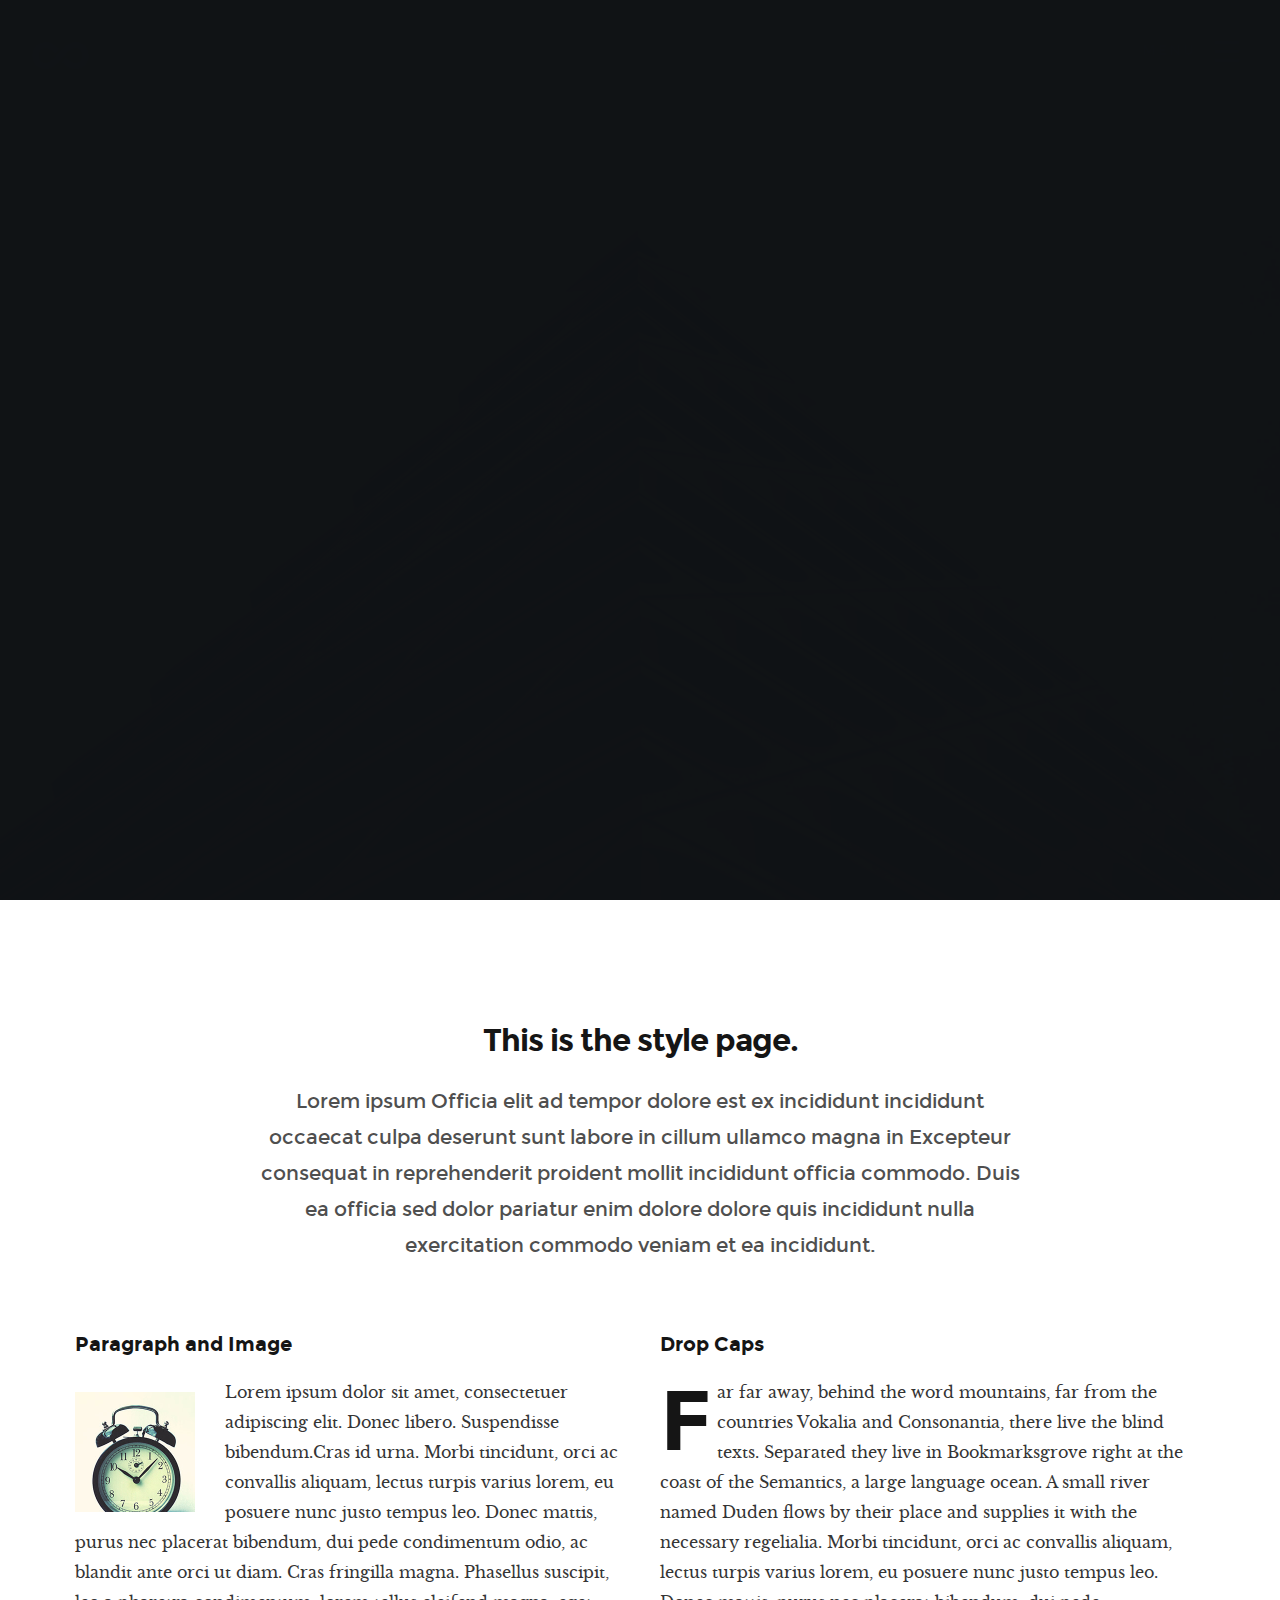
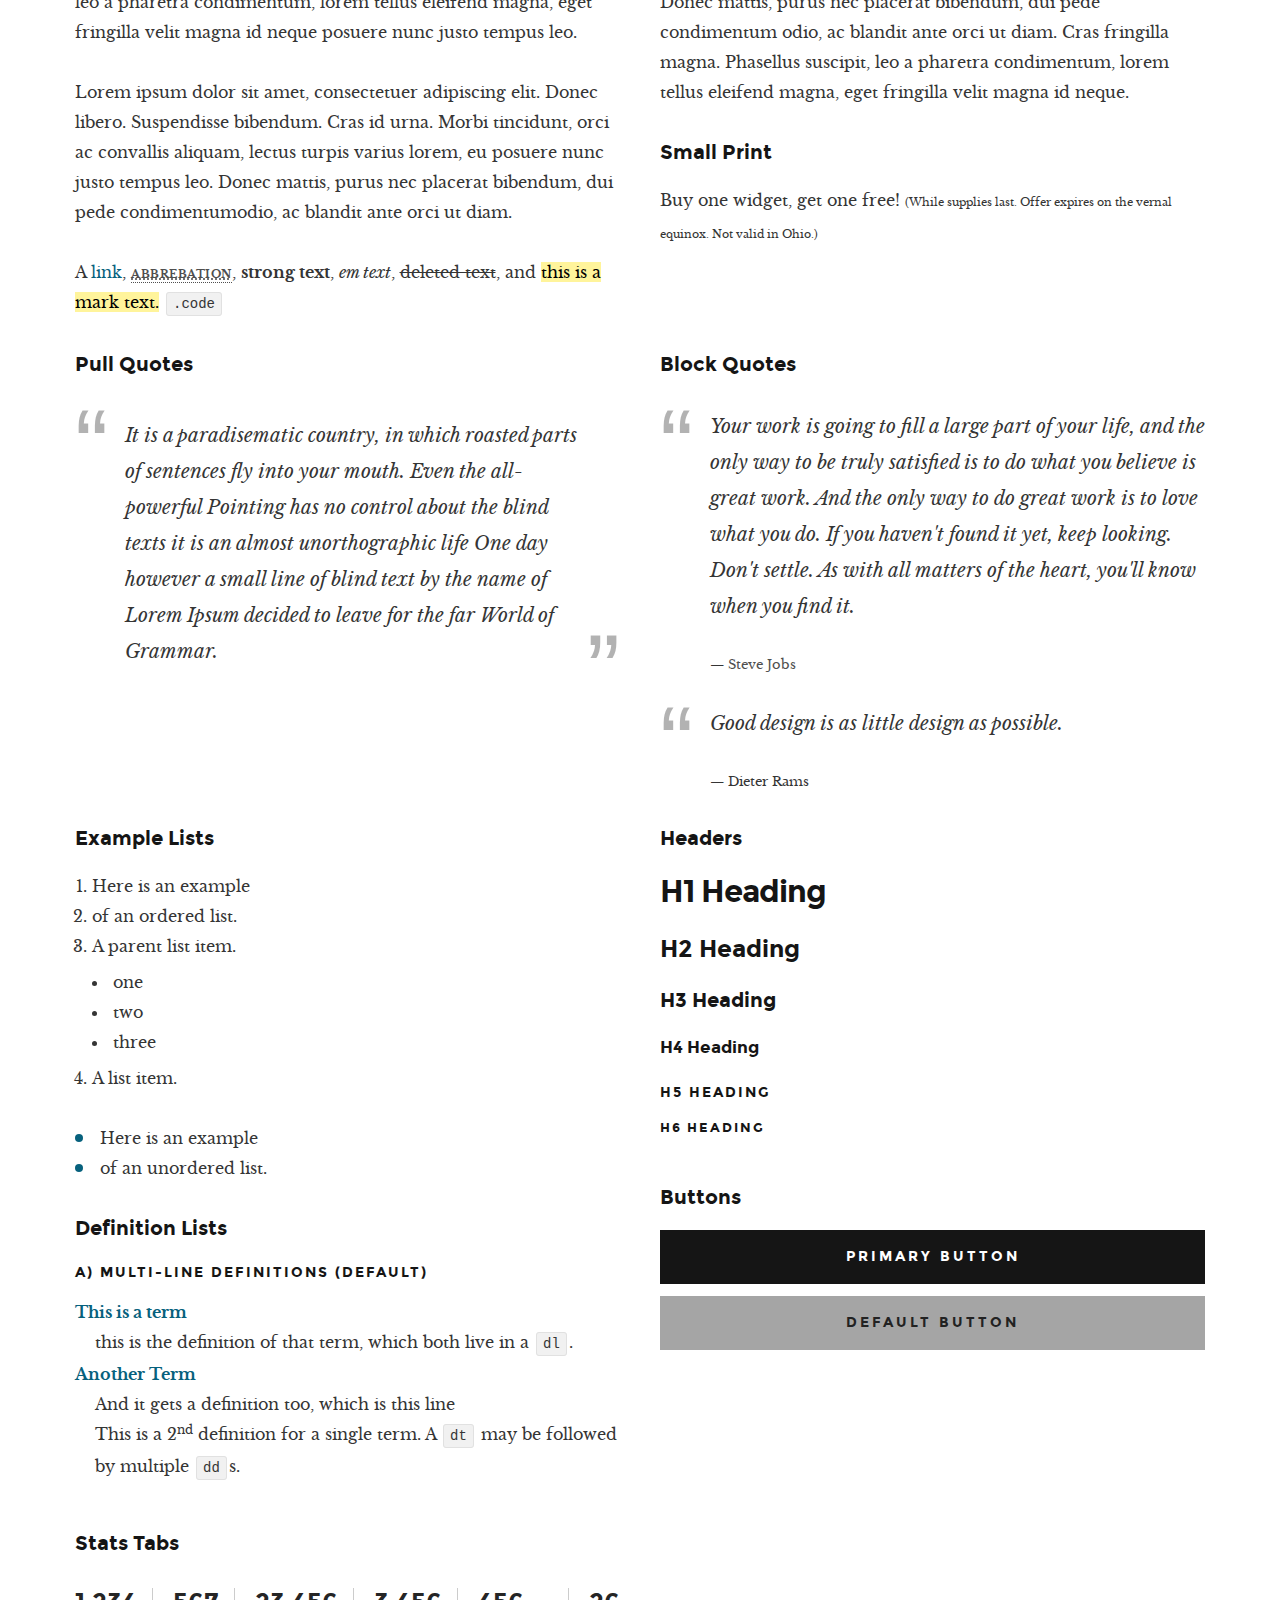
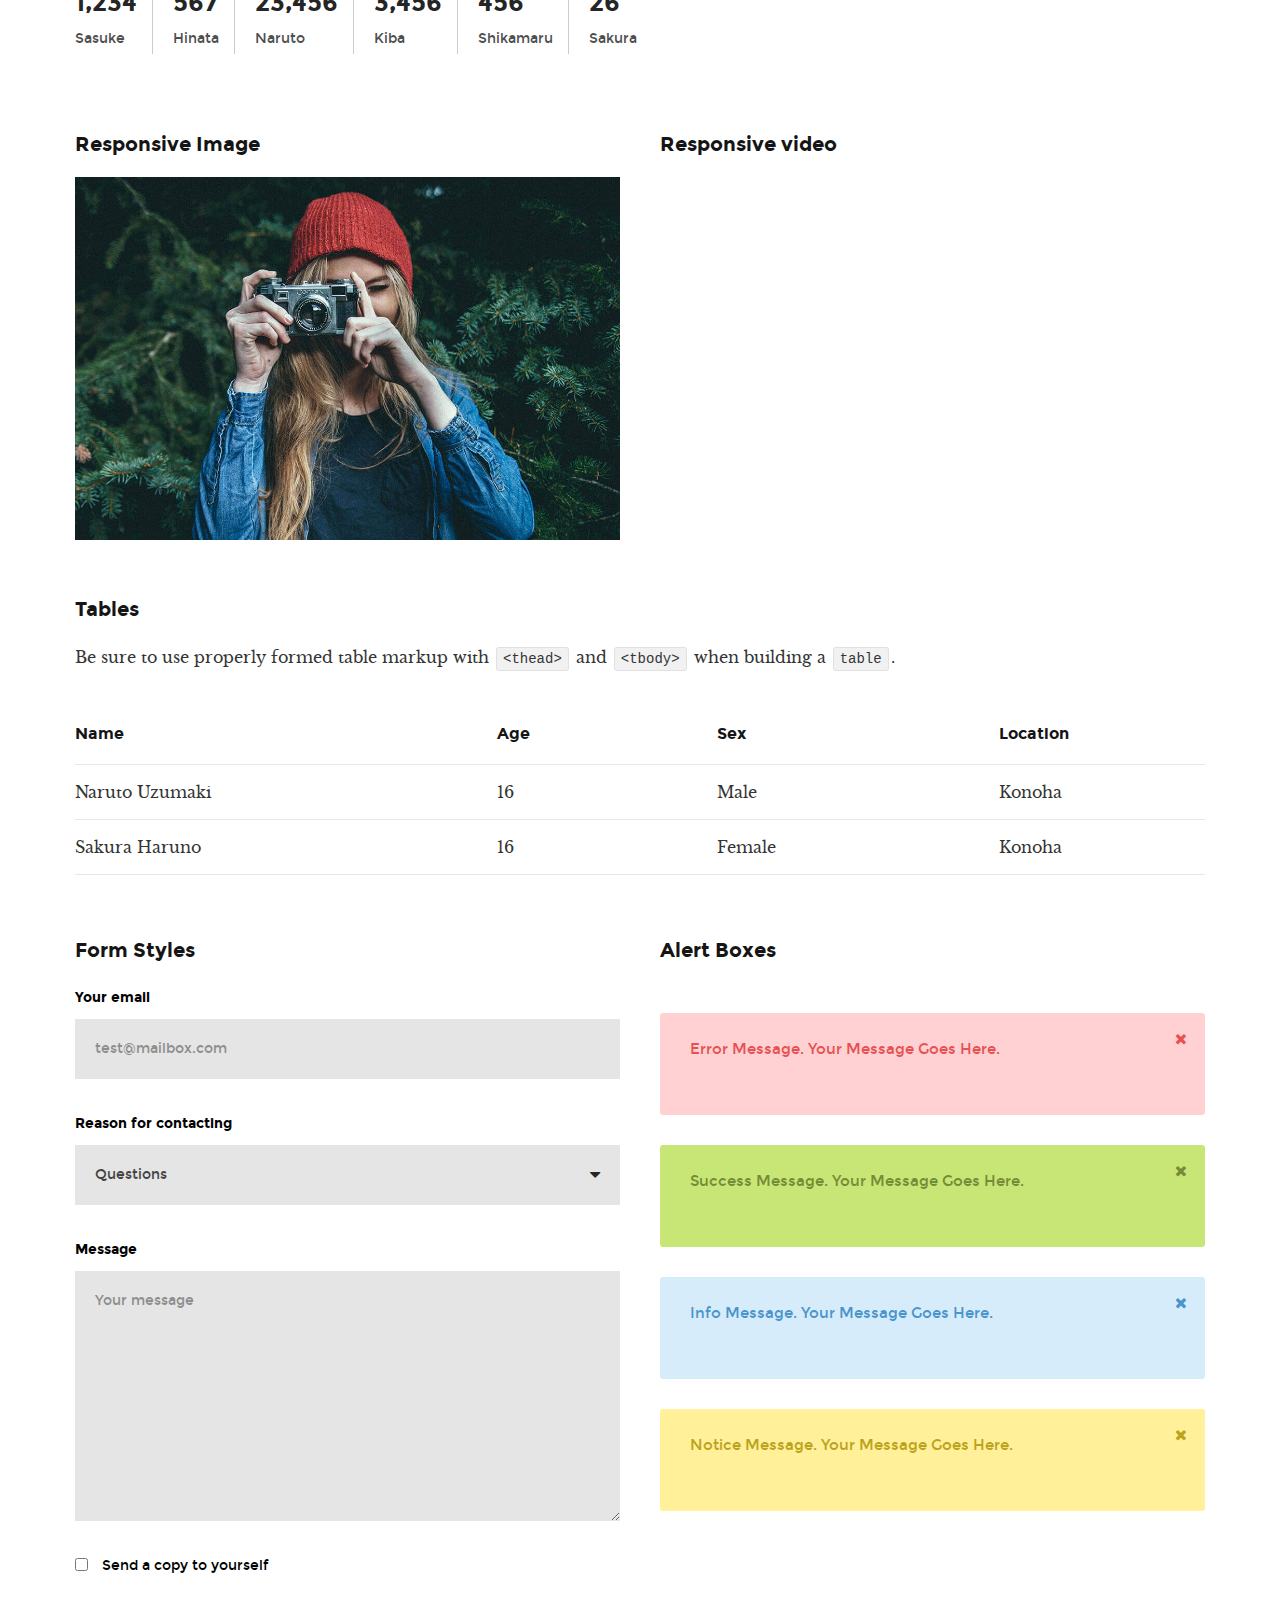
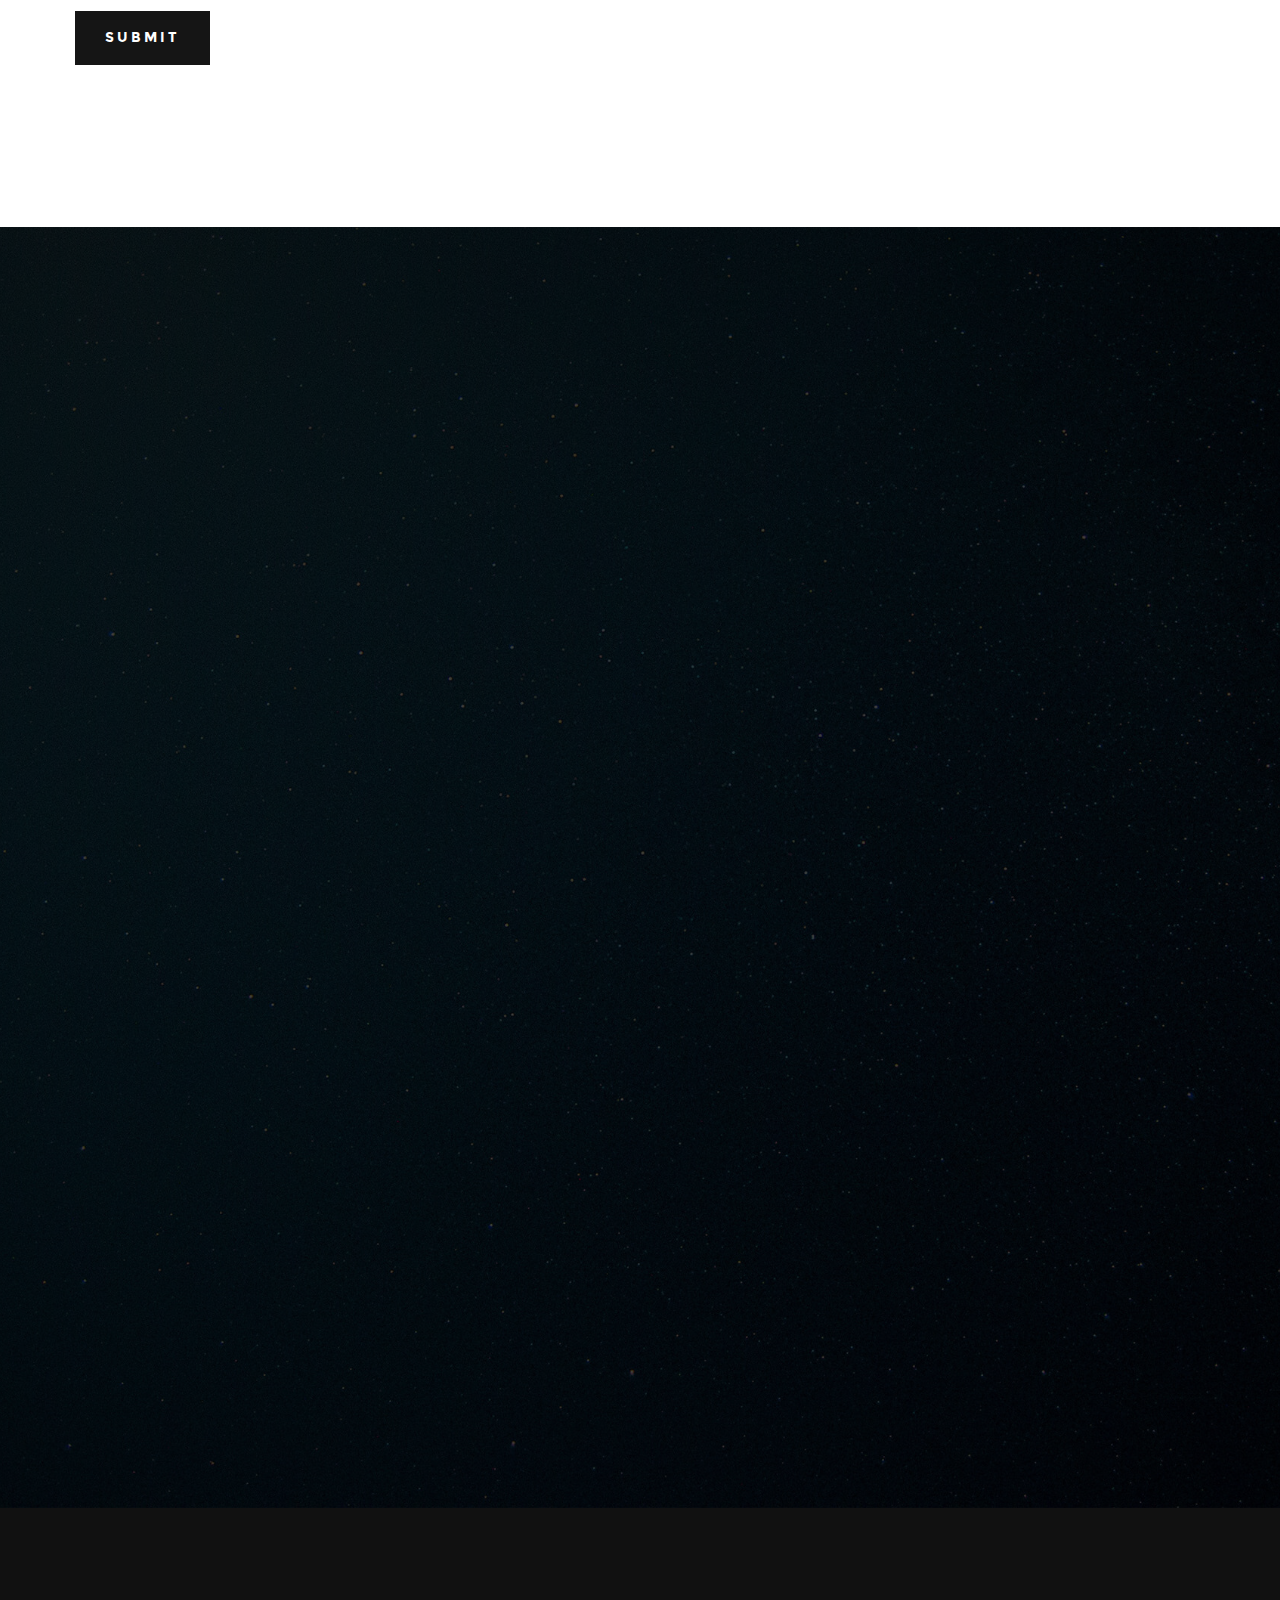
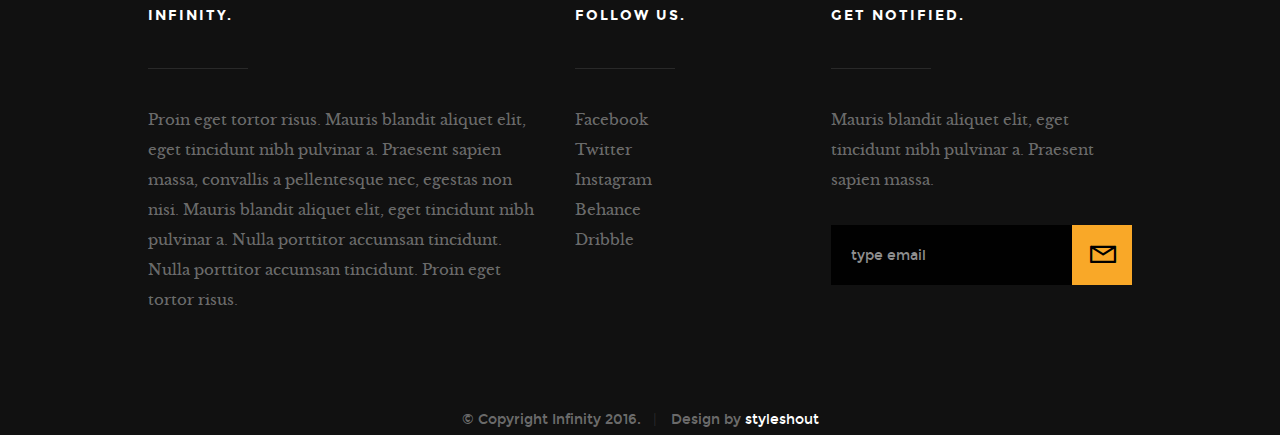
<file: styles.html>
<!DOCTYPE html>
<!--[if IE 8 ]><html class="no-js oldie ie8" lang="en"> <![endif]-->
<!--[if IE 9 ]><html class="no-js oldie ie9" lang="en"> <![endif]-->
<!--[if (gte IE 9)|!(IE)]><!--><html class="no-js" lang="en"> <!--<![endif]-->
<head>

   <!--- basic page needs
   ================================================== -->
   <meta charset="utf-8">
	<title>Style Guide - Infinity</title>
	<meta name="description" content="">  
	<meta name="author" content="">

   <!-- mobile specific metas
   ================================================== -->
	<meta name="viewport" content="width=device-width, initial-scale=1, maximum-scale=1">

 	<!-- CSS
   ================================================== -->
   <link rel="stylesheet" href="css/base.css">
   <link rel="stylesheet" href="css/vendor.css">  
   <link rel="stylesheet" href="css/main.css"> 

   <style type="text/css" media="screen">
   	#styles { 
   		background: white;
   		padding-top: 12rem;
   		padding-bottom: 12rem;
   	}      	
   </style>   

   <!-- script
   ================================================== -->
	<script src="js/modernizr.js"></script>
	<script src="js/pace.min.js"></script>

   <!-- favicons
	================================================== -->
	<link rel="shortcut icon" href="favicon.ico" type="image/x-icon">
	<link rel="icon" href="favicon.ico" type="image/x-icon">

</head>

<body id="top">

	<!-- header 
   ================================================== -->
   <header> 

   	<div class="header-logo">
	      <a href="index.html">Infinity</a>
	   </div> 

		<a id="header-menu-trigger" href="#0">
		 	<span class="header-menu-text">Menu</span>
		  	<span class="header-menu-icon"></span>
		</a> 

		<nav id="menu-nav-wrap">

			<a href="#0" class="close-button" title="close"><span>Close</span></a>	

	   	<h3>Infinity.</h3>  

			<ul class="nav-list">
				<li class="current"><a href="index.html" title="">Home</a></li>
				<li><a href="index.html#about" title="">About</a></li>
				<li><a href="index.html#services" title="">Services</a></li>
				<li><a href="index.html#portfolio" title="">Works</a></li>
				<li><a href="index.html#contact" title="">Contact</a></li>						
			</ul>	

			<p class="sponsor-text">
				Looking for an awesome and reliable webhosting? Try <a href="http://www.dreamhost.com/r.cgi?287326|STYLESHOUT">DreamHost</a>.
				Get <span>$50 off</span> when you sign up with the promocode <span>styleshout</span>. 
				<!-- Simply type	the promocode in the box labeled “Promo Code” when placing your order. -->
			</p>			

			<ul class="header-social-list">
	         <li>
	         	<a href="#"><i class="fa fa-facebook-square"></i></a>
	         </li>
	         <li>
	         	<a href="#"><i class="fa fa-twitter"></i></a>
	         </li>
	         <li>
	         	<a href="#"><i class="fa fa-instagram"></i></a>
	         </li>
            <li>
            	<a href="#"><i class="fa fa-behance"></i></a>
            </li>
	         <li>
	         	<a href="#"><i class="fa fa-dribbble"></i></a>
	         </li>	         
	      </ul>		

		</nav>  <!-- end #menu-nav-wrap -->

	</header> <!-- end header -->  


   <!-- home
   ================================================== -->
   <section id="home">

   	<div class="overlay"></div>

   	<div class="home-content-table">	
		   <div class="home-content-tablecell">
		   	<div class="row">
		   		<div class="col-twelve">		   			
			  		
			  				<h3 class="animate-intro">We Are Infinity.</h3>
				  			<h1 class="animate-intro">
							We Craft Stunning  <br>
							Digital Experiences.
				  			</h1>	

				  			<div class="more animate-intro">
				  				<a class="smoothscroll button stroke" href="#styles">
				  					Learn More
				  				</a>
				  			</div>							

			  		</div> <!-- end col-twelve --> 
		   	</div> <!-- end row --> 
		   </div> <!-- end home-content-tablecell --> 		   
		</div> <!-- end home-content-table -->

		<ul class="home-social-list">
	      <li class="animate-intro">
	        	<a href="#"><i class="fa fa-facebook-square"></i></a>
	      </li>
	      <li class="animate-intro">
	        	<a href="#"><i class="fa fa-twitter"></i></a>
	      </li>
	      <li class="animate-intro">
	        	<a href="#"><i class="fa fa-instagram"></i></a>
	      </li>
         <li class="animate-intro">
           	<a href="#"><i class="fa fa-behance"></i></a>
         </li>
	      <li class="animate-intro">
	        	<a href="#"><i class="fa fa-dribbble"></i></a>
	      </li>	      
	   </ul> <!-- end home-social-list -->	

		<div class="scrolldown">
			<a href="#about" class="scroll-icon smoothscroll">		
		   	Scroll Down		   	
		   	<i class="fa fa-long-arrow-right" aria-hidden="true"></i>
			</a>
		</div>			
   
   </section> <!-- end home -->


   <!-- styles
   ================================================== -->
	<section id="styles">
		
		<div class="row narrow add-bottom text-center">

   		<div class="col-twelve tab-full">

   			<h1>This is the style page.</h1>

   			<p class="lead">Lorem ipsum Officia elit ad tempor dolore est ex incididunt incididunt occaecat culpa deserunt sunt labore in cillum ullamco magna in Excepteur consequat in reprehenderit proident mollit incididunt officia commodo.
   			Duis ea officia sed dolor pariatur enim dolore dolore quis incididunt nulla exercitation commodo veniam et ea incididunt.</p>   			

   		</div>

     	</div>

     	<div class="row">

     		<div class="col-six tab-full">

		     	<h3>Paragraph and Image</h3>

		      <p><a href="#"><img width="120" height="120" class="pull-left" alt="sample-image" src="images/sample-image.jpg"></a>
		  		Lorem ipsum dolor sit amet, consectetuer adipiscing elit. Donec libero. Suspendisse bibendum.Cras id urna. Morbi tincidunt, orci ac convallis aliquam, lectus turpis varius lorem, eu posuere nunc justo tempus leo. Donec mattis, purus nec placerat bibendum, dui pede condimentum odio, ac blandit ante orci ut diam. Cras fringilla magna. Phasellus suscipit, leo a pharetra condimentum, lorem tellus eleifend magna, eget fringilla velit magna id neque posuere nunc justo tempus leo. </p>

		  		<p>
		  		Lorem ipsum dolor sit amet, consectetuer adipiscing elit. Donec libero. Suspendisse bibendum. Cras id urna. Morbi tincidunt, orci ac convallis aliquam, lectus turpis varius lorem, eu posuere nunc justo tempus leo. Donec mattis, purus nec placerat bibendum, dui pede condimentumodio, ac blandit ante orci ut diam.	
	 			</p>

	         <p>A <a href="#">link</a>,
	  			<abbr title="this really isn't a very good description">abbrebation</abbr>,
	  			<strong>strong text</strong>,
	         <em>em text</em>,
	  			<del>deleted text</del>, and
	         <mark>this is a mark text.</mark>
	         <code>.code</code>
	         </p>

	      </div>

	      <div class="col-six tab-full">

	         <h3>Drop Caps</h3>

		      <p class="drop-cap">Far far away, behind the word mountains, far from the countries Vokalia and Consonantia,
		      there live the blind texts. Separated they live in Bookmarksgrove right at the coast of the
		      Semantics, a large language ocean. A small river named Duden flows by their place and supplies it with the necessary regelialia. Morbi tincidunt, orci ac convallis aliquam, lectus turpis varius lorem, eu	posuere nunc justo tempus leo. Donec mattis, purus nec placerat bibendum, dui pede condimentum odio, ac blandit ante orci ut diam. Cras fringilla magna. Phasellus suscipit, leo a pharetra condimentum, lorem tellus eleifend magna, eget fringilla velit magna id neque.
				</p>

			   <h3>Small Print</h3>

			   <p>Buy one widget, get one free!
				<small>(While supplies last. Offer expires on the vernal equinox. Not valid in Ohio.)</small>
				</p>

			</div>	         

		</div> <!-- end row -->

		<div class="row">

		  	<div class="col-six tab-full">

		      <h3>Pull Quotes</h3>

		      <aside class="pull-quote">
				   <blockquote>
					   <p>It is a paradisematic country, in which roasted parts of
		            sentences fly into your mouth. Even the all-powerful Pointing has no control about the blind
		            texts it is an almost unorthographic life One day however a small line of blind text by the name
		            of Lorem Ipsum decided to leave for the far World of Grammar.</p>
					</blockquote>
				</aside>

		   </div>

		   <div class="col-six tab-full">

		      <h3>Block Quotes</h3>

		      <blockquote cite="http://where-i-got-my-info-from.com">
				   <p>Your work is going to fill a large part of your life, and the only way to be truly satisfied is
		         to do what you believe is great work. And the only way to do great work is to love what you do.
		         If you haven't found it yet, keep looking. Don't settle. As with all matters of the heart, you'll know when you find it.
		         </p>
					<cite>
					   <a href="#">Steve Jobs</a>
					</cite>
			   </blockquote>

		      <blockquote>
		         <p>Good design is as little design as possible.</p>
		         <cite>Dieter Rams</cite>
		      </blockquote>

		   </div>

		</div> <!-- end row -->

		<div class="row half-bottom">

			<div class="col-six tab-full">

			   <h3>Example Lists</h3>

			   <ol>
				   <li>Here is an example</li>
				   <li>of an ordered list.</li>
				   <li>A parent list item.
					  	<ul>
				  			<li>one</li>
				  			<li>two</li>
					   	<li>three</li>
					   </ul>
					</li>
					<li>A list item.</li>
				</ol>

			   <ul class="disc">
				   <li>Here is an example</li>
				   <li>of an unordered list.</li>
				</ul>	

				<h3>Definition Lists</h3>	            

			   <h5>a) Multi-line Definitions (default)</h5>

			   <dl>
				   <dt><strong>This is a term</strong></dt>
				      <dd>this is the definition of that term, which both live in a <code>dl</code>.</dd>
				   <dt><strong>Another Term</strong></dt>
				      <dd>And it gets a definition too, which is this line</dd>
				      <dd>This is a 2<sup>nd</sup> definition for a single term. A <code>dt</code> may be followed by multiple <code>dd</code>s.</dd>
			   </dl>

		   </div>

		   <div class="col-six tab-full">		                  

		      <h3>Headers</h3>

		      <h1>H1 Heading</h1>
		      <h2>H2 Heading</h2>
		      <h3>H3 Heading</h3>
		      <h4>H4 Heading</h4>
		      <h5>H5 Heading</h5>
		      <h6>H6 Heading</h6>

		      <br>

		      <h3>Buttons</h3>

		    	<p>
		     		<a class="button button-primary full-width" href="#">Primary Button</a>
		     		<a class="button full-width" href="#">Default Button</a>
		     	</p>

		   </div>

		</div> <!-- end row -->

		<div class="row half-bottom">

		   <div class="col-twelve">

		    	<h3>Stats Tabs</h3>

		      <ul class="stats-tabs">
				   <li><a href="#">1,234 <em>Sasuke</em></a></li>
				   <li><a href="#">567 <em>Hinata</em></a></li>
				   <li><a href="#">23,456 <em>Naruto</em></a></li>
				   <li><a href="#">3,456 <em>Kiba</em></a></li>
				   <li><a href="#">456 <em>Shikamaru</em></a></li>
				   <li><a href="#">26 <em>Sakura</em></a></li>
				</ul>	      		

		   </div>	      	

		</div> <!-- end row -->

		<div class="row half-bottom">

	      <div class="col-six tab-full">

      		<h3>Responsive Image</h3>
      		<p><img src="images/shutterbug.jpg"></p>

      	</div>

      	<div class="col-six tab-full">

      		<h3>Responsive video</h3>

      		<div class="fluid-video-wrapper">
               <iframe src="http://player.vimeo.com/video/14592941?title=0&amp;byline=0&amp;portrait=0&amp;color=F64B39" width="500" height="281" frameborder="0" webkitallowfullscreen mozallowfullscreen allowfullscreen></iframe> 
            </div>

      	</div>
	      	
      </div> <!-- end row -->

      <div class="row add-bottom">

	      <div class="col-twelve">

	      	<h3>Tables</h3>
	      	<p>Be sure to use properly formed table markup with <code>&lt;thead&gt;</code> and <code>&lt;tbody&gt;</code> when building a <code>table</code>.</p>

	      	<div class="table-responsive">

	      		<table>
						<thead>
						   <tr>
						 		<th>Name</th>
						      <th>Age</th>
						      <th>Sex</th>
						      <th>Location</th>					    
						   </tr>
						</thead>
						<tbody>
						   <tr>
						      <td>Naruto Uzumaki</td>
						      <td>16</td>
						      <td>Male</td>
						      <td>Konoha</td>					    
						   </tr>
						   <tr>
						      <td>Sakura Haruno</td>
						      <td>16</td>
						      <td>Female</td>
						      <td>Konoha</td>			    
						   </tr>
						</tbody>
				   </table>

	      	</div>     		

	      </div>
	      	
	   </div> <!-- end row -->

	   <div class="row">

		   <div class="col-six tab-full">

		      <h3>Form Styles</h3>

		      <form>
			     	<div>
			        	<label for="sampleInput">Your email</label>
			        	<input class="full-width" type="email" placeholder="test@mailbox.com" id="sampleInput">
			      </div>
			      <div>
			        	<label for="sampleRecipientInput">Reason for contacting</label>
			        	<div class="ss-custom-select">
			        		<select class="full-width" id="sampleRecipientInput">
				        		<option value="Option 1">Questions</option>
				        		<option value="Option 2">Report</option>
				        		<option value="Option 3">Others</option>
				        	</select>
			        	</div>			         	
			      </div>
			       
			     	<label for="exampleMessage">Message</label>
			     	<textarea class="full-width" placeholder="Your message" id="exampleMessage"></textarea>

			     	<label class="add-bottom">
			        	<input type="checkbox">			            
			        	<span class="label-text">Send a copy to yourself</span>
			     	</label>
			       
			     	<input class="button-primary" type="submit" value="Submit">

			   </form>	            

		   </div>

		   <div class="col-six tab-full">

		   	<h3>Alert Boxes</h3> 

		   	<br>
			        
            <div class="alert-box ss-error hideit">
		        <p>Error Message. Your Message Goes Here.</p>
		        <i class="fa fa-times close"></i>
		      </div><!-- /error -->
			        
		      <div class="alert-box ss-success hideit">
		        <p>Success Message. Your Message Goes Here.</p>
		        <i class="fa fa-times close"></i>
		      </div><!-- /success -->
			        
		      <div class="alert-box ss-info hideit">
		         <p>Info Message. Your Message Goes Here.</p>
		         <i class="fa fa-times close"></i>
		      </div><!-- /info -->
			        
		      <div class="alert-box ss-notice hideit">
		        <p>Notice Message. Your Message Goes Here.</p>
		        <i class="fa fa-times close"></i>
		      </div><!-- /notice -->
		        
		   </div>	         

		</div> <!-- end row -->

	</section> <!-- end styles -->   


	<!-- contact
   ================================================== -->
   <section id="contact">

      <div class="overlay"></div>

		<div class="row narrow section-intro with-bottom-sep animate-this">
   		<div class="col-twelve">
   			<h3>Contact</h3>
   			<h1>Get In Touch.</h1>

   			<p class="lead">Quisque velit nisi, pretium ut lacinia in, elementum id enim. Curabitur arcu erat, accumsan id imperdiet et, porttitor at sem. Lorem ipsum dolor sit amet, consectetur adipiscing elit. Praesent sapien massa, convallis a pellentesque nec, egestas non nisi.</p>
   		</div> 
   	</div> <!-- end section-intro -->

   	<div class="row contact-content">

   		<div class="col-seven tab-full animate-this">

   			<h5>Send Us A Message</h5>

            <!-- form -->
            <form name="contactForm" id="contactForm" method="post">     			

               <div class="form-field">
 					   <input name="contactName" type="text" id="contactName" placeholder="Name" value="" minlength="2" required="">
               </div>

               <div class="row">
                 	<div class="col-six tab-full">
                 		<div class="form-field">
                 			<input name="contactEmail" type="email" id="contactEmail" placeholder="Email" value="" required="">
                 		</div>		      			   
		            </div>
	            	<div class="col-six tab-full">	            
	            		<div class="form-field">
	            			<input name="contactSubject" type="text" id="contactSubject" placeholder="Subject" value="">
	                  </div>		     				   
		            </div>
               </div>
                                         
               <div class="form-field">
	              	<textarea name="contactMessage" id="contactMessage" placeholder="message" rows="10" cols="50" required=""></textarea>
	            </div> 

               <div class="form-field">
                  <button class="submitform">Submit</button>

                  <div id="submit-loader">
                     <div class="text-loader">Sending...</div>                             
       			      <div class="s-loader">
							  	<div class="bounce1"></div>
							  	<div class="bounce2"></div>
							  	<div class="bounce3"></div>
							</div>
						</div>
               </div>

      		</form> <!-- end form -->

            <!-- contact-warning -->
            <div id="message-warning"></div> 

            <!-- contact-success -->
      		<div id="message-success">
               <i class="fa fa-check"></i>Your message was sent, thank you!<br>
      		</div>

         </div> <!-- end col-seven --> 

         <div class="col-four tab-full contact-info end animate-this">

         	<h5>Contact Information</h5>

         	<div class="cinfo">
	   			<h6>Where to Find Us</h6>
	   			<p>
	            	1600 Amphitheatre Parkway<br>
	            	Mountain View, CA<br>
	            	94043 US
	            </p>
	   		</div> <!-- end cinfo -->

	   		<div class="cinfo">
	   			<h6>Email Us At</h6>
	   			<p>
	   				someone@infinitysite.com<br>
				   	info@infinitysite.com			     
				   </p>
	   		</div> <!-- end cinfo -->

	   		<div class="cinfo">
	   			<h6>Call Us At</h6>
	   			<p>
	   				Phone: (+63) 555 1212<br>
				   	Mobile: (+63) 555 0100<br>
				     	Fax: (+63) 555 0101
				   </p>
	   		</div>

         </div> <!-- end cinfo --> 

   	</div> <!-- end row contact-content -->
		
	</section> <!-- end contact -->


	<!-- footer
   ================================================== -->
	<footer>
     	<div class="footer-main">

   		<div class="row">  

	      	<div class="col-five tab-full footer-about">       

	            <h4 class="h05">Infinity.</h4>

	            <p>Proin eget tortor risus. Mauris blandit aliquet elit, eget tincidunt nibh pulvinar a. Praesent sapien massa, convallis a pellentesque nec, egestas non nisi. Mauris blandit aliquet elit, eget tincidunt nibh pulvinar a. Nulla porttitor accumsan tincidunt. Nulla porttitor accumsan tincidunt. Proin eget tortor risus.</p>	            

		      </div> <!-- end footer-about -->

	      	<div class="col-three tab-full footer-social">

	      		<h4 class="h05">Follow Us.</h4>

	      		<ul class="list-links">
	      			<li><a href="#">Facebook</a></li>
						<li><a href="#">Twitter</a></li>
						<li><a href="#">Instagram</a></li>
						<li><a href="#">Behance</a></li>
						<li><a href="#">Dribble</a></li>						
					</ul>

	      	</div> <!-- end footer-social -->  

	      	<div class="col-four tab-full footer-subscribe end">

	      		<h4 class="h05">Get Notified.</h4>

	      		<p>Mauris blandit aliquet elit, eget tincidunt nibh pulvinar a. Praesent sapien massa.</p>

	      		<div class="subscribe-form">
	      	
	      			<form id="mc-form" class="group" novalidate="true">

							<input type="email" value="" name="dEmail" class="email" id="mc-email" placeholder="type email" required=""> 
	   		
			   			<!-- <input type="submit" name="subscribe" > -->
			   			<button><i class="icon-mail"></i></button>
		   	
		   				<label for="mc-email" class="subscribe-message"></label>
			
						</form>

	      		</div>
	      	           	
	      	</div> <!-- end footer-subscribe -->      	    

	      </div> <!-- end row -->

   	</div> <!-- end footer-main -->

   	<div class="footer-bottom">

      	<div class="row">

      		<div class="col-twelve">
	      		<div class="copyright">
		         	<span>© Copyright Infinity 2016.</span> 
		         	<span>Design by <a href="http://www.styleshout.com/">styleshout</a></span>		         	
		         </div>		               
	      	</div>

      	</div>   	

      </div> <!-- end footer-bottom -->

      <div id="go-top">
		   <a class="smoothscroll" title="Back to Top" href="#top">
		   	<i class="fa fa-long-arrow-up" aria-hidden="true"></i>
		   </a>
		</div>		
   </footer>

   <div id="preloader"> 
    	<div id="loader"></div>
   </div> 

   <!-- Java Script
   ================================================== --> 
   <script src="js/jquery-2.1.3.min.js"></script>
   <script src="js/plugins.js"></script>
   <script src="js/main.js"></script>

</body>

</html>
</file>
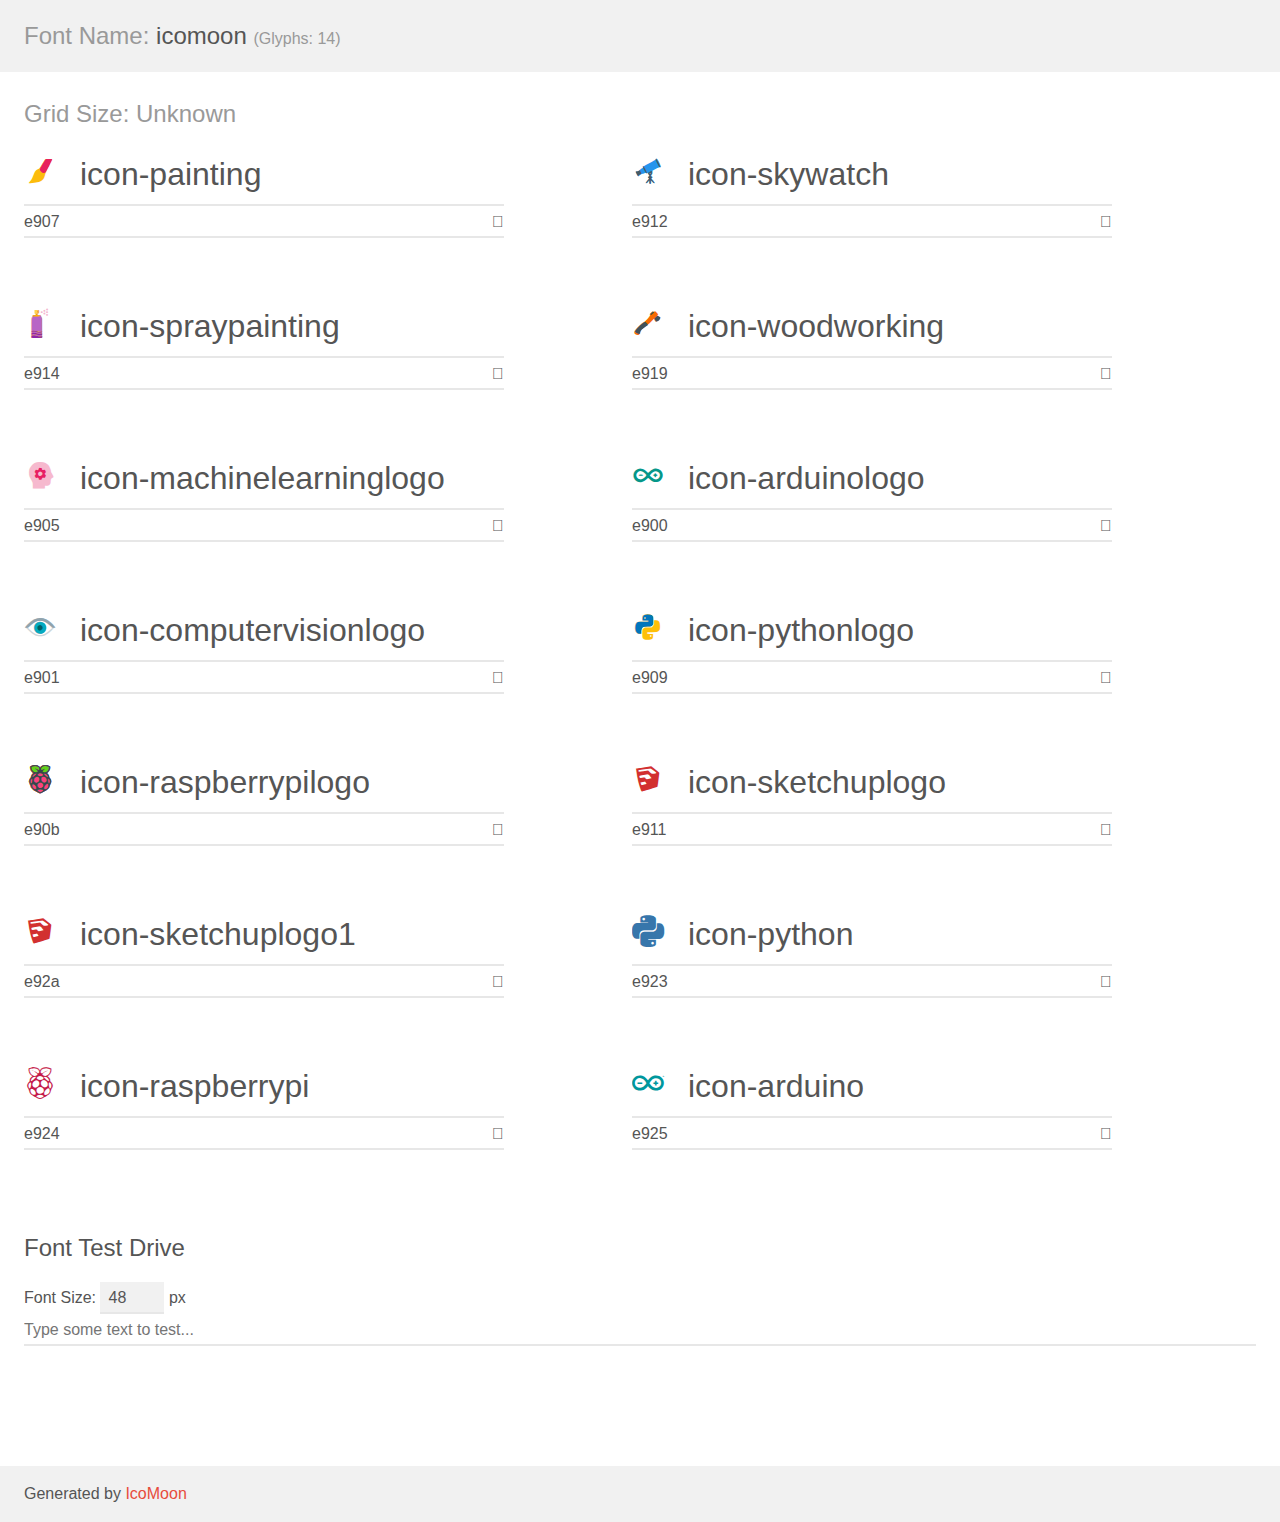
<file: css/icomoon/demo.html>
<!doctype html>
<html>
<head>
    <meta charset="utf-8">
    <title>IcoMoon Demo</title>
    <meta name="description" content="An Icon Font Generated By IcoMoon.io">
    <meta name="viewport" content="width=device-width, initial-scale=1">
    <link rel="stylesheet" href="demo-files/demo.css">
    <link rel="stylesheet" href="style.css"></head>
<body>
    <div class="bgc1 clearfix">
        <h1 class="mhmm mvm"><span class="fgc1">Font Name:</span> icomoon <small class="fgc1">(Glyphs:&nbsp;14)</small></h1>
    </div>
    <div class="clearfix mhl ptl">
        <h1 class="mvm mtn fgc1">Grid Size: Unknown</h1>
        <div class="glyph fs1">
            <div class="clearfix bshadow0 pbs">
                <span class="icon-painting">
                <span class="path1"></span><span class="path2"></span>
                </span>
                <span class="mls"> icon-painting</span>
            </div>
            <fieldset class="fs0 size1of1 clearfix hidden-false">
                <input type="text" readonly value="e907" class="unit size1of2" />
                <input type="text" maxlength="1" readonly value="&#xe907;" class="unitRight size1of2 talign-right" />
            </fieldset>
            <div class="fs0 bshadow0 clearfix hidden-true">
                <span class="unit pvs fgc1">liga: </span>
                <input type="text" readonly value="" class="liga unitRight" />
            </div>
        </div>
        <div class="glyph fs1">
            <div class="clearfix bshadow0 pbs">
                <span class="icon-skywatch">
                <span class="path1"></span><span class="path2"></span>
                </span>
                <span class="mls"> icon-skywatch</span>
            </div>
            <fieldset class="fs0 size1of1 clearfix hidden-false">
                <input type="text" readonly value="e912" class="unit size1of2" />
                <input type="text" maxlength="1" readonly value="&#xe912;" class="unitRight size1of2 talign-right" />
            </fieldset>
            <div class="fs0 bshadow0 clearfix hidden-true">
                <span class="unit pvs fgc1">liga: </span>
                <input type="text" readonly value="" class="liga unitRight" />
            </div>
        </div>
        <div class="glyph fs1">
            <div class="clearfix bshadow0 pbs">
                <span class="icon-spraypainting">
                <span class="path1"></span><span class="path2"></span><span class="path3"></span><span class="path4"></span><span class="path5"></span>
                </span>
                <span class="mls"> icon-spraypainting</span>
            </div>
            <fieldset class="fs0 size1of1 clearfix hidden-false">
                <input type="text" readonly value="e914" class="unit size1of2" />
                <input type="text" maxlength="1" readonly value="&#xe914;" class="unitRight size1of2 talign-right" />
            </fieldset>
            <div class="fs0 bshadow0 clearfix hidden-true">
                <span class="unit pvs fgc1">liga: </span>
                <input type="text" readonly value="" class="liga unitRight" />
            </div>
        </div>
        <div class="glyph fs1">
            <div class="clearfix bshadow0 pbs">
                <span class="icon-woodworking">
                <span class="path1"></span><span class="path2"></span>
                </span>
                <span class="mls"> icon-woodworking</span>
            </div>
            <fieldset class="fs0 size1of1 clearfix hidden-false">
                <input type="text" readonly value="e919" class="unit size1of2" />
                <input type="text" maxlength="1" readonly value="&#xe919;" class="unitRight size1of2 talign-right" />
            </fieldset>
            <div class="fs0 bshadow0 clearfix hidden-true">
                <span class="unit pvs fgc1">liga: </span>
                <input type="text" readonly value="" class="liga unitRight" />
            </div>
        </div>
        <div class="glyph fs1">
            <div class="clearfix bshadow0 pbs">
                <span class="icon-machinelearninglogo">
                <span class="path1"></span><span class="path2"></span>
                </span>
                <span class="mls"> icon-machinelearninglogo</span>
            </div>
            <fieldset class="fs0 size1of1 clearfix hidden-false">
                <input type="text" readonly value="e905" class="unit size1of2" />
                <input type="text" maxlength="1" readonly value="&#xe905;" class="unitRight size1of2 talign-right" />
            </fieldset>
            <div class="fs0 bshadow0 clearfix hidden-true">
                <span class="unit pvs fgc1">liga: </span>
                <input type="text" readonly value="" class="liga unitRight" />
            </div>
        </div>
        <div class="glyph fs1">
            <div class="clearfix bshadow0 pbs">
                <span class="icon-arduinologo">
                
                </span>
                <span class="mls"> icon-arduinologo</span>
            </div>
            <fieldset class="fs0 size1of1 clearfix hidden-false">
                <input type="text" readonly value="e900" class="unit size1of2" />
                <input type="text" maxlength="1" readonly value="&#xe900;" class="unitRight size1of2 talign-right" />
            </fieldset>
            <div class="fs0 bshadow0 clearfix hidden-true">
                <span class="unit pvs fgc1">liga: </span>
                <input type="text" readonly value="" class="liga unitRight" />
            </div>
        </div>
        <div class="glyph fs1">
            <div class="clearfix bshadow0 pbs">
                <span class="icon-computervisionlogo">
                <span class="path1"></span><span class="path2"></span><span class="path3"></span><span class="path4"></span>
                </span>
                <span class="mls"> icon-computervisionlogo</span>
            </div>
            <fieldset class="fs0 size1of1 clearfix hidden-false">
                <input type="text" readonly value="e901" class="unit size1of2" />
                <input type="text" maxlength="1" readonly value="&#xe901;" class="unitRight size1of2 talign-right" />
            </fieldset>
            <div class="fs0 bshadow0 clearfix hidden-true">
                <span class="unit pvs fgc1">liga: </span>
                <input type="text" readonly value="" class="liga unitRight" />
            </div>
        </div>
        <div class="glyph fs1">
            <div class="clearfix bshadow0 pbs">
                <span class="icon-pythonlogo">
                <span class="path1"></span><span class="path2"></span>
                </span>
                <span class="mls"> icon-pythonlogo</span>
            </div>
            <fieldset class="fs0 size1of1 clearfix hidden-false">
                <input type="text" readonly value="e909" class="unit size1of2" />
                <input type="text" maxlength="1" readonly value="&#xe909;" class="unitRight size1of2 talign-right" />
            </fieldset>
            <div class="fs0 bshadow0 clearfix hidden-true">
                <span class="unit pvs fgc1">liga: </span>
                <input type="text" readonly value="" class="liga unitRight" />
            </div>
        </div>
        <div class="glyph fs1">
            <div class="clearfix bshadow0 pbs">
                <span class="icon-raspberrypilogo">
                <span class="path1"></span><span class="path2"></span><span class="path3"></span><span class="path4"></span><span class="path5"></span><span class="path6"></span>
                </span>
                <span class="mls"> icon-raspberrypilogo</span>
            </div>
            <fieldset class="fs0 size1of1 clearfix hidden-false">
                <input type="text" readonly value="e90b" class="unit size1of2" />
                <input type="text" maxlength="1" readonly value="&#xe90b;" class="unitRight size1of2 talign-right" />
            </fieldset>
            <div class="fs0 bshadow0 clearfix hidden-true">
                <span class="unit pvs fgc1">liga: </span>
                <input type="text" readonly value="" class="liga unitRight" />
            </div>
        </div>
        <div class="glyph fs1">
            <div class="clearfix bshadow0 pbs">
                <span class="icon-sketchuplogo">
                
                </span>
                <span class="mls"> icon-sketchuplogo</span>
            </div>
            <fieldset class="fs0 size1of1 clearfix hidden-false">
                <input type="text" readonly value="e911" class="unit size1of2" />
                <input type="text" maxlength="1" readonly value="&#xe911;" class="unitRight size1of2 talign-right" />
            </fieldset>
            <div class="fs0 bshadow0 clearfix hidden-true">
                <span class="unit pvs fgc1">liga: </span>
                <input type="text" readonly value="" class="liga unitRight" />
            </div>
        </div>
        <div class="glyph fs1">
            <div class="clearfix bshadow0 pbs">
                <span class="icon-sketchuplogo1">
                
                </span>
                <span class="mls"> icon-sketchuplogo1</span>
            </div>
            <fieldset class="fs0 size1of1 clearfix hidden-false">
                <input type="text" readonly value="e92a" class="unit size1of2" />
                <input type="text" maxlength="1" readonly value="&#xe92a;" class="unitRight size1of2 talign-right" />
            </fieldset>
            <div class="fs0 bshadow0 clearfix hidden-true">
                <span class="unit pvs fgc1">liga: </span>
                <input type="text" readonly value="" class="liga unitRight" />
            </div>
        </div>
        <div class="glyph fs1">
            <div class="clearfix bshadow0 pbs">
                <span class="icon-python">
                
                </span>
                <span class="mls"> icon-python</span>
            </div>
            <fieldset class="fs0 size1of1 clearfix hidden-false">
                <input type="text" readonly value="e923" class="unit size1of2" />
                <input type="text" maxlength="1" readonly value="&#xe923;" class="unitRight size1of2 talign-right" />
            </fieldset>
            <div class="fs0 bshadow0 clearfix hidden-true">
                <span class="unit pvs fgc1">liga: </span>
                <input type="text" readonly value="" class="liga unitRight" />
            </div>
        </div>
        <div class="glyph fs1">
            <div class="clearfix bshadow0 pbs">
                <span class="icon-raspberrypi">
                
                </span>
                <span class="mls"> icon-raspberrypi</span>
            </div>
            <fieldset class="fs0 size1of1 clearfix hidden-false">
                <input type="text" readonly value="e924" class="unit size1of2" />
                <input type="text" maxlength="1" readonly value="&#xe924;" class="unitRight size1of2 talign-right" />
            </fieldset>
            <div class="fs0 bshadow0 clearfix hidden-true">
                <span class="unit pvs fgc1">liga: </span>
                <input type="text" readonly value="" class="liga unitRight" />
            </div>
        </div>
        <div class="glyph fs1">
            <div class="clearfix bshadow0 pbs">
                <span class="icon-arduino">
                
                </span>
                <span class="mls"> icon-arduino</span>
            </div>
            <fieldset class="fs0 size1of1 clearfix hidden-false">
                <input type="text" readonly value="e925" class="unit size1of2" />
                <input type="text" maxlength="1" readonly value="&#xe925;" class="unitRight size1of2 talign-right" />
            </fieldset>
            <div class="fs0 bshadow0 clearfix hidden-true">
                <span class="unit pvs fgc1">liga: </span>
                <input type="text" readonly value="" class="liga unitRight" />
            </div>
        </div>
    </div>

    <!--[if gt IE 8]><!-->
    <div class="mhl clearfix mbl">
        <h1>Font Test Drive</h1>
        <label>
            Font Size: <input id="fontSize" type="number" class="textbox0 mbm"
            min="8" value="48" />
            px
        </label>
        <input id="testText" type="text" class="phl size1of1 mvl"
        placeholder="Type some text to test..." value=""/>
        <div id="testDrive" class="icon-" style="font-family: icomoon">&nbsp;
        </div>
    </div>
    <!--<![endif]-->
    <div class="bgc1 clearfix">
        <p class="mhl">Generated by <a href="https://icomoon.io/app">IcoMoon</a></p>
    </div>

    <script src="demo-files/demo.js"></script>
</body>
</html>
</file>
<file: css/base.css>
/* =================================================================== 
 *
 *  Infinity v1.0 Base Stylesheet
 *  01-02-2017
 *  ------------------------------------------------------------------
 *  TOC:
 *  01. reset
 *  02. basic/base setup styles
 *  03. grid
 *  04. MISC
 *
 * =================================================================== */

/* ===================================================================
 *  01. reset - normalize.css v3.0.2 | MIT License | git.io/normalize
 *
 * ------------------------------------------------------------------- */
html {
  font-family: sans-serif;
  -ms-text-size-adjust: 100%;
  -webkit-text-size-adjust: 100%;
}

body {
  margin: 0;
}

article,
aside,
details,
figcaption,
figure,
footer,
header,
hgroup,
main,
menu,
nav,
section,
summary {
  display: block;
}

audio, canvas, progress, video {
  display: inline-block;
  vertical-align: baseline;
}

audio:not([controls]) {
  display: none;
  height: 0;
}

[hidden],
template {
  display: none;
}

a {
  background: transparent;
}

a:active, a:hover {
  outline: 0;
}

abbr[title] {
  border-bottom: 1px dotted;
}

b, strong {
  font-weight: bold;
}

dfn {
  font-style: italic;
}

h1 {
  font-size: 2em;
  margin: 0.67em 0;
}

mark {
  background: #ff0;
  color: #000;
}

small {
  font-size: 80%;
}

sub,
sup {
  font-size: 75%;
  line-height: 0;
  position: relative;
  vertical-align: baseline;
}

sup {
  top: -0.5em;
}

sub {
  bottom: -0.25em;
}

img {
  border: 0;
}

svg:not(:root) {
  overflow: hidden;
}

figure {
  margin: 1em 40px;
}

hr {
  -moz-box-sizing: content-box;
  box-sizing: content-box;
  height: 0;
}

pre {
  overflow: auto;
}

code,
kbd,
pre,
samp {
  font-family: monospace, monospace;
  font-size: 1em;
}

button, input, optgroup,
select, textarea {
  color: inherit;
  font: inherit;
  margin: 0;
}

button {
  overflow: visible;
}

button, select {
  text-transform: none;
}

button,
html input[type="button"],
input[type="reset"],
input[type="submit"] {
  -webkit-appearance: button;
  cursor: pointer;
}

button[disabled],
html input[disabled] {
  cursor: default;
}

button::-moz-focus-inner,
input::-moz-focus-inner {
  border: 0;
  padding: 0;
}

input {
  line-height: normal;
}

input[type="checkbox"],
input[type="radio"] {
  box-sizing: border-box;
  padding: 0;
}

input[type="number"]::-webkit-inner-spin-button,
input[type="number"]::-webkit-outer-spin-button {
  height: auto;
}

input[type="search"] {
  -webkit-appearance: textfield;
  -moz-box-sizing: content-box;
  -webkit-box-sizing: content-box;
  box-sizing: content-box;
}

input[type="search"]::-webkit-search-cancel-button,
input[type="search"]::-webkit-search-decoration {
  -webkit-appearance: none;
}

fieldset {
  border: 1px solid #c0c0c0;
  margin: 0 2px;
  padding: 0.35em 0.625em 0.75em;
}

legend {
  border: 0;
  padding: 0;
}

textarea {
  overflow: auto;
}

optgroup {
  font-weight: bold;
}

table {
  border-collapse: collapse;
  border-spacing: 0;
}

td, th {
  padding: 0;
}

/* ===================================================================
 *  02. basic/base setup styles - (_basic.scss)
 *
 * ------------------------------------------------------------------- */
html {
  font-size: 62.5%;
  box-sizing: border-box;
}

*,
*::before,
*::after {
  box-sizing: inherit;
}

body {
  font-weight: normal;
  line-height: 1;
  text-rendering: optimizeLegibility;
  word-wrap: break-word;
  -webkit-overflow-scrolling: touch;
  -webkit-text-size-adjust: none;
}

body, input, button {
  -moz-osx-font-smoothing: grayscale;
  -webkit-font-smoothing: antialiased;
}

/* ------------------------------------------------------------------- 
 * Media - (_basic.scss)
 * ------------------------------------------------------------------- */
img, video {
  max-width: 100%;
  height: auto;
}

/* ------------------------------------------------------------------- 
 * Typography resets - (_basic.scss)
 * ------------------------------------------------------------------- */
div, dl, dt, dd, ul, ol, li, h1, h2, h3, h4, h5, h6, pre, form, p, blockquote, th, td {
  margin: 0;
  padding: 0;
}

h1, h2, h3, h4, h5, h6 {
  -webkit-font-variant-ligatures: common-ligatures;
  -moz-font-variant-ligatures: common-ligatures;
  font-variant-ligatures: common-ligatures;
  text-rendering: optimizeLegibility;
}

em, i {
  font-style: italic;
  line-height: inherit;
}

strong, b {
  font-weight: bold;
  line-height: inherit;
}

small {
  font-size: 60%;
  line-height: inherit;
}

ol, ul {
  list-style: none;
}

li {
  display: block;
}

/* ------------------------------------------------------------------- 
 * links - (_basic.scss)
 * ------------------------------------------------------------------- */
a {
  text-decoration: none;
  line-height: inherit;
}

a img {
  border: none;
}

/* ------------------------------------------------------------------- 
 * inputs - (_basic.scss)
 * ------------------------------------------------------------------- */
fieldset {
  margin: 0;
  padding: 0;
}

input[type="email"],
input[type="number"],
input[type="search"],
input[type="text"],
input[type="tel"],
input[type="url"],
input[type="password"],
textarea {
  -webkit-appearance: none;
  -moz-appearance: none;
  -ms-appearance: none;
  -o-appearance: none;
  appearance: none;
}

/* ===================================================================
 *  03. grid - (_grid.scss)
 *
 * ------------------------------------------------------------------- */
.row {
  width: 94%;
  max-width: 1170px;
  margin: 0 auto;
}
.row:before, .row:after {
  content: "";
  display: table;
}
.row:after {
  clear: both;
}

.row .row {
  width: auto;
  max-width: none;
  margin-left: -20px;
  margin-right: -20px;
}

[class*="col-"], .bgrid {
  float: left;
}

[class*="col-"] + [class*="col-"].end {
  float: right;
}

[class*="col-"] {
  padding: 0 20px;
}

.col-one {
  width: 8.33333%;
}

.col-two, .col-1-6 {
  width: 16.66667%;
}

.col-three, .col-1-4 {
  width: 25%;
}

.col-four, .col-1-3 {
  width: 33.33333%;
}

.col-five {
  width: 41.66667%;
}

.col-six, .col-1-2 {
  width: 50%;
}

.col-seven {
  width: 58.33333%;
}

.col-eight, .col-2-3 {
  width: 66.66667%;
}

.col-nine, .col-3-4 {
  width: 75%;
}

.col-ten, .col-5-6 {
  width: 83.33333%;
}

.col-eleven {
  width: 91.66667%;
}

.col-twelve, .col-full {
  width: 100%;
}

/* ------------------------------------------------------------------- 
 * small screens - (_grid.scss)
 * ------------------------------------------------------------------- */
@media screen and (max-width: 1024px) {
  .row .row {
    margin-left: -18px;
    margin-right: -18px;
  }

  [class*="col-"] {
    padding: 0 18px;
  }
}
/* ------------------------------------------------------------------- 
 * tablets - (_grid.scss)
 * ------------------------------------------------------------------- */
@media screen and (max-width: 768px) {
  .row {
    width: auto;
    padding-left: 30px;
    padding-right: 30px;
  }

  .row .row {
    padding-left: 0;
    padding-right: 0;
    margin-left: -15px;
    margin-right: -15px;
  }

  [class*="col-"] {
    padding: 0 15px;
  }

  .tab-1-4 {
    width: 25%;
  }

  .tab-1-3 {
    width: 33.33333%;
  }

  .tab-1-2 {
    width: 50%;
  }

  .tab-2-3 {
    width: 66.66667%;
  }

  .tab-3-4 {
    width: 75%;
  }

  .tab-full {
    width: 100%;
  }
}
/* ------------------------------------------------------------------- 
 * large mobile devices - (_grid.scss)
 * ------------------------------------------------------------------- */
@media screen and (max-width: 600px) {
  .row {
    padding-left: 25px;
    padding-right: 25px;
  }

  .row .row {
    margin-left: -10px;
    margin-right: -10px;
  }

  [class*="col-"] {
    padding: 0 10px;
  }

  .mob-1-4 {
    width: 25%;
  }

  .mob-1-2 {
    width: 50%;
  }

  .mob-3-4 {
    width: 75%;
  }

  .mob-full {
    width: 100%;
  }
}
/* ------------------------------------------------------------------- 
 * small mobile devices - (_grid.scss)
 * ------------------------------------------------------------------- */
@media screen and (max-width: 400px) {
  .row .row {
    padding-left: 0;
    padding-right: 0;
    margin-left: 0;
    margin-right: 0;
  }

  [class*="col-"] {
    width: 100% !important;
    float: none !important;
    clear: both !important;
    margin-left: 0;
    margin-right: 0;
    padding: 0;
  }

  [class*="col-"] + [class*="col-"].end {
    float: none;
  }
}
/* ===================================================================
 * block grids - (_grid.scss)
 *
 * ------------------------------------------------------------------- */
[class*="block-"]:before, [class*="block-"]:after {
  content: "";
  display: table;
}
[class*="block-"]:after {
  clear: both;
}

.block-1-6 .bgrid {
  width: 16.66667%;
}

.block-1-4 .bgrid {
  width: 25%;
}

.block-1-3 .bgrid {
  width: 33.33333%;
}

.block-1-2 .bgrid {
  width: 50%;
}

/**
 * Clearing for block grid columns. Allow columns with 
 * different heights to align properly.
 */
.block-1-6 .bgrid:nth-child(6n+1),
.block-1-4 .bgrid:nth-child(4n+1),
.block-1-3 .bgrid:nth-child(3n+1),
.block-1-2 .bgrid:nth-child(2n+1) {
  clear: both;
}

/* ------------------------------------------------------------------- 
 * small screens - (_grid.scss)
 * ------------------------------------------------------------------- */
@media screen and (max-width: 1024px) {
  .block-s-1-6 .bgrid {
    width: 16.66667%;
  }

  .block-s-1-4 .bgrid {
    width: 25%;
  }

  .block-s-1-3 .bgrid {
    width: 33.33333%;
  }

  .block-s-1-2 .bgrid {
    width: 50%;
  }

  .block-s-full .bgrid {
    width: 100%;
    clear: both;
  }

  [class*="block-s-"] .bgrid:nth-child(n) {
    clear: none;
  }

  .block-s-1-6 .bgrid:nth-child(6n+1),
  .block-s-1-4 .bgrid:nth-child(4n+1),
  .block-s-1-3 .bgrid:nth-child(3n+1),
  .block-s-1-2 .bgrid:nth-child(2n+1) {
    clear: both;
  }
}
/* ------------------------------------------------------------------- 
 * tablets - (_grid.scss)
 * ------------------------------------------------------------------- */
@media screen and (max-width: 768px) {
  .block-tab-1-6 .bgrid {
    width: 16.66667%;
  }

  .block-tab-1-4 .bgrid {
    width: 25%;
  }

  .block-tab-1-3 .bgrid {
    width: 33.33333%;
  }

  .block-tab-1-2 .bgrid {
    width: 50%;
  }

  .block-tab-full .bgrid {
    width: 100%;
    clear: both;
  }

  [class*="block-tab-"] .bgrid:nth-child(n) {
    clear: none;
  }

  .block-tab-1-6 .bgrid:nth-child(6n+1),
  .block-tab-1-4 .bgrid:nth-child(4n+1),
  .block-tab-1-3 .bgrid:nth-child(3n+1),
  .block-tab-1-2 .bgrid:nth-child(2n+1) {
    clear: both;
  }
}
/* ------------------------------------------------------------------- 
 * large mobile devices - (_grid.scss)
 * ------------------------------------------------------------------- */
@media screen and (max-width: 600px) {
  .block-mob-1-6 .bgrid {
    width: 16.66667%;
  }

  .block-mob-1-4 .bgrid {
    width: 25%;
  }

  .block-mob-1-3 .bgrid {
    width: 33.33333%;
  }

  .block-mob-1-2 .bgrid {
    width: 50%;
  }

  .block-mob-full .bgrid {
    width: 100%;
    clear: both;
  }

  [class*="block-mob-"] .bgrid:nth-child(n) {
    clear: none;
  }

  .block-mob-1-6 .bgrid:nth-child(6n+1),
  .block-mob-1-4 .bgrid:nth-child(4n+1),
  .block-mob-1-3 .bgrid:nth-child(3n+1),
  .block-mob-1-2 .bgrid:nth-child(2n+1) {
    clear: both;
  }
}
/* ------------------------------------------------------------------- 
 * stack on small mobile devices - (_grid.scss)
 * ------------------------------------------------------------------- */
@media screen and (max-width: 400px) {
  .stack .bgrid {
    width: 100% !important;
    float: none !important;
    clear: both !important;
    margin-left: 0;
    margin-right: 0;
  }
}
/* ===================================================================
 *  04. MISC  - (_grid.scss)
 *
 * ------------------------------------------------------------------- */
 
/* Clearing - (http://nicolasgallagher.com/micro-clearfix-hack/
 */
.group:before, .group:after {
  content: "";
  display: table;
}
.group:after {
  clear: both;
}

/* Misc Helper Styles 
 */
.hide {
  display: none;
}

.invisible {
  visibility: hidden;
}

.antialiased {
  -webkit-font-smoothing: antialiased;
  -moz-osx-font-smoothing: grayscale;
}

.overflow-hidden {
  overflow: hidden;
}

.remove-bottom {
  margin-bottom: 0;
}

.half-bottom {
  margin-bottom: 1.5rem !important;
}

.add-bottom {
  margin-bottom: 3rem !important;
}

.no-border {
  border: none;
}

.full-width {
  width: 100%;
}

.text-center {
  text-align: center;
}

.text-left {
  text-align: left;
}

.text-right {
  text-align: right;
}

.pull-left {
  float: left;
}

.pull-right {
  float: right;
}

.align-center {
  margin-left: auto;
  margin-right: auto;
  text-align: center;
}
</file>
<file: css/vendor.css>
/* =================================================================== 
 *
 *  Infinity v1.0 Vendor/Third Party CSS 
 *  01-02-2017
 *  ------------------------------------------------------------------
 *
 *  TOC:
 *  01. Animate.css
 *  02. Lightgallery 
 *  03. Owl Carousel 
 *  04. Flexslider
 *
 * =================================================================== */

/**
 * 01. 
 * Animate.css - http://daneden.me/animate
 * Licensed under the MIT license - http://opensource.org/licenses/MIT
 *
 * Copyright (c) 2015 Daniel Eden
 * ===================================================================
 */
.animated {
  -webkit-animation-duration: 1s;
  animation-duration: 1s;
  -webkit-animation-fill-mode: both;
  animation-fill-mode: both;
}

.animated.infinite {
  -webkit-animation-iteration-count: infinite;
  animation-iteration-count: infinite;
}

.animated.hinge {
  -webkit-animation-duration: 2s;
  animation-duration: 2s;
}

.animated.bounceIn, .animated.bounceOut, .animated.flipOutX, .animated.flipOutY {
  -webkit-animation-duration: .75s;
  animation-duration: .75s;
}

@-webkit-keyframes bounce {
  20%,53%,80%,from,to {
    -webkit-animation-timing-function: cubic-bezier(0.215, 0.61, 0.355, 1);
    animation-timing-function: cubic-bezier(0.215, 0.61, 0.355, 1);
    -webkit-transform: translate3d(0, 0, 0);
    transform: translate3d(0, 0, 0);
  }
  40%,43% {
    -webkit-animation-timing-function: cubic-bezier(0.755, 0.05, 0.855, 0.06);
    animation-timing-function: cubic-bezier(0.755, 0.05, 0.855, 0.06);
    -webkit-transform: translate3d(0, -30px, 0);
    transform: translate3d(0, -30px, 0);
  }
  70% {
    -webkit-animation-timing-function: cubic-bezier(0.755, 0.05, 0.855, 0.06);
    animation-timing-function: cubic-bezier(0.755, 0.05, 0.855, 0.06);
    -webkit-transform: translate3d(0, -15px, 0);
    transform: translate3d(0, -15px, 0);
  }
  90% {
    -webkit-transform: translate3d(0, -4px, 0);
    transform: translate3d(0, -4px, 0);
  }
}
@keyframes bounce {
  20%,53%,80%,from,to {
    -webkit-animation-timing-function: cubic-bezier(0.215, 0.61, 0.355, 1);
    animation-timing-function: cubic-bezier(0.215, 0.61, 0.355, 1);
    -webkit-transform: translate3d(0, 0, 0);
    transform: translate3d(0, 0, 0);
  }
  40%,43% {
    -webkit-animation-timing-function: cubic-bezier(0.755, 0.05, 0.855, 0.06);
    animation-timing-function: cubic-bezier(0.755, 0.05, 0.855, 0.06);
    -webkit-transform: translate3d(0, -30px, 0);
    transform: translate3d(0, -30px, 0);
  }
  70% {
    -webkit-animation-timing-function: cubic-bezier(0.755, 0.05, 0.855, 0.06);
    animation-timing-function: cubic-bezier(0.755, 0.05, 0.855, 0.06);
    -webkit-transform: translate3d(0, -15px, 0);
    transform: translate3d(0, -15px, 0);
  }
  90% {
    -webkit-transform: translate3d(0, -4px, 0);
    transform: translate3d(0, -4px, 0);
  }
}
.bounce {
  -webkit-animation-name: bounce;
  animation-name: bounce;
  -webkit-transform-origin: center bottom;
  transform-origin: center bottom;
}

@-webkit-keyframes flash {
  50%,from,to {
    opacity: 1;
  }
  25%,75% {
    opacity: 0;
  }
}
@keyframes flash {
  50%,from,to {
    opacity: 1;
  }
  25%,75% {
    opacity: 0;
  }
}
.flash {
  -webkit-animation-name: flash;
  animation-name: flash;
}

@-webkit-keyframes pulse {
  from {
    -webkit-transform: scale3d(1, 1, 1);
    transform: scale3d(1, 1, 1);
  }
  50% {
    -webkit-transform: scale3d(1.05, 1.05, 1.05);
    transform: scale3d(1.05, 1.05, 1.05);
  }
  to {
    -webkit-transform: scale3d(1, 1, 1);
    transform: scale3d(1, 1, 1);
  }
}
@keyframes pulse {
  from {
    -webkit-transform: scale3d(1, 1, 1);
    transform: scale3d(1, 1, 1);
  }
  50% {
    -webkit-transform: scale3d(1.05, 1.05, 1.05);
    transform: scale3d(1.05, 1.05, 1.05);
  }
  to {
    -webkit-transform: scale3d(1, 1, 1);
    transform: scale3d(1, 1, 1);
  }
}
.pulse {
  -webkit-animation-name: pulse;
  animation-name: pulse;
}

@-webkit-keyframes rubberBand {
  from {
    -webkit-transform: scale3d(1, 1, 1);
    transform: scale3d(1, 1, 1);
  }
  30% {
    -webkit-transform: scale3d(1.25, 0.75, 1);
    transform: scale3d(1.25, 0.75, 1);
  }
  40% {
    -webkit-transform: scale3d(0.75, 1.25, 1);
    transform: scale3d(0.75, 1.25, 1);
  }
  50% {
    -webkit-transform: scale3d(1.15, 0.85, 1);
    transform: scale3d(1.15, 0.85, 1);
  }
  65% {
    -webkit-transform: scale3d(0.95, 1.05, 1);
    transform: scale3d(0.95, 1.05, 1);
  }
  75% {
    -webkit-transform: scale3d(1.05, 0.95, 1);
    transform: scale3d(1.05, 0.95, 1);
  }
  to {
    -webkit-transform: scale3d(1, 1, 1);
    transform: scale3d(1, 1, 1);
  }
}
@keyframes rubberBand {
  from {
    -webkit-transform: scale3d(1, 1, 1);
    transform: scale3d(1, 1, 1);
  }
  30% {
    -webkit-transform: scale3d(1.25, 0.75, 1);
    transform: scale3d(1.25, 0.75, 1);
  }
  40% {
    -webkit-transform: scale3d(0.75, 1.25, 1);
    transform: scale3d(0.75, 1.25, 1);
  }
  50% {
    -webkit-transform: scale3d(1.15, 0.85, 1);
    transform: scale3d(1.15, 0.85, 1);
  }
  65% {
    -webkit-transform: scale3d(0.95, 1.05, 1);
    transform: scale3d(0.95, 1.05, 1);
  }
  75% {
    -webkit-transform: scale3d(1.05, 0.95, 1);
    transform: scale3d(1.05, 0.95, 1);
  }
  to {
    -webkit-transform: scale3d(1, 1, 1);
    transform: scale3d(1, 1, 1);
  }
}
.rubberBand {
  -webkit-animation-name: rubberBand;
  animation-name: rubberBand;
}

@-webkit-keyframes shake {
  from,to {
    -webkit-transform: translate3d(0, 0, 0);
    transform: translate3d(0, 0, 0);
  }
  10%,30%,50%,70%,90% {
    -webkit-transform: translate3d(-10px, 0, 0);
    transform: translate3d(-10px, 0, 0);
  }
  20%,40%,60%,80% {
    -webkit-transform: translate3d(10px, 0, 0);
    transform: translate3d(10px, 0, 0);
  }
}
@keyframes shake {
  from,to {
    -webkit-transform: translate3d(0, 0, 0);
    transform: translate3d(0, 0, 0);
  }
  10%,30%,50%,70%,90% {
    -webkit-transform: translate3d(-10px, 0, 0);
    transform: translate3d(-10px, 0, 0);
  }
  20%,40%,60%,80% {
    -webkit-transform: translate3d(10px, 0, 0);
    transform: translate3d(10px, 0, 0);
  }
}
.shake {
  -webkit-animation-name: shake;
  animation-name: shake;
}

@-webkit-keyframes swing {
  20% {
    -webkit-transform: rotate3d(0, 0, 1, 15deg);
    transform: rotate3d(0, 0, 1, 15deg);
  }
  40% {
    -webkit-transform: rotate3d(0, 0, 1, -10deg);
    transform: rotate3d(0, 0, 1, -10deg);
  }
  60% {
    -webkit-transform: rotate3d(0, 0, 1, 5deg);
    transform: rotate3d(0, 0, 1, 5deg);
  }
  80% {
    -webkit-transform: rotate3d(0, 0, 1, -5deg);
    transform: rotate3d(0, 0, 1, -5deg);
  }
  to {
    -webkit-transform: rotate3d(0, 0, 1, 0deg);
    transform: rotate3d(0, 0, 1, 0deg);
  }
}
@keyframes swing {
  20% {
    -webkit-transform: rotate3d(0, 0, 1, 15deg);
    transform: rotate3d(0, 0, 1, 15deg);
  }
  40% {
    -webkit-transform: rotate3d(0, 0, 1, -10deg);
    transform: rotate3d(0, 0, 1, -10deg);
  }
  60% {
    -webkit-transform: rotate3d(0, 0, 1, 5deg);
    transform: rotate3d(0, 0, 1, 5deg);
  }
  80% {
    -webkit-transform: rotate3d(0, 0, 1, -5deg);
    transform: rotate3d(0, 0, 1, -5deg);
  }
  to {
    -webkit-transform: rotate3d(0, 0, 1, 0deg);
    transform: rotate3d(0, 0, 1, 0deg);
  }
}
.swing {
  -webkit-transform-origin: top center;
  transform-origin: top center;
  -webkit-animation-name: swing;
  animation-name: swing;
}

@-webkit-keyframes tada {
  from {
    -webkit-transform: scale3d(1, 1, 1);
    transform: scale3d(1, 1, 1);
  }
  10%,20% {
    -webkit-transform: scale3d(0.9, 0.9, 0.9) rotate3d(0, 0, 1, -3deg);
    transform: scale3d(0.9, 0.9, 0.9) rotate3d(0, 0, 1, -3deg);
  }
  30%,50%,70%,90% {
    -webkit-transform: scale3d(1.1, 1.1, 1.1) rotate3d(0, 0, 1, 3deg);
    transform: scale3d(1.1, 1.1, 1.1) rotate3d(0, 0, 1, 3deg);
  }
  40%,60%,80% {
    -webkit-transform: scale3d(1.1, 1.1, 1.1) rotate3d(0, 0, 1, -3deg);
    transform: scale3d(1.1, 1.1, 1.1) rotate3d(0, 0, 1, -3deg);
  }
  to {
    -webkit-transform: scale3d(1, 1, 1);
    transform: scale3d(1, 1, 1);
  }
}
@keyframes tada {
  from {
    -webkit-transform: scale3d(1, 1, 1);
    transform: scale3d(1, 1, 1);
  }
  10%,20% {
    -webkit-transform: scale3d(0.9, 0.9, 0.9) rotate3d(0, 0, 1, -3deg);
    transform: scale3d(0.9, 0.9, 0.9) rotate3d(0, 0, 1, -3deg);
  }
  30%,50%,70%,90% {
    -webkit-transform: scale3d(1.1, 1.1, 1.1) rotate3d(0, 0, 1, 3deg);
    transform: scale3d(1.1, 1.1, 1.1) rotate3d(0, 0, 1, 3deg);
  }
  40%,60%,80% {
    -webkit-transform: scale3d(1.1, 1.1, 1.1) rotate3d(0, 0, 1, -3deg);
    transform: scale3d(1.1, 1.1, 1.1) rotate3d(0, 0, 1, -3deg);
  }
  to {
    -webkit-transform: scale3d(1, 1, 1);
    transform: scale3d(1, 1, 1);
  }
}
.tada {
  -webkit-animation-name: tada;
  animation-name: tada;
}

@-webkit-keyframes wobble {
  from {
    -webkit-transform: none;
    transform: none;
  }
  15% {
    -webkit-transform: translate3d(-25%, 0, 0) rotate3d(0, 0, 1, -5deg);
    transform: translate3d(-25%, 0, 0) rotate3d(0, 0, 1, -5deg);
  }
  30% {
    -webkit-transform: translate3d(20%, 0, 0) rotate3d(0, 0, 1, 3deg);
    transform: translate3d(20%, 0, 0) rotate3d(0, 0, 1, 3deg);
  }
  45% {
    -webkit-transform: translate3d(-15%, 0, 0) rotate3d(0, 0, 1, -3deg);
    transform: translate3d(-15%, 0, 0) rotate3d(0, 0, 1, -3deg);
  }
  60% {
    -webkit-transform: translate3d(10%, 0, 0) rotate3d(0, 0, 1, 2deg);
    transform: translate3d(10%, 0, 0) rotate3d(0, 0, 1, 2deg);
  }
  75% {
    -webkit-transform: translate3d(-5%, 0, 0) rotate3d(0, 0, 1, -1deg);
    transform: translate3d(-5%, 0, 0) rotate3d(0, 0, 1, -1deg);
  }
  to {
    -webkit-transform: none;
    transform: none;
  }
}
@keyframes wobble {
  from {
    -webkit-transform: none;
    transform: none;
  }
  15% {
    -webkit-transform: translate3d(-25%, 0, 0) rotate3d(0, 0, 1, -5deg);
    transform: translate3d(-25%, 0, 0) rotate3d(0, 0, 1, -5deg);
  }
  30% {
    -webkit-transform: translate3d(20%, 0, 0) rotate3d(0, 0, 1, 3deg);
    transform: translate3d(20%, 0, 0) rotate3d(0, 0, 1, 3deg);
  }
  45% {
    -webkit-transform: translate3d(-15%, 0, 0) rotate3d(0, 0, 1, -3deg);
    transform: translate3d(-15%, 0, 0) rotate3d(0, 0, 1, -3deg);
  }
  60% {
    -webkit-transform: translate3d(10%, 0, 0) rotate3d(0, 0, 1, 2deg);
    transform: translate3d(10%, 0, 0) rotate3d(0, 0, 1, 2deg);
  }
  75% {
    -webkit-transform: translate3d(-5%, 0, 0) rotate3d(0, 0, 1, -1deg);
    transform: translate3d(-5%, 0, 0) rotate3d(0, 0, 1, -1deg);
  }
  to {
    -webkit-transform: none;
    transform: none;
  }
}
.wobble {
  -webkit-animation-name: wobble;
  animation-name: wobble;
}

@-webkit-keyframes jello {
  11.1%,from,to {
    -webkit-transform: none;
    transform: none;
  }
  22.2% {
    -webkit-transform: skewX(-12.5deg) skewY(-12.5deg);
    transform: skewX(-12.5deg) skewY(-12.5deg);
  }
  33.3% {
    -webkit-transform: skewX(6.25deg) skewY(6.25deg);
    transform: skewX(6.25deg) skewY(6.25deg);
  }
  44.4% {
    -webkit-transform: skewX(-3.125deg) skewY(-3.125deg);
    transform: skewX(-3.125deg) skewY(-3.125deg);
  }
  55.5% {
    -webkit-transform: skewX(1.5625deg) skewY(1.5625deg);
    transform: skewX(1.5625deg) skewY(1.5625deg);
  }
  66.6% {
    -webkit-transform: skewX(-0.78125deg) skewY(-0.78125deg);
    transform: skewX(-0.78125deg) skewY(-0.78125deg);
  }
  77.7% {
    -webkit-transform: skewX(0.39063deg) skewY(0.39063deg);
    transform: skewX(0.39063deg) skewY(0.39063deg);
  }
  88.8% {
    -webkit-transform: skewX(-0.19531deg) skewY(-0.19531deg);
    transform: skewX(-0.19531deg) skewY(-0.19531deg);
  }
}
@keyframes jello {
  11.1%,from,to {
    -webkit-transform: none;
    transform: none;
  }
  22.2% {
    -webkit-transform: skewX(-12.5deg) skewY(-12.5deg);
    transform: skewX(-12.5deg) skewY(-12.5deg);
  }
  33.3% {
    -webkit-transform: skewX(6.25deg) skewY(6.25deg);
    transform: skewX(6.25deg) skewY(6.25deg);
  }
  44.4% {
    -webkit-transform: skewX(-3.125deg) skewY(-3.125deg);
    transform: skewX(-3.125deg) skewY(-3.125deg);
  }
  55.5% {
    -webkit-transform: skewX(1.5625deg) skewY(1.5625deg);
    transform: skewX(1.5625deg) skewY(1.5625deg);
  }
  66.6% {
    -webkit-transform: skewX(-0.78125deg) skewY(-0.78125deg);
    transform: skewX(-0.78125deg) skewY(-0.78125deg);
  }
  77.7% {
    -webkit-transform: skewX(0.39063deg) skewY(0.39063deg);
    transform: skewX(0.39063deg) skewY(0.39063deg);
  }
  88.8% {
    -webkit-transform: skewX(-0.19531deg) skewY(-0.19531deg);
    transform: skewX(-0.19531deg) skewY(-0.19531deg);
  }
}
.jello {
  -webkit-animation-name: jello;
  animation-name: jello;
  -webkit-transform-origin: center;
  transform-origin: center;
}

@-webkit-keyframes bounceIn {
  20%,40%,60%,80%,from,to {
    -webkit-animation-timing-function: cubic-bezier(0.215, 0.61, 0.355, 1);
    animation-timing-function: cubic-bezier(0.215, 0.61, 0.355, 1);
  }
  0% {
    opacity: 0;
    -webkit-transform: scale3d(0.3, 0.3, 0.3);
    transform: scale3d(0.3, 0.3, 0.3);
  }
  20% {
    -webkit-transform: scale3d(1.1, 1.1, 1.1);
    transform: scale3d(1.1, 1.1, 1.1);
  }
  40% {
    -webkit-transform: scale3d(0.9, 0.9, 0.9);
    transform: scale3d(0.9, 0.9, 0.9);
  }
  60% {
    opacity: 1;
    -webkit-transform: scale3d(1.03, 1.03, 1.03);
    transform: scale3d(1.03, 1.03, 1.03);
  }
  80% {
    -webkit-transform: scale3d(0.97, 0.97, 0.97);
    transform: scale3d(0.97, 0.97, 0.97);
  }
  to {
    opacity: 1;
    -webkit-transform: scale3d(1, 1, 1);
    transform: scale3d(1, 1, 1);
  }
}
@keyframes bounceIn {
  20%,40%,60%,80%,from,to {
    -webkit-animation-timing-function: cubic-bezier(0.215, 0.61, 0.355, 1);
    animation-timing-function: cubic-bezier(0.215, 0.61, 0.355, 1);
  }
  0% {
    opacity: 0;
    -webkit-transform: scale3d(0.3, 0.3, 0.3);
    transform: scale3d(0.3, 0.3, 0.3);
  }
  20% {
    -webkit-transform: scale3d(1.1, 1.1, 1.1);
    transform: scale3d(1.1, 1.1, 1.1);
  }
  40% {
    -webkit-transform: scale3d(0.9, 0.9, 0.9);
    transform: scale3d(0.9, 0.9, 0.9);
  }
  60% {
    opacity: 1;
    -webkit-transform: scale3d(1.03, 1.03, 1.03);
    transform: scale3d(1.03, 1.03, 1.03);
  }
  80% {
    -webkit-transform: scale3d(0.97, 0.97, 0.97);
    transform: scale3d(0.97, 0.97, 0.97);
  }
  to {
    opacity: 1;
    -webkit-transform: scale3d(1, 1, 1);
    transform: scale3d(1, 1, 1);
  }
}
.bounceIn {
  -webkit-animation-name: bounceIn;
  animation-name: bounceIn;
}

@-webkit-keyframes bounceInDown {
  60%,75%,90%,from,to {
    -webkit-animation-timing-function: cubic-bezier(0.215, 0.61, 0.355, 1);
    animation-timing-function: cubic-bezier(0.215, 0.61, 0.355, 1);
  }
  0% {
    opacity: 0;
    -webkit-transform: translate3d(0, -3000px, 0);
    transform: translate3d(0, -3000px, 0);
  }
  60% {
    opacity: 1;
    -webkit-transform: translate3d(0, 25px, 0);
    transform: translate3d(0, 25px, 0);
  }
  75% {
    -webkit-transform: translate3d(0, -10px, 0);
    transform: translate3d(0, -10px, 0);
  }
  90% {
    -webkit-transform: translate3d(0, 5px, 0);
    transform: translate3d(0, 5px, 0);
  }
  to {
    -webkit-transform: none;
    transform: none;
  }
}
@keyframes bounceInDown {
  60%,75%,90%,from,to {
    -webkit-animation-timing-function: cubic-bezier(0.215, 0.61, 0.355, 1);
    animation-timing-function: cubic-bezier(0.215, 0.61, 0.355, 1);
  }
  0% {
    opacity: 0;
    -webkit-transform: translate3d(0, -3000px, 0);
    transform: translate3d(0, -3000px, 0);
  }
  60% {
    opacity: 1;
    -webkit-transform: translate3d(0, 25px, 0);
    transform: translate3d(0, 25px, 0);
  }
  75% {
    -webkit-transform: translate3d(0, -10px, 0);
    transform: translate3d(0, -10px, 0);
  }
  90% {
    -webkit-transform: translate3d(0, 5px, 0);
    transform: translate3d(0, 5px, 0);
  }
  to {
    -webkit-transform: none;
    transform: none;
  }
}
.bounceInDown {
  -webkit-animation-name: bounceInDown;
  animation-name: bounceInDown;
}

@-webkit-keyframes bounceInLeft {
  60%,75%,90%,from,to {
    -webkit-animation-timing-function: cubic-bezier(0.215, 0.61, 0.355, 1);
    animation-timing-function: cubic-bezier(0.215, 0.61, 0.355, 1);
  }
  0% {
    opacity: 0;
    -webkit-transform: translate3d(-3000px, 0, 0);
    transform: translate3d(-3000px, 0, 0);
  }
  60% {
    opacity: 1;
    -webkit-transform: translate3d(25px, 0, 0);
    transform: translate3d(25px, 0, 0);
  }
  75% {
    -webkit-transform: translate3d(-10px, 0, 0);
    transform: translate3d(-10px, 0, 0);
  }
  90% {
    -webkit-transform: translate3d(5px, 0, 0);
    transform: translate3d(5px, 0, 0);
  }
  to {
    -webkit-transform: none;
    transform: none;
  }
}
@keyframes bounceInLeft {
  60%,75%,90%,from,to {
    -webkit-animation-timing-function: cubic-bezier(0.215, 0.61, 0.355, 1);
    animation-timing-function: cubic-bezier(0.215, 0.61, 0.355, 1);
  }
  0% {
    opacity: 0;
    -webkit-transform: translate3d(-3000px, 0, 0);
    transform: translate3d(-3000px, 0, 0);
  }
  60% {
    opacity: 1;
    -webkit-transform: translate3d(25px, 0, 0);
    transform: translate3d(25px, 0, 0);
  }
  75% {
    -webkit-transform: translate3d(-10px, 0, 0);
    transform: translate3d(-10px, 0, 0);
  }
  90% {
    -webkit-transform: translate3d(5px, 0, 0);
    transform: translate3d(5px, 0, 0);
  }
  to {
    -webkit-transform: none;
    transform: none;
  }
}
.bounceInLeft {
  -webkit-animation-name: bounceInLeft;
  animation-name: bounceInLeft;
}

@-webkit-keyframes bounceInRight {
  60%,75%,90%,from,to {
    -webkit-animation-timing-function: cubic-bezier(0.215, 0.61, 0.355, 1);
    animation-timing-function: cubic-bezier(0.215, 0.61, 0.355, 1);
  }
  from {
    opacity: 0;
    -webkit-transform: translate3d(3000px, 0, 0);
    transform: translate3d(3000px, 0, 0);
  }
  60% {
    opacity: 1;
    -webkit-transform: translate3d(-25px, 0, 0);
    transform: translate3d(-25px, 0, 0);
  }
  75% {
    -webkit-transform: translate3d(10px, 0, 0);
    transform: translate3d(10px, 0, 0);
  }
  90% {
    -webkit-transform: translate3d(-5px, 0, 0);
    transform: translate3d(-5px, 0, 0);
  }
  to {
    -webkit-transform: none;
    transform: none;
  }
}
@keyframes bounceInRight {
  60%,75%,90%,from,to {
    -webkit-animation-timing-function: cubic-bezier(0.215, 0.61, 0.355, 1);
    animation-timing-function: cubic-bezier(0.215, 0.61, 0.355, 1);
  }
  from {
    opacity: 0;
    -webkit-transform: translate3d(3000px, 0, 0);
    transform: translate3d(3000px, 0, 0);
  }
  60% {
    opacity: 1;
    -webkit-transform: translate3d(-25px, 0, 0);
    transform: translate3d(-25px, 0, 0);
  }
  75% {
    -webkit-transform: translate3d(10px, 0, 0);
    transform: translate3d(10px, 0, 0);
  }
  90% {
    -webkit-transform: translate3d(-5px, 0, 0);
    transform: translate3d(-5px, 0, 0);
  }
  to {
    -webkit-transform: none;
    transform: none;
  }
}
.bounceInRight {
  -webkit-animation-name: bounceInRight;
  animation-name: bounceInRight;
}

@-webkit-keyframes bounceInUp {
  60%,75%,90%,from,to {
    -webkit-animation-timing-function: cubic-bezier(0.215, 0.61, 0.355, 1);
    animation-timing-function: cubic-bezier(0.215, 0.61, 0.355, 1);
  }
  from {
    opacity: 0;
    -webkit-transform: translate3d(0, 3000px, 0);
    transform: translate3d(0, 3000px, 0);
  }
  60% {
    opacity: 1;
    -webkit-transform: translate3d(0, -20px, 0);
    transform: translate3d(0, -20px, 0);
  }
  75% {
    -webkit-transform: translate3d(0, 10px, 0);
    transform: translate3d(0, 10px, 0);
  }
  90% {
    -webkit-transform: translate3d(0, -5px, 0);
    transform: translate3d(0, -5px, 0);
  }
  to {
    -webkit-transform: translate3d(0, 0, 0);
    transform: translate3d(0, 0, 0);
  }
}
@keyframes bounceInUp {
  60%,75%,90%,from,to {
    -webkit-animation-timing-function: cubic-bezier(0.215, 0.61, 0.355, 1);
    animation-timing-function: cubic-bezier(0.215, 0.61, 0.355, 1);
  }
  from {
    opacity: 0;
    -webkit-transform: translate3d(0, 3000px, 0);
    transform: translate3d(0, 3000px, 0);
  }
  60% {
    opacity: 1;
    -webkit-transform: translate3d(0, -20px, 0);
    transform: translate3d(0, -20px, 0);
  }
  75% {
    -webkit-transform: translate3d(0, 10px, 0);
    transform: translate3d(0, 10px, 0);
  }
  90% {
    -webkit-transform: translate3d(0, -5px, 0);
    transform: translate3d(0, -5px, 0);
  }
  to {
    -webkit-transform: translate3d(0, 0, 0);
    transform: translate3d(0, 0, 0);
  }
}
.bounceInUp {
  -webkit-animation-name: bounceInUp;
  animation-name: bounceInUp;
}

@-webkit-keyframes bounceOut {
  20% {
    -webkit-transform: scale3d(0.9, 0.9, 0.9);
    transform: scale3d(0.9, 0.9, 0.9);
  }
  50%,55% {
    opacity: 1;
    -webkit-transform: scale3d(1.1, 1.1, 1.1);
    transform: scale3d(1.1, 1.1, 1.1);
  }
  to {
    opacity: 0;
    -webkit-transform: scale3d(0.3, 0.3, 0.3);
    transform: scale3d(0.3, 0.3, 0.3);
  }
}
@keyframes bounceOut {
  20% {
    -webkit-transform: scale3d(0.9, 0.9, 0.9);
    transform: scale3d(0.9, 0.9, 0.9);
  }
  50%,55% {
    opacity: 1;
    -webkit-transform: scale3d(1.1, 1.1, 1.1);
    transform: scale3d(1.1, 1.1, 1.1);
  }
  to {
    opacity: 0;
    -webkit-transform: scale3d(0.3, 0.3, 0.3);
    transform: scale3d(0.3, 0.3, 0.3);
  }
}
.bounceOut {
  -webkit-animation-name: bounceOut;
  animation-name: bounceOut;
}

@-webkit-keyframes bounceOutDown {
  20% {
    -webkit-transform: translate3d(0, 10px, 0);
    transform: translate3d(0, 10px, 0);
  }
  40%,45% {
    opacity: 1;
    -webkit-transform: translate3d(0, -20px, 0);
    transform: translate3d(0, -20px, 0);
  }
  to {
    opacity: 0;
    -webkit-transform: translate3d(0, 2000px, 0);
    transform: translate3d(0, 2000px, 0);
  }
}
@keyframes bounceOutDown {
  20% {
    -webkit-transform: translate3d(0, 10px, 0);
    transform: translate3d(0, 10px, 0);
  }
  40%,45% {
    opacity: 1;
    -webkit-transform: translate3d(0, -20px, 0);
    transform: translate3d(0, -20px, 0);
  }
  to {
    opacity: 0;
    -webkit-transform: translate3d(0, 2000px, 0);
    transform: translate3d(0, 2000px, 0);
  }
}
.bounceOutDown {
  -webkit-animation-name: bounceOutDown;
  animation-name: bounceOutDown;
}

@-webkit-keyframes bounceOutLeft {
  20% {
    opacity: 1;
    -webkit-transform: translate3d(20px, 0, 0);
    transform: translate3d(20px, 0, 0);
  }
  to {
    opacity: 0;
    -webkit-transform: translate3d(-2000px, 0, 0);
    transform: translate3d(-2000px, 0, 0);
  }
}
@keyframes bounceOutLeft {
  20% {
    opacity: 1;
    -webkit-transform: translate3d(20px, 0, 0);
    transform: translate3d(20px, 0, 0);
  }
  to {
    opacity: 0;
    -webkit-transform: translate3d(-2000px, 0, 0);
    transform: translate3d(-2000px, 0, 0);
  }
}
.bounceOutLeft {
  -webkit-animation-name: bounceOutLeft;
  animation-name: bounceOutLeft;
}

@-webkit-keyframes bounceOutRight {
  20% {
    opacity: 1;
    -webkit-transform: translate3d(-20px, 0, 0);
    transform: translate3d(-20px, 0, 0);
  }
  to {
    opacity: 0;
    -webkit-transform: translate3d(2000px, 0, 0);
    transform: translate3d(2000px, 0, 0);
  }
}
@keyframes bounceOutRight {
  20% {
    opacity: 1;
    -webkit-transform: translate3d(-20px, 0, 0);
    transform: translate3d(-20px, 0, 0);
  }
  to {
    opacity: 0;
    -webkit-transform: translate3d(2000px, 0, 0);
    transform: translate3d(2000px, 0, 0);
  }
}
.bounceOutRight {
  -webkit-animation-name: bounceOutRight;
  animation-name: bounceOutRight;
}

@-webkit-keyframes bounceOutUp {
  20% {
    -webkit-transform: translate3d(0, -10px, 0);
    transform: translate3d(0, -10px, 0);
  }
  40%,45% {
    opacity: 1;
    -webkit-transform: translate3d(0, 20px, 0);
    transform: translate3d(0, 20px, 0);
  }
  to {
    opacity: 0;
    -webkit-transform: translate3d(0, -2000px, 0);
    transform: translate3d(0, -2000px, 0);
  }
}
@keyframes bounceOutUp {
  20% {
    -webkit-transform: translate3d(0, -10px, 0);
    transform: translate3d(0, -10px, 0);
  }
  40%,45% {
    opacity: 1;
    -webkit-transform: translate3d(0, 20px, 0);
    transform: translate3d(0, 20px, 0);
  }
  to {
    opacity: 0;
    -webkit-transform: translate3d(0, -2000px, 0);
    transform: translate3d(0, -2000px, 0);
  }
}
.bounceOutUp {
  -webkit-animation-name: bounceOutUp;
  animation-name: bounceOutUp;
}

@-webkit-keyframes fadeIn {
  from {
    opacity: 0;
  }
  to {
    opacity: 1;
  }
}
@keyframes fadeIn {
  from {
    opacity: 0;
  }
  to {
    opacity: 1;
  }
}
.fadeIn {
  -webkit-animation-name: fadeIn;
  animation-name: fadeIn;
}

@-webkit-keyframes fadeInDown {
  from {
    opacity: 0;
    -webkit-transform: translate3d(0, -100%, 0);
    transform: translate3d(0, -100%, 0);
  }
  to {
    opacity: 1;
    -webkit-transform: none;
    transform: none;
  }
}
@keyframes fadeInDown {
  from {
    opacity: 0;
    -webkit-transform: translate3d(0, -100%, 0);
    transform: translate3d(0, -100%, 0);
  }
  to {
    opacity: 1;
    -webkit-transform: none;
    transform: none;
  }
}
.fadeInDown {
  -webkit-animation-name: fadeInDown;
  animation-name: fadeInDown;
}

@-webkit-keyframes fadeInDownBig {
  from {
    opacity: 0;
    -webkit-transform: translate3d(0, -2000px, 0);
    transform: translate3d(0, -2000px, 0);
  }
  to {
    opacity: 1;
    -webkit-transform: none;
    transform: none;
  }
}
@keyframes fadeInDownBig {
  from {
    opacity: 0;
    -webkit-transform: translate3d(0, -2000px, 0);
    transform: translate3d(0, -2000px, 0);
  }
  to {
    opacity: 1;
    -webkit-transform: none;
    transform: none;
  }
}
.fadeInDownBig {
  -webkit-animation-name: fadeInDownBig;
  animation-name: fadeInDownBig;
}

@-webkit-keyframes fadeInLeft {
  from {
    opacity: 0;
    -webkit-transform: translate3d(-100%, 0, 0);
    transform: translate3d(-100%, 0, 0);
  }
  to {
    opacity: 1;
    -webkit-transform: none;
    transform: none;
  }
}
@keyframes fadeInLeft {
  from {
    opacity: 0;
    -webkit-transform: translate3d(-100%, 0, 0);
    transform: translate3d(-100%, 0, 0);
  }
  to {
    opacity: 1;
    -webkit-transform: none;
    transform: none;
  }
}
.fadeInLeft {
  -webkit-animation-name: fadeInLeft;
  animation-name: fadeInLeft;
}

@-webkit-keyframes fadeInLeftBig {
  from {
    opacity: 0;
    -webkit-transform: translate3d(-2000px, 0, 0);
    transform: translate3d(-2000px, 0, 0);
  }
  to {
    opacity: 1;
    -webkit-transform: none;
    transform: none;
  }
}
@keyframes fadeInLeftBig {
  from {
    opacity: 0;
    -webkit-transform: translate3d(-2000px, 0, 0);
    transform: translate3d(-2000px, 0, 0);
  }
  to {
    opacity: 1;
    -webkit-transform: none;
    transform: none;
  }
}
.fadeInLeftBig {
  -webkit-animation-name: fadeInLeftBig;
  animation-name: fadeInLeftBig;
}

@-webkit-keyframes fadeInRight {
  from {
    opacity: 0;
    -webkit-transform: translate3d(100%, 0, 0);
    transform: translate3d(100%, 0, 0);
  }
  to {
    opacity: 1;
    -webkit-transform: none;
    transform: none;
  }
}
@keyframes fadeInRight {
  from {
    opacity: 0;
    -webkit-transform: translate3d(100%, 0, 0);
    transform: translate3d(100%, 0, 0);
  }
  to {
    opacity: 1;
    -webkit-transform: none;
    transform: none;
  }
}
.fadeInRight {
  -webkit-animation-name: fadeInRight;
  animation-name: fadeInRight;
}

@-webkit-keyframes fadeInRightBig {
  from {
    opacity: 0;
    -webkit-transform: translate3d(2000px, 0, 0);
    transform: translate3d(2000px, 0, 0);
  }
  to {
    opacity: 1;
    -webkit-transform: none;
    transform: none;
  }
}
@keyframes fadeInRightBig {
  from {
    opacity: 0;
    -webkit-transform: translate3d(2000px, 0, 0);
    transform: translate3d(2000px, 0, 0);
  }
  to {
    opacity: 1;
    -webkit-transform: none;
    transform: none;
  }
}
.fadeInRightBig {
  -webkit-animation-name: fadeInRightBig;
  animation-name: fadeInRightBig;
}

@-webkit-keyframes fadeInUp {
  from {
    opacity: 0;
    -webkit-transform: translate3d(0, 100%, 0);
    transform: translate3d(0, 100%, 0);
  }
  to {
    opacity: 1;
    -webkit-transform: none;
    transform: none;
  }
}
@keyframes fadeInUp {
  from {
    opacity: 0;
    -webkit-transform: translate3d(0, 100%, 0);
    transform: translate3d(0, 100%, 0);
  }
  to {
    opacity: 1;
    -webkit-transform: none;
    transform: none;
  }
}
.fadeInUp {
  -webkit-animation-name: fadeInUp;
  animation-name: fadeInUp;
}

@-webkit-keyframes fadeInUpBig {
  from {
    opacity: 0;
    -webkit-transform: translate3d(0, 2000px, 0);
    transform: translate3d(0, 2000px, 0);
  }
  to {
    opacity: 1;
    -webkit-transform: none;
    transform: none;
  }
}
@keyframes fadeInUpBig {
  from {
    opacity: 0;
    -webkit-transform: translate3d(0, 2000px, 0);
    transform: translate3d(0, 2000px, 0);
  }
  to {
    opacity: 1;
    -webkit-transform: none;
    transform: none;
  }
}
.fadeInUpBig {
  -webkit-animation-name: fadeInUpBig;
  animation-name: fadeInUpBig;
}

@-webkit-keyframes fadeOut {
  from {
    opacity: 1;
  }
  to {
    opacity: 0;
  }
}
@keyframes fadeOut {
  from {
    opacity: 1;
  }
  to {
    opacity: 0;
  }
}
.fadeOut {
  -webkit-animation-name: fadeOut;
  animation-name: fadeOut;
}

@-webkit-keyframes fadeOutDown {
  from {
    opacity: 1;
  }
  to {
    opacity: 0;
    -webkit-transform: translate3d(0, 100%, 0);
    transform: translate3d(0, 100%, 0);
  }
}
@keyframes fadeOutDown {
  from {
    opacity: 1;
  }
  to {
    opacity: 0;
    -webkit-transform: translate3d(0, 100%, 0);
    transform: translate3d(0, 100%, 0);
  }
}
.fadeOutDown {
  -webkit-animation-name: fadeOutDown;
  animation-name: fadeOutDown;
}

@-webkit-keyframes fadeOutDownBig {
  from {
    opacity: 1;
  }
  to {
    opacity: 0;
    -webkit-transform: translate3d(0, 2000px, 0);
    transform: translate3d(0, 2000px, 0);
  }
}
@keyframes fadeOutDownBig {
  from {
    opacity: 1;
  }
  to {
    opacity: 0;
    -webkit-transform: translate3d(0, 2000px, 0);
    transform: translate3d(0, 2000px, 0);
  }
}
.fadeOutDownBig {
  -webkit-animation-name: fadeOutDownBig;
  animation-name: fadeOutDownBig;
}

@-webkit-keyframes fadeOutLeft {
  from {
    opacity: 1;
  }
  to {
    opacity: 0;
    -webkit-transform: translate3d(-100%, 0, 0);
    transform: translate3d(-100%, 0, 0);
  }
}
@keyframes fadeOutLeft {
  from {
    opacity: 1;
  }
  to {
    opacity: 0;
    -webkit-transform: translate3d(-100%, 0, 0);
    transform: translate3d(-100%, 0, 0);
  }
}
.fadeOutLeft {
  -webkit-animation-name: fadeOutLeft;
  animation-name: fadeOutLeft;
}

@-webkit-keyframes fadeOutLeftBig {
  from {
    opacity: 1;
  }
  to {
    opacity: 0;
    -webkit-transform: translate3d(-2000px, 0, 0);
    transform: translate3d(-2000px, 0, 0);
  }
}
@keyframes fadeOutLeftBig {
  from {
    opacity: 1;
  }
  to {
    opacity: 0;
    -webkit-transform: translate3d(-2000px, 0, 0);
    transform: translate3d(-2000px, 0, 0);
  }
}
.fadeOutLeftBig {
  -webkit-animation-name: fadeOutLeftBig;
  animation-name: fadeOutLeftBig;
}

@-webkit-keyframes fadeOutRight {
  from {
    opacity: 1;
  }
  to {
    opacity: 0;
    -webkit-transform: translate3d(100%, 0, 0);
    transform: translate3d(100%, 0, 0);
  }
}
@keyframes fadeOutRight {
  from {
    opacity: 1;
  }
  to {
    opacity: 0;
    -webkit-transform: translate3d(100%, 0, 0);
    transform: translate3d(100%, 0, 0);
  }
}
.fadeOutRight {
  -webkit-animation-name: fadeOutRight;
  animation-name: fadeOutRight;
}

@-webkit-keyframes fadeOutRightBig {
  from {
    opacity: 1;
  }
  to {
    opacity: 0;
    -webkit-transform: translate3d(2000px, 0, 0);
    transform: translate3d(2000px, 0, 0);
  }
}
@keyframes fadeOutRightBig {
  from {
    opacity: 1;
  }
  to {
    opacity: 0;
    -webkit-transform: translate3d(2000px, 0, 0);
    transform: translate3d(2000px, 0, 0);
  }
}
.fadeOutRightBig {
  -webkit-animation-name: fadeOutRightBig;
  animation-name: fadeOutRightBig;
}

@-webkit-keyframes fadeOutUp {
  from {
    opacity: 1;
  }
  to {
    opacity: 0;
    -webkit-transform: translate3d(0, -100%, 0);
    transform: translate3d(0, -100%, 0);
  }
}
@keyframes fadeOutUp {
  from {
    opacity: 1;
  }
  to {
    opacity: 0;
    -webkit-transform: translate3d(0, -100%, 0);
    transform: translate3d(0, -100%, 0);
  }
}
.fadeOutUp {
  -webkit-animation-name: fadeOutUp;
  animation-name: fadeOutUp;
}

@-webkit-keyframes fadeOutUpBig {
  from {
    opacity: 1;
  }
  to {
    opacity: 0;
    -webkit-transform: translate3d(0, -2000px, 0);
    transform: translate3d(0, -2000px, 0);
  }
}
@keyframes fadeOutUpBig {
  from {
    opacity: 1;
  }
  to {
    opacity: 0;
    -webkit-transform: translate3d(0, -2000px, 0);
    transform: translate3d(0, -2000px, 0);
  }
}
.fadeOutUpBig {
  -webkit-animation-name: fadeOutUpBig;
  animation-name: fadeOutUpBig;
}

@-webkit-keyframes flip {
  from {
    -webkit-transform: perspective(400px) rotate3d(0, 1, 0, -360deg);
    transform: perspective(400px) rotate3d(0, 1, 0, -360deg);
    -webkit-animation-timing-function: ease-out;
    animation-timing-function: ease-out;
  }
  40% {
    -webkit-transform: perspective(400px) translate3d(0, 0, 150px) rotate3d(0, 1, 0, -190deg);
    transform: perspective(400px) translate3d(0, 0, 150px) rotate3d(0, 1, 0, -190deg);
    -webkit-animation-timing-function: ease-out;
    animation-timing-function: ease-out;
  }
  50% {
    -webkit-transform: perspective(400px) translate3d(0, 0, 150px) rotate3d(0, 1, 0, -170deg);
    transform: perspective(400px) translate3d(0, 0, 150px) rotate3d(0, 1, 0, -170deg);
    -webkit-animation-timing-function: ease-in;
    animation-timing-function: ease-in;
  }
  80% {
    -webkit-transform: perspective(400px) scale3d(0.95, 0.95, 0.95);
    transform: perspective(400px) scale3d(0.95, 0.95, 0.95);
    -webkit-animation-timing-function: ease-in;
    animation-timing-function: ease-in;
  }
  to {
    -webkit-transform: perspective(400px);
    transform: perspective(400px);
    -webkit-animation-timing-function: ease-in;
    animation-timing-function: ease-in;
  }
}
@keyframes flip {
  from {
    -webkit-transform: perspective(400px) rotate3d(0, 1, 0, -360deg);
    transform: perspective(400px) rotate3d(0, 1, 0, -360deg);
    -webkit-animation-timing-function: ease-out;
    animation-timing-function: ease-out;
  }
  40% {
    -webkit-transform: perspective(400px) translate3d(0, 0, 150px) rotate3d(0, 1, 0, -190deg);
    transform: perspective(400px) translate3d(0, 0, 150px) rotate3d(0, 1, 0, -190deg);
    -webkit-animation-timing-function: ease-out;
    animation-timing-function: ease-out;
  }
  50% {
    -webkit-transform: perspective(400px) translate3d(0, 0, 150px) rotate3d(0, 1, 0, -170deg);
    transform: perspective(400px) translate3d(0, 0, 150px) rotate3d(0, 1, 0, -170deg);
    -webkit-animation-timing-function: ease-in;
    animation-timing-function: ease-in;
  }
  80% {
    -webkit-transform: perspective(400px) scale3d(0.95, 0.95, 0.95);
    transform: perspective(400px) scale3d(0.95, 0.95, 0.95);
    -webkit-animation-timing-function: ease-in;
    animation-timing-function: ease-in;
  }
  to {
    -webkit-transform: perspective(400px);
    transform: perspective(400px);
    -webkit-animation-timing-function: ease-in;
    animation-timing-function: ease-in;
  }
}
.animated.flip {
  -webkit-backface-visibility: visible;
  backface-visibility: visible;
  -webkit-animation-name: flip;
  animation-name: flip;
}

@-webkit-keyframes flipInX {
  from {
    -webkit-transform: perspective(400px) rotate3d(1, 0, 0, 90deg);
    transform: perspective(400px) rotate3d(1, 0, 0, 90deg);
    -webkit-animation-timing-function: ease-in;
    animation-timing-function: ease-in;
    opacity: 0;
  }
  40% {
    -webkit-transform: perspective(400px) rotate3d(1, 0, 0, -20deg);
    transform: perspective(400px) rotate3d(1, 0, 0, -20deg);
    -webkit-animation-timing-function: ease-in;
    animation-timing-function: ease-in;
  }
  60% {
    -webkit-transform: perspective(400px) rotate3d(1, 0, 0, 10deg);
    transform: perspective(400px) rotate3d(1, 0, 0, 10deg);
    opacity: 1;
  }
  80% {
    -webkit-transform: perspective(400px) rotate3d(1, 0, 0, -5deg);
    transform: perspective(400px) rotate3d(1, 0, 0, -5deg);
  }
  to {
    -webkit-transform: perspective(400px);
    transform: perspective(400px);
  }
}
@keyframes flipInX {
  from {
    -webkit-transform: perspective(400px) rotate3d(1, 0, 0, 90deg);
    transform: perspective(400px) rotate3d(1, 0, 0, 90deg);
    -webkit-animation-timing-function: ease-in;
    animation-timing-function: ease-in;
    opacity: 0;
  }
  40% {
    -webkit-transform: perspective(400px) rotate3d(1, 0, 0, -20deg);
    transform: perspective(400px) rotate3d(1, 0, 0, -20deg);
    -webkit-animation-timing-function: ease-in;
    animation-timing-function: ease-in;
  }
  60% {
    -webkit-transform: perspective(400px) rotate3d(1, 0, 0, 10deg);
    transform: perspective(400px) rotate3d(1, 0, 0, 10deg);
    opacity: 1;
  }
  80% {
    -webkit-transform: perspective(400px) rotate3d(1, 0, 0, -5deg);
    transform: perspective(400px) rotate3d(1, 0, 0, -5deg);
  }
  to {
    -webkit-transform: perspective(400px);
    transform: perspective(400px);
  }
}
.flipInX {
  -webkit-backface-visibility: visible !important;
  backface-visibility: visible !important;
  -webkit-animation-name: flipInX;
  animation-name: flipInX;
}

@-webkit-keyframes flipInY {
  from {
    -webkit-transform: perspective(400px) rotate3d(0, 1, 0, 90deg);
    transform: perspective(400px) rotate3d(0, 1, 0, 90deg);
    -webkit-animation-timing-function: ease-in;
    animation-timing-function: ease-in;
    opacity: 0;
  }
  40% {
    -webkit-transform: perspective(400px) rotate3d(0, 1, 0, -20deg);
    transform: perspective(400px) rotate3d(0, 1, 0, -20deg);
    -webkit-animation-timing-function: ease-in;
    animation-timing-function: ease-in;
  }
  60% {
    -webkit-transform: perspective(400px) rotate3d(0, 1, 0, 10deg);
    transform: perspective(400px) rotate3d(0, 1, 0, 10deg);
    opacity: 1;
  }
  80% {
    -webkit-transform: perspective(400px) rotate3d(0, 1, 0, -5deg);
    transform: perspective(400px) rotate3d(0, 1, 0, -5deg);
  }
  to {
    -webkit-transform: perspective(400px);
    transform: perspective(400px);
  }
}
@keyframes flipInY {
  from {
    -webkit-transform: perspective(400px) rotate3d(0, 1, 0, 90deg);
    transform: perspective(400px) rotate3d(0, 1, 0, 90deg);
    -webkit-animation-timing-function: ease-in;
    animation-timing-function: ease-in;
    opacity: 0;
  }
  40% {
    -webkit-transform: perspective(400px) rotate3d(0, 1, 0, -20deg);
    transform: perspective(400px) rotate3d(0, 1, 0, -20deg);
    -webkit-animation-timing-function: ease-in;
    animation-timing-function: ease-in;
  }
  60% {
    -webkit-transform: perspective(400px) rotate3d(0, 1, 0, 10deg);
    transform: perspective(400px) rotate3d(0, 1, 0, 10deg);
    opacity: 1;
  }
  80% {
    -webkit-transform: perspective(400px) rotate3d(0, 1, 0, -5deg);
    transform: perspective(400px) rotate3d(0, 1, 0, -5deg);
  }
  to {
    -webkit-transform: perspective(400px);
    transform: perspective(400px);
  }
}
.flipInY {
  -webkit-backface-visibility: visible !important;
  backface-visibility: visible !important;
  -webkit-animation-name: flipInY;
  animation-name: flipInY;
}

@-webkit-keyframes flipOutX {
  from {
    -webkit-transform: perspective(400px);
    transform: perspective(400px);
  }
  30% {
    -webkit-transform: perspective(400px) rotate3d(1, 0, 0, -20deg);
    transform: perspective(400px) rotate3d(1, 0, 0, -20deg);
    opacity: 1;
  }
  to {
    -webkit-transform: perspective(400px) rotate3d(1, 0, 0, 90deg);
    transform: perspective(400px) rotate3d(1, 0, 0, 90deg);
    opacity: 0;
  }
}
@keyframes flipOutX {
  from {
    -webkit-transform: perspective(400px);
    transform: perspective(400px);
  }
  30% {
    -webkit-transform: perspective(400px) rotate3d(1, 0, 0, -20deg);
    transform: perspective(400px) rotate3d(1, 0, 0, -20deg);
    opacity: 1;
  }
  to {
    -webkit-transform: perspective(400px) rotate3d(1, 0, 0, 90deg);
    transform: perspective(400px) rotate3d(1, 0, 0, 90deg);
    opacity: 0;
  }
}
.flipOutX {
  -webkit-animation-name: flipOutX;
  animation-name: flipOutX;
  -webkit-backface-visibility: visible !important;
  backface-visibility: visible !important;
}

@-webkit-keyframes flipOutY {
  from {
    -webkit-transform: perspective(400px);
    transform: perspective(400px);
  }
  30% {
    -webkit-transform: perspective(400px) rotate3d(0, 1, 0, -15deg);
    transform: perspective(400px) rotate3d(0, 1, 0, -15deg);
    opacity: 1;
  }
  to {
    -webkit-transform: perspective(400px) rotate3d(0, 1, 0, 90deg);
    transform: perspective(400px) rotate3d(0, 1, 0, 90deg);
    opacity: 0;
  }
}
@keyframes flipOutY {
  from {
    -webkit-transform: perspective(400px);
    transform: perspective(400px);
  }
  30% {
    -webkit-transform: perspective(400px) rotate3d(0, 1, 0, -15deg);
    transform: perspective(400px) rotate3d(0, 1, 0, -15deg);
    opacity: 1;
  }
  to {
    -webkit-transform: perspective(400px) rotate3d(0, 1, 0, 90deg);
    transform: perspective(400px) rotate3d(0, 1, 0, 90deg);
    opacity: 0;
  }
}
.flipOutY {
  -webkit-backface-visibility: visible !important;
  backface-visibility: visible !important;
  -webkit-animation-name: flipOutY;
  animation-name: flipOutY;
}

@-webkit-keyframes lightSpeedIn {
  from {
    -webkit-transform: translate3d(100%, 0, 0) skewX(-30deg);
    transform: translate3d(100%, 0, 0) skewX(-30deg);
    opacity: 0;
  }
  60% {
    -webkit-transform: skewX(20deg);
    transform: skewX(20deg);
    opacity: 1;
  }
  80% {
    -webkit-transform: skewX(-5deg);
    transform: skewX(-5deg);
    opacity: 1;
  }
  to {
    -webkit-transform: none;
    transform: none;
    opacity: 1;
  }
}
@keyframes lightSpeedIn {
  from {
    -webkit-transform: translate3d(100%, 0, 0) skewX(-30deg);
    transform: translate3d(100%, 0, 0) skewX(-30deg);
    opacity: 0;
  }
  60% {
    -webkit-transform: skewX(20deg);
    transform: skewX(20deg);
    opacity: 1;
  }
  80% {
    -webkit-transform: skewX(-5deg);
    transform: skewX(-5deg);
    opacity: 1;
  }
  to {
    -webkit-transform: none;
    transform: none;
    opacity: 1;
  }
}
.lightSpeedIn {
  -webkit-animation-name: lightSpeedIn;
  animation-name: lightSpeedIn;
  -webkit-animation-timing-function: ease-out;
  animation-timing-function: ease-out;
}

@-webkit-keyframes lightSpeedOut {
  from {
    opacity: 1;
  }
  to {
    -webkit-transform: translate3d(100%, 0, 0) skewX(30deg);
    transform: translate3d(100%, 0, 0) skewX(30deg);
    opacity: 0;
  }
}
@keyframes lightSpeedOut {
  from {
    opacity: 1;
  }
  to {
    -webkit-transform: translate3d(100%, 0, 0) skewX(30deg);
    transform: translate3d(100%, 0, 0) skewX(30deg);
    opacity: 0;
  }
}
.lightSpeedOut {
  -webkit-animation-name: lightSpeedOut;
  animation-name: lightSpeedOut;
  -webkit-animation-timing-function: ease-in;
  animation-timing-function: ease-in;
}

@-webkit-keyframes rotateIn {
  from {
    -webkit-transform-origin: center;
    transform-origin: center;
    -webkit-transform: rotate3d(0, 0, 1, -200deg);
    transform: rotate3d(0, 0, 1, -200deg);
    opacity: 0;
  }
  to {
    -webkit-transform-origin: center;
    transform-origin: center;
    -webkit-transform: none;
    transform: none;
    opacity: 1;
  }
}
@keyframes rotateIn {
  from {
    -webkit-transform-origin: center;
    transform-origin: center;
    -webkit-transform: rotate3d(0, 0, 1, -200deg);
    transform: rotate3d(0, 0, 1, -200deg);
    opacity: 0;
  }
  to {
    -webkit-transform-origin: center;
    transform-origin: center;
    -webkit-transform: none;
    transform: none;
    opacity: 1;
  }
}
.rotateIn {
  -webkit-animation-name: rotateIn;
  animation-name: rotateIn;
}

@-webkit-keyframes rotateInDownLeft {
  from {
    -webkit-transform-origin: left bottom;
    transform-origin: left bottom;
    -webkit-transform: rotate3d(0, 0, 1, -45deg);
    transform: rotate3d(0, 0, 1, -45deg);
    opacity: 0;
  }
  to {
    -webkit-transform-origin: left bottom;
    transform-origin: left bottom;
    -webkit-transform: none;
    transform: none;
    opacity: 1;
  }
}
@keyframes rotateInDownLeft {
  from {
    -webkit-transform-origin: left bottom;
    transform-origin: left bottom;
    -webkit-transform: rotate3d(0, 0, 1, -45deg);
    transform: rotate3d(0, 0, 1, -45deg);
    opacity: 0;
  }
  to {
    -webkit-transform-origin: left bottom;
    transform-origin: left bottom;
    -webkit-transform: none;
    transform: none;
    opacity: 1;
  }
}
.rotateInDownLeft {
  -webkit-animation-name: rotateInDownLeft;
  animation-name: rotateInDownLeft;
}

@-webkit-keyframes rotateInDownRight {
  from {
    -webkit-transform-origin: right bottom;
    transform-origin: right bottom;
    -webkit-transform: rotate3d(0, 0, 1, 45deg);
    transform: rotate3d(0, 0, 1, 45deg);
    opacity: 0;
  }
  to {
    -webkit-transform-origin: right bottom;
    transform-origin: right bottom;
    -webkit-transform: none;
    transform: none;
    opacity: 1;
  }
}
@keyframes rotateInDownRight {
  from {
    -webkit-transform-origin: right bottom;
    transform-origin: right bottom;
    -webkit-transform: rotate3d(0, 0, 1, 45deg);
    transform: rotate3d(0, 0, 1, 45deg);
    opacity: 0;
  }
  to {
    -webkit-transform-origin: right bottom;
    transform-origin: right bottom;
    -webkit-transform: none;
    transform: none;
    opacity: 1;
  }
}
.rotateInDownRight {
  -webkit-animation-name: rotateInDownRight;
  animation-name: rotateInDownRight;
}

@-webkit-keyframes rotateInUpLeft {
  from {
    -webkit-transform-origin: left bottom;
    transform-origin: left bottom;
    -webkit-transform: rotate3d(0, 0, 1, 45deg);
    transform: rotate3d(0, 0, 1, 45deg);
    opacity: 0;
  }
  to {
    -webkit-transform-origin: left bottom;
    transform-origin: left bottom;
    -webkit-transform: none;
    transform: none;
    opacity: 1;
  }
}
@keyframes rotateInUpLeft {
  from {
    -webkit-transform-origin: left bottom;
    transform-origin: left bottom;
    -webkit-transform: rotate3d(0, 0, 1, 45deg);
    transform: rotate3d(0, 0, 1, 45deg);
    opacity: 0;
  }
  to {
    -webkit-transform-origin: left bottom;
    transform-origin: left bottom;
    -webkit-transform: none;
    transform: none;
    opacity: 1;
  }
}
.rotateInUpLeft {
  -webkit-animation-name: rotateInUpLeft;
  animation-name: rotateInUpLeft;
}

@-webkit-keyframes rotateInUpRight {
  from {
    -webkit-transform-origin: right bottom;
    transform-origin: right bottom;
    -webkit-transform: rotate3d(0, 0, 1, -90deg);
    transform: rotate3d(0, 0, 1, -90deg);
    opacity: 0;
  }
  to {
    -webkit-transform-origin: right bottom;
    transform-origin: right bottom;
    -webkit-transform: none;
    transform: none;
    opacity: 1;
  }
}
@keyframes rotateInUpRight {
  from {
    -webkit-transform-origin: right bottom;
    transform-origin: right bottom;
    -webkit-transform: rotate3d(0, 0, 1, -90deg);
    transform: rotate3d(0, 0, 1, -90deg);
    opacity: 0;
  }
  to {
    -webkit-transform-origin: right bottom;
    transform-origin: right bottom;
    -webkit-transform: none;
    transform: none;
    opacity: 1;
  }
}
.rotateInUpRight {
  -webkit-animation-name: rotateInUpRight;
  animation-name: rotateInUpRight;
}

@-webkit-keyframes rotateOut {
  from {
    -webkit-transform-origin: center;
    transform-origin: center;
    opacity: 1;
  }
  to {
    -webkit-transform-origin: center;
    transform-origin: center;
    -webkit-transform: rotate3d(0, 0, 1, 200deg);
    transform: rotate3d(0, 0, 1, 200deg);
    opacity: 0;
  }
}
@keyframes rotateOut {
  from {
    -webkit-transform-origin: center;
    transform-origin: center;
    opacity: 1;
  }
  to {
    -webkit-transform-origin: center;
    transform-origin: center;
    -webkit-transform: rotate3d(0, 0, 1, 200deg);
    transform: rotate3d(0, 0, 1, 200deg);
    opacity: 0;
  }
}
.rotateOut {
  -webkit-animation-name: rotateOut;
  animation-name: rotateOut;
}

@-webkit-keyframes rotateOutDownLeft {
  from {
    -webkit-transform-origin: left bottom;
    transform-origin: left bottom;
    opacity: 1;
  }
  to {
    -webkit-transform-origin: left bottom;
    transform-origin: left bottom;
    -webkit-transform: rotate3d(0, 0, 1, 45deg);
    transform: rotate3d(0, 0, 1, 45deg);
    opacity: 0;
  }
}
@keyframes rotateOutDownLeft {
  from {
    -webkit-transform-origin: left bottom;
    transform-origin: left bottom;
    opacity: 1;
  }
  to {
    -webkit-transform-origin: left bottom;
    transform-origin: left bottom;
    -webkit-transform: rotate3d(0, 0, 1, 45deg);
    transform: rotate3d(0, 0, 1, 45deg);
    opacity: 0;
  }
}
.rotateOutDownLeft {
  -webkit-animation-name: rotateOutDownLeft;
  animation-name: rotateOutDownLeft;
}

@-webkit-keyframes rotateOutDownRight {
  from {
    -webkit-transform-origin: right bottom;
    transform-origin: right bottom;
    opacity: 1;
  }
  to {
    -webkit-transform-origin: right bottom;
    transform-origin: right bottom;
    -webkit-transform: rotate3d(0, 0, 1, -45deg);
    transform: rotate3d(0, 0, 1, -45deg);
    opacity: 0;
  }
}
@keyframes rotateOutDownRight {
  from {
    -webkit-transform-origin: right bottom;
    transform-origin: right bottom;
    opacity: 1;
  }
  to {
    -webkit-transform-origin: right bottom;
    transform-origin: right bottom;
    -webkit-transform: rotate3d(0, 0, 1, -45deg);
    transform: rotate3d(0, 0, 1, -45deg);
    opacity: 0;
  }
}
.rotateOutDownRight {
  -webkit-animation-name: rotateOutDownRight;
  animation-name: rotateOutDownRight;
}

@-webkit-keyframes rotateOutUpLeft {
  from {
    -webkit-transform-origin: left bottom;
    transform-origin: left bottom;
    opacity: 1;
  }
  to {
    -webkit-transform-origin: left bottom;
    transform-origin: left bottom;
    -webkit-transform: rotate3d(0, 0, 1, -45deg);
    transform: rotate3d(0, 0, 1, -45deg);
    opacity: 0;
  }
}
@keyframes rotateOutUpLeft {
  from {
    -webkit-transform-origin: left bottom;
    transform-origin: left bottom;
    opacity: 1;
  }
  to {
    -webkit-transform-origin: left bottom;
    transform-origin: left bottom;
    -webkit-transform: rotate3d(0, 0, 1, -45deg);
    transform: rotate3d(0, 0, 1, -45deg);
    opacity: 0;
  }
}
.rotateOutUpLeft {
  -webkit-animation-name: rotateOutUpLeft;
  animation-name: rotateOutUpLeft;
}

@-webkit-keyframes rotateOutUpRight {
  from {
    -webkit-transform-origin: right bottom;
    transform-origin: right bottom;
    opacity: 1;
  }
  to {
    -webkit-transform-origin: right bottom;
    transform-origin: right bottom;
    -webkit-transform: rotate3d(0, 0, 1, 90deg);
    transform: rotate3d(0, 0, 1, 90deg);
    opacity: 0;
  }
}
@keyframes rotateOutUpRight {
  from {
    -webkit-transform-origin: right bottom;
    transform-origin: right bottom;
    opacity: 1;
  }
  to {
    -webkit-transform-origin: right bottom;
    transform-origin: right bottom;
    -webkit-transform: rotate3d(0, 0, 1, 90deg);
    transform: rotate3d(0, 0, 1, 90deg);
    opacity: 0;
  }
}
.rotateOutUpRight {
  -webkit-animation-name: rotateOutUpRight;
  animation-name: rotateOutUpRight;
}

@-webkit-keyframes hinge {
  0% {
    -webkit-transform-origin: top left;
    transform-origin: top left;
    -webkit-animation-timing-function: ease-in-out;
    animation-timing-function: ease-in-out;
  }
  20%,60% {
    -webkit-transform: rotate3d(0, 0, 1, 80deg);
    transform: rotate3d(0, 0, 1, 80deg);
    -webkit-transform-origin: top left;
    transform-origin: top left;
    -webkit-animation-timing-function: ease-in-out;
    animation-timing-function: ease-in-out;
  }
  40%,80% {
    -webkit-transform: rotate3d(0, 0, 1, 60deg);
    transform: rotate3d(0, 0, 1, 60deg);
    -webkit-transform-origin: top left;
    transform-origin: top left;
    -webkit-animation-timing-function: ease-in-out;
    animation-timing-function: ease-in-out;
    opacity: 1;
  }
  to {
    -webkit-transform: translate3d(0, 700px, 0);
    transform: translate3d(0, 700px, 0);
    opacity: 0;
  }
}
@keyframes hinge {
  0% {
    -webkit-transform-origin: top left;
    transform-origin: top left;
    -webkit-animation-timing-function: ease-in-out;
    animation-timing-function: ease-in-out;
  }
  20%,60% {
    -webkit-transform: rotate3d(0, 0, 1, 80deg);
    transform: rotate3d(0, 0, 1, 80deg);
    -webkit-transform-origin: top left;
    transform-origin: top left;
    -webkit-animation-timing-function: ease-in-out;
    animation-timing-function: ease-in-out;
  }
  40%,80% {
    -webkit-transform: rotate3d(0, 0, 1, 60deg);
    transform: rotate3d(0, 0, 1, 60deg);
    -webkit-transform-origin: top left;
    transform-origin: top left;
    -webkit-animation-timing-function: ease-in-out;
    animation-timing-function: ease-in-out;
    opacity: 1;
  }
  to {
    -webkit-transform: translate3d(0, 700px, 0);
    transform: translate3d(0, 700px, 0);
    opacity: 0;
  }
}
.hinge {
  -webkit-animation-name: hinge;
  animation-name: hinge;
}

@-webkit-keyframes rollIn {
  from {
    opacity: 0;
    -webkit-transform: translate3d(-100%, 0, 0) rotate3d(0, 0, 1, -120deg);
    transform: translate3d(-100%, 0, 0) rotate3d(0, 0, 1, -120deg);
  }
  to {
    opacity: 1;
    -webkit-transform: none;
    transform: none;
  }
}
@keyframes rollIn {
  from {
    opacity: 0;
    -webkit-transform: translate3d(-100%, 0, 0) rotate3d(0, 0, 1, -120deg);
    transform: translate3d(-100%, 0, 0) rotate3d(0, 0, 1, -120deg);
  }
  to {
    opacity: 1;
    -webkit-transform: none;
    transform: none;
  }
}
.rollIn {
  -webkit-animation-name: rollIn;
  animation-name: rollIn;
}

@-webkit-keyframes rollOut {
  from {
    opacity: 1;
  }
  to {
    opacity: 0;
    -webkit-transform: translate3d(100%, 0, 0) rotate3d(0, 0, 1, 120deg);
    transform: translate3d(100%, 0, 0) rotate3d(0, 0, 1, 120deg);
  }
}
@keyframes rollOut {
  from {
    opacity: 1;
  }
  to {
    opacity: 0;
    -webkit-transform: translate3d(100%, 0, 0) rotate3d(0, 0, 1, 120deg);
    transform: translate3d(100%, 0, 0) rotate3d(0, 0, 1, 120deg);
  }
}
.rollOut {
  -webkit-animation-name: rollOut;
  animation-name: rollOut;
}

@-webkit-keyframes zoomIn {
  from {
    opacity: 0;
    -webkit-transform: scale3d(0.3, 0.3, 0.3);
    transform: scale3d(0.3, 0.3, 0.3);
  }
  50% {
    opacity: 1;
  }
}
@keyframes zoomIn {
  from {
    opacity: 0;
    -webkit-transform: scale3d(0.3, 0.3, 0.3);
    transform: scale3d(0.3, 0.3, 0.3);
  }
  50% {
    opacity: 1;
  }
}
.zoomIn {
  -webkit-animation-name: zoomIn;
  animation-name: zoomIn;
}

@-webkit-keyframes zoomInDown {
  from {
    opacity: 0;
    -webkit-transform: scale3d(0.1, 0.1, 0.1) translate3d(0, -1000px, 0);
    transform: scale3d(0.1, 0.1, 0.1) translate3d(0, -1000px, 0);
    -webkit-animation-timing-function: cubic-bezier(0.55, 0.055, 0.675, 0.19);
    animation-timing-function: cubic-bezier(0.55, 0.055, 0.675, 0.19);
  }
  60% {
    opacity: 1;
    -webkit-transform: scale3d(0.475, 0.475, 0.475) translate3d(0, 60px, 0);
    transform: scale3d(0.475, 0.475, 0.475) translate3d(0, 60px, 0);
    -webkit-animation-timing-function: cubic-bezier(0.175, 0.885, 0.32, 1);
    animation-timing-function: cubic-bezier(0.175, 0.885, 0.32, 1);
  }
}
@keyframes zoomInDown {
  from {
    opacity: 0;
    -webkit-transform: scale3d(0.1, 0.1, 0.1) translate3d(0, -1000px, 0);
    transform: scale3d(0.1, 0.1, 0.1) translate3d(0, -1000px, 0);
    -webkit-animation-timing-function: cubic-bezier(0.55, 0.055, 0.675, 0.19);
    animation-timing-function: cubic-bezier(0.55, 0.055, 0.675, 0.19);
  }
  60% {
    opacity: 1;
    -webkit-transform: scale3d(0.475, 0.475, 0.475) translate3d(0, 60px, 0);
    transform: scale3d(0.475, 0.475, 0.475) translate3d(0, 60px, 0);
    -webkit-animation-timing-function: cubic-bezier(0.175, 0.885, 0.32, 1);
    animation-timing-function: cubic-bezier(0.175, 0.885, 0.32, 1);
  }
}
.zoomInDown {
  -webkit-animation-name: zoomInDown;
  animation-name: zoomInDown;
}

@-webkit-keyframes zoomInLeft {
  from {
    opacity: 0;
    -webkit-transform: scale3d(0.1, 0.1, 0.1) translate3d(-1000px, 0, 0);
    transform: scale3d(0.1, 0.1, 0.1) translate3d(-1000px, 0, 0);
    -webkit-animation-timing-function: cubic-bezier(0.55, 0.055, 0.675, 0.19);
    animation-timing-function: cubic-bezier(0.55, 0.055, 0.675, 0.19);
  }
  60% {
    opacity: 1;
    -webkit-transform: scale3d(0.475, 0.475, 0.475) translate3d(10px, 0, 0);
    transform: scale3d(0.475, 0.475, 0.475) translate3d(10px, 0, 0);
    -webkit-animation-timing-function: cubic-bezier(0.175, 0.885, 0.32, 1);
    animation-timing-function: cubic-bezier(0.175, 0.885, 0.32, 1);
  }
}
@keyframes zoomInLeft {
  from {
    opacity: 0;
    -webkit-transform: scale3d(0.1, 0.1, 0.1) translate3d(-1000px, 0, 0);
    transform: scale3d(0.1, 0.1, 0.1) translate3d(-1000px, 0, 0);
    -webkit-animation-timing-function: cubic-bezier(0.55, 0.055, 0.675, 0.19);
    animation-timing-function: cubic-bezier(0.55, 0.055, 0.675, 0.19);
  }
  60% {
    opacity: 1;
    -webkit-transform: scale3d(0.475, 0.475, 0.475) translate3d(10px, 0, 0);
    transform: scale3d(0.475, 0.475, 0.475) translate3d(10px, 0, 0);
    -webkit-animation-timing-function: cubic-bezier(0.175, 0.885, 0.32, 1);
    animation-timing-function: cubic-bezier(0.175, 0.885, 0.32, 1);
  }
}
.zoomInLeft {
  -webkit-animation-name: zoomInLeft;
  animation-name: zoomInLeft;
}

@-webkit-keyframes zoomInRight {
  from {
    opacity: 0;
    -webkit-transform: scale3d(0.1, 0.1, 0.1) translate3d(1000px, 0, 0);
    transform: scale3d(0.1, 0.1, 0.1) translate3d(1000px, 0, 0);
    -webkit-animation-timing-function: cubic-bezier(0.55, 0.055, 0.675, 0.19);
    animation-timing-function: cubic-bezier(0.55, 0.055, 0.675, 0.19);
  }
  60% {
    opacity: 1;
    -webkit-transform: scale3d(0.475, 0.475, 0.475) translate3d(-10px, 0, 0);
    transform: scale3d(0.475, 0.475, 0.475) translate3d(-10px, 0, 0);
    -webkit-animation-timing-function: cubic-bezier(0.175, 0.885, 0.32, 1);
    animation-timing-function: cubic-bezier(0.175, 0.885, 0.32, 1);
  }
}
@keyframes zoomInRight {
  from {
    opacity: 0;
    -webkit-transform: scale3d(0.1, 0.1, 0.1) translate3d(1000px, 0, 0);
    transform: scale3d(0.1, 0.1, 0.1) translate3d(1000px, 0, 0);
    -webkit-animation-timing-function: cubic-bezier(0.55, 0.055, 0.675, 0.19);
    animation-timing-function: cubic-bezier(0.55, 0.055, 0.675, 0.19);
  }
  60% {
    opacity: 1;
    -webkit-transform: scale3d(0.475, 0.475, 0.475) translate3d(-10px, 0, 0);
    transform: scale3d(0.475, 0.475, 0.475) translate3d(-10px, 0, 0);
    -webkit-animation-timing-function: cubic-bezier(0.175, 0.885, 0.32, 1);
    animation-timing-function: cubic-bezier(0.175, 0.885, 0.32, 1);
  }
}
.zoomInRight {
  -webkit-animation-name: zoomInRight;
  animation-name: zoomInRight;
}

@-webkit-keyframes zoomInUp {
  from {
    opacity: 0;
    -webkit-transform: scale3d(0.1, 0.1, 0.1) translate3d(0, 1000px, 0);
    transform: scale3d(0.1, 0.1, 0.1) translate3d(0, 1000px, 0);
    -webkit-animation-timing-function: cubic-bezier(0.55, 0.055, 0.675, 0.19);
    animation-timing-function: cubic-bezier(0.55, 0.055, 0.675, 0.19);
  }
  60% {
    opacity: 1;
    -webkit-transform: scale3d(0.475, 0.475, 0.475) translate3d(0, -60px, 0);
    transform: scale3d(0.475, 0.475, 0.475) translate3d(0, -60px, 0);
    -webkit-animation-timing-function: cubic-bezier(0.175, 0.885, 0.32, 1);
    animation-timing-function: cubic-bezier(0.175, 0.885, 0.32, 1);
  }
}
@keyframes zoomInUp {
  from {
    opacity: 0;
    -webkit-transform: scale3d(0.1, 0.1, 0.1) translate3d(0, 1000px, 0);
    transform: scale3d(0.1, 0.1, 0.1) translate3d(0, 1000px, 0);
    -webkit-animation-timing-function: cubic-bezier(0.55, 0.055, 0.675, 0.19);
    animation-timing-function: cubic-bezier(0.55, 0.055, 0.675, 0.19);
  }
  60% {
    opacity: 1;
    -webkit-transform: scale3d(0.475, 0.475, 0.475) translate3d(0, -60px, 0);
    transform: scale3d(0.475, 0.475, 0.475) translate3d(0, -60px, 0);
    -webkit-animation-timing-function: cubic-bezier(0.175, 0.885, 0.32, 1);
    animation-timing-function: cubic-bezier(0.175, 0.885, 0.32, 1);
  }
}
.zoomInUp {
  -webkit-animation-name: zoomInUp;
  animation-name: zoomInUp;
}

@-webkit-keyframes zoomOut {
  from {
    opacity: 1;
  }
  50% {
    opacity: 0;
    -webkit-transform: scale3d(0.3, 0.3, 0.3);
    transform: scale3d(0.3, 0.3, 0.3);
  }
  to {
    opacity: 0;
  }
}
@keyframes zoomOut {
  from {
    opacity: 1;
  }
  50% {
    opacity: 0;
    -webkit-transform: scale3d(0.3, 0.3, 0.3);
    transform: scale3d(0.3, 0.3, 0.3);
  }
  to {
    opacity: 0;
  }
}
.zoomOut {
  -webkit-animation-name: zoomOut;
  animation-name: zoomOut;
}

@-webkit-keyframes zoomOutDown {
  40% {
    opacity: 1;
    -webkit-transform: scale3d(0.475, 0.475, 0.475) translate3d(0, -60px, 0);
    transform: scale3d(0.475, 0.475, 0.475) translate3d(0, -60px, 0);
    -webkit-animation-timing-function: cubic-bezier(0.55, 0.055, 0.675, 0.19);
    animation-timing-function: cubic-bezier(0.55, 0.055, 0.675, 0.19);
  }
  to {
    opacity: 0;
    -webkit-transform: scale3d(0.1, 0.1, 0.1) translate3d(0, 2000px, 0);
    transform: scale3d(0.1, 0.1, 0.1) translate3d(0, 2000px, 0);
    -webkit-transform-origin: center bottom;
    transform-origin: center bottom;
    -webkit-animation-timing-function: cubic-bezier(0.175, 0.885, 0.32, 1);
    animation-timing-function: cubic-bezier(0.175, 0.885, 0.32, 1);
  }
}
@keyframes zoomOutDown {
  40% {
    opacity: 1;
    -webkit-transform: scale3d(0.475, 0.475, 0.475) translate3d(0, -60px, 0);
    transform: scale3d(0.475, 0.475, 0.475) translate3d(0, -60px, 0);
    -webkit-animation-timing-function: cubic-bezier(0.55, 0.055, 0.675, 0.19);
    animation-timing-function: cubic-bezier(0.55, 0.055, 0.675, 0.19);
  }
  to {
    opacity: 0;
    -webkit-transform: scale3d(0.1, 0.1, 0.1) translate3d(0, 2000px, 0);
    transform: scale3d(0.1, 0.1, 0.1) translate3d(0, 2000px, 0);
    -webkit-transform-origin: center bottom;
    transform-origin: center bottom;
    -webkit-animation-timing-function: cubic-bezier(0.175, 0.885, 0.32, 1);
    animation-timing-function: cubic-bezier(0.175, 0.885, 0.32, 1);
  }
}
.zoomOutDown {
  -webkit-animation-name: zoomOutDown;
  animation-name: zoomOutDown;
}

@-webkit-keyframes zoomOutLeft {
  40% {
    opacity: 1;
    -webkit-transform: scale3d(0.475, 0.475, 0.475) translate3d(42px, 0, 0);
    transform: scale3d(0.475, 0.475, 0.475) translate3d(42px, 0, 0);
  }
  to {
    opacity: 0;
    -webkit-transform: scale(0.1) translate3d(-2000px, 0, 0);
    transform: scale(0.1) translate3d(-2000px, 0, 0);
    -webkit-transform-origin: left center;
    transform-origin: left center;
  }
}
@keyframes zoomOutLeft {
  40% {
    opacity: 1;
    -webkit-transform: scale3d(0.475, 0.475, 0.475) translate3d(42px, 0, 0);
    transform: scale3d(0.475, 0.475, 0.475) translate3d(42px, 0, 0);
  }
  to {
    opacity: 0;
    -webkit-transform: scale(0.1) translate3d(-2000px, 0, 0);
    transform: scale(0.1) translate3d(-2000px, 0, 0);
    -webkit-transform-origin: left center;
    transform-origin: left center;
  }
}
.zoomOutLeft {
  -webkit-animation-name: zoomOutLeft;
  animation-name: zoomOutLeft;
}

@-webkit-keyframes zoomOutRight {
  40% {
    opacity: 1;
    -webkit-transform: scale3d(0.475, 0.475, 0.475) translate3d(-42px, 0, 0);
    transform: scale3d(0.475, 0.475, 0.475) translate3d(-42px, 0, 0);
  }
  to {
    opacity: 0;
    -webkit-transform: scale(0.1) translate3d(2000px, 0, 0);
    transform: scale(0.1) translate3d(2000px, 0, 0);
    -webkit-transform-origin: right center;
    transform-origin: right center;
  }
}
@keyframes zoomOutRight {
  40% {
    opacity: 1;
    -webkit-transform: scale3d(0.475, 0.475, 0.475) translate3d(-42px, 0, 0);
    transform: scale3d(0.475, 0.475, 0.475) translate3d(-42px, 0, 0);
  }
  to {
    opacity: 0;
    -webkit-transform: scale(0.1) translate3d(2000px, 0, 0);
    transform: scale(0.1) translate3d(2000px, 0, 0);
    -webkit-transform-origin: right center;
    transform-origin: right center;
  }
}
.zoomOutRight {
  -webkit-animation-name: zoomOutRight;
  animation-name: zoomOutRight;
}

@-webkit-keyframes zoomOutUp {
  40% {
    opacity: 1;
    -webkit-transform: scale3d(0.475, 0.475, 0.475) translate3d(0, 60px, 0);
    transform: scale3d(0.475, 0.475, 0.475) translate3d(0, 60px, 0);
    -webkit-animation-timing-function: cubic-bezier(0.55, 0.055, 0.675, 0.19);
    animation-timing-function: cubic-bezier(0.55, 0.055, 0.675, 0.19);
  }
  to {
    opacity: 0;
    -webkit-transform: scale3d(0.1, 0.1, 0.1) translate3d(0, -2000px, 0);
    transform: scale3d(0.1, 0.1, 0.1) translate3d(0, -2000px, 0);
    -webkit-transform-origin: center bottom;
    transform-origin: center bottom;
    -webkit-animation-timing-function: cubic-bezier(0.175, 0.885, 0.32, 1);
    animation-timing-function: cubic-bezier(0.175, 0.885, 0.32, 1);
  }
}
@keyframes zoomOutUp {
  40% {
    opacity: 1;
    -webkit-transform: scale3d(0.475, 0.475, 0.475) translate3d(0, 60px, 0);
    transform: scale3d(0.475, 0.475, 0.475) translate3d(0, 60px, 0);
    -webkit-animation-timing-function: cubic-bezier(0.55, 0.055, 0.675, 0.19);
    animation-timing-function: cubic-bezier(0.55, 0.055, 0.675, 0.19);
  }
  to {
    opacity: 0;
    -webkit-transform: scale3d(0.1, 0.1, 0.1) translate3d(0, -2000px, 0);
    transform: scale3d(0.1, 0.1, 0.1) translate3d(0, -2000px, 0);
    -webkit-transform-origin: center bottom;
    transform-origin: center bottom;
    -webkit-animation-timing-function: cubic-bezier(0.175, 0.885, 0.32, 1);
    animation-timing-function: cubic-bezier(0.175, 0.885, 0.32, 1);
  }
}
.zoomOutUp {
  -webkit-animation-name: zoomOutUp;
  animation-name: zoomOutUp;
}

@-webkit-keyframes slideInDown {
  from {
    -webkit-transform: translate3d(0, -100%, 0);
    transform: translate3d(0, -100%, 0);
    visibility: visible;
  }
  to {
    -webkit-transform: translate3d(0, 0, 0);
    transform: translate3d(0, 0, 0);
  }
}
@keyframes slideInDown {
  from {
    -webkit-transform: translate3d(0, -100%, 0);
    transform: translate3d(0, -100%, 0);
    visibility: visible;
  }
  to {
    -webkit-transform: translate3d(0, 0, 0);
    transform: translate3d(0, 0, 0);
  }
}
.slideInDown {
  -webkit-animation-name: slideInDown;
  animation-name: slideInDown;
}

@-webkit-keyframes slideInLeft {
  from {
    -webkit-transform: translate3d(-100%, 0, 0);
    transform: translate3d(-100%, 0, 0);
    visibility: visible;
  }
  to {
    -webkit-transform: translate3d(0, 0, 0);
    transform: translate3d(0, 0, 0);
  }
}
@keyframes slideInLeft {
  from {
    -webkit-transform: translate3d(-100%, 0, 0);
    transform: translate3d(-100%, 0, 0);
    visibility: visible;
  }
  to {
    -webkit-transform: translate3d(0, 0, 0);
    transform: translate3d(0, 0, 0);
  }
}
.slideInLeft {
  -webkit-animation-name: slideInLeft;
  animation-name: slideInLeft;
}

@-webkit-keyframes slideInRight {
  from {
    -webkit-transform: translate3d(100%, 0, 0);
    transform: translate3d(100%, 0, 0);
    visibility: visible;
  }
  to {
    -webkit-transform: translate3d(0, 0, 0);
    transform: translate3d(0, 0, 0);
  }
}
@keyframes slideInRight {
  from {
    -webkit-transform: translate3d(100%, 0, 0);
    transform: translate3d(100%, 0, 0);
    visibility: visible;
  }
  to {
    -webkit-transform: translate3d(0, 0, 0);
    transform: translate3d(0, 0, 0);
  }
}
.slideInRight {
  -webkit-animation-name: slideInRight;
  animation-name: slideInRight;
}

@-webkit-keyframes slideInUp {
  from {
    -webkit-transform: translate3d(0, 100%, 0);
    transform: translate3d(0, 100%, 0);
    visibility: visible;
  }
  to {
    -webkit-transform: translate3d(0, 0, 0);
    transform: translate3d(0, 0, 0);
  }
}
@keyframes slideInUp {
  from {
    -webkit-transform: translate3d(0, 100%, 0);
    transform: translate3d(0, 100%, 0);
    visibility: visible;
  }
  to {
    -webkit-transform: translate3d(0, 0, 0);
    transform: translate3d(0, 0, 0);
  }
}
.slideInUp {
  -webkit-animation-name: slideInUp;
  animation-name: slideInUp;
}

@-webkit-keyframes slideOutDown {
  from {
    -webkit-transform: translate3d(0, 0, 0);
    transform: translate3d(0, 0, 0);
  }
  to {
    visibility: hidden;
    -webkit-transform: translate3d(0, 100%, 0);
    transform: translate3d(0, 100%, 0);
  }
}
@keyframes slideOutDown {
  from {
    -webkit-transform: translate3d(0, 0, 0);
    transform: translate3d(0, 0, 0);
  }
  to {
    visibility: hidden;
    -webkit-transform: translate3d(0, 100%, 0);
    transform: translate3d(0, 100%, 0);
  }
}
.slideOutDown {
  -webkit-animation-name: slideOutDown;
  animation-name: slideOutDown;
}

@-webkit-keyframes slideOutLeft {
  from {
    -webkit-transform: translate3d(0, 0, 0);
    transform: translate3d(0, 0, 0);
  }
  to {
    visibility: hidden;
    -webkit-transform: translate3d(-100%, 0, 0);
    transform: translate3d(-100%, 0, 0);
  }
}
@keyframes slideOutLeft {
  from {
    -webkit-transform: translate3d(0, 0, 0);
    transform: translate3d(0, 0, 0);
  }
  to {
    visibility: hidden;
    -webkit-transform: translate3d(-100%, 0, 0);
    transform: translate3d(-100%, 0, 0);
  }
}
.slideOutLeft {
  -webkit-animation-name: slideOutLeft;
  animation-name: slideOutLeft;
}

@-webkit-keyframes slideOutRight {
  from {
    -webkit-transform: translate3d(0, 0, 0);
    transform: translate3d(0, 0, 0);
  }
  to {
    visibility: hidden;
    -webkit-transform: translate3d(100%, 0, 0);
    transform: translate3d(100%, 0, 0);
  }
}
@keyframes slideOutRight {
  from {
    -webkit-transform: translate3d(0, 0, 0);
    transform: translate3d(0, 0, 0);
  }
  to {
    visibility: hidden;
    -webkit-transform: translate3d(100%, 0, 0);
    transform: translate3d(100%, 0, 0);
  }
}
.slideOutRight {
  -webkit-animation-name: slideOutRight;
  animation-name: slideOutRight;
}

@-webkit-keyframes slideOutUp {
  from {
    -webkit-transform: translate3d(0, 0, 0);
    transform: translate3d(0, 0, 0);
  }
  to {
    visibility: hidden;
    -webkit-transform: translate3d(0, -100%, 0);
    transform: translate3d(0, -100%, 0);
  }
}
@keyframes slideOutUp {
  from {
    -webkit-transform: translate3d(0, 0, 0);
    transform: translate3d(0, 0, 0);
  }
  to {
    visibility: hidden;
    -webkit-transform: translate3d(0, -100%, 0);
    transform: translate3d(0, -100%, 0);
  }
}
.slideOutUp {
  -webkit-animation-name: slideOutUp;
  animation-name: slideOutUp;
}


/*----------------------------------------
 * 02.
 * light gallery default styles
 * ---------------------------------------- */

@font-face {
  font-family: 'lg';
  src: url("../fonts/lightgallery/lg.eot?n1z373");
  src: url("../fonts/lightgallery/lg.eot?#iefixn1z373") format("embedded-opentype"), url("../fonts/lightgallery/lg.woff?n1z373") format("woff"), url("../fonts/lightgallery/lg.ttf?n1z373") format("truetype"), url("../fonts/lightgallery/lg.svg?n1z373#lg") format("svg");
  font-weight: normal;
  font-style: normal;
}
.lg-icon {
  font-family: 'lg';
  speak: none;
  font-style: normal;
  font-weight: normal;
  font-variant: normal;
  text-transform: none;
  line-height: 1;
  /* Better Font Rendering =========== */
  -webkit-font-smoothing: antialiased;
  -moz-osx-font-smoothing: grayscale;
}

.lg-actions .lg-next, .lg-actions .lg-prev {
  background-color: rgba(0, 0, 0, 0.45);
  border-radius: 2px;
  color: #999;
  cursor: pointer;
  display: block;
  font-size: 22px;
  margin-top: -10px;
  padding: 8px 10px 9px;
  position: absolute;
  top: 50%;
  z-index: 1080;
}

.lg-actions .lg-next.disabled, .lg-actions .lg-prev.disabled {
  pointer-events: none;
  opacity: 0.5;
}

.lg-actions .lg-next:hover, .lg-actions .lg-prev:hover {
  color: #FFF;
}

.lg-actions .lg-next {
  right: 20px;
}

.lg-actions .lg-next:before {
  content: "\e095";
}

.lg-actions .lg-prev {
  left: 20px;
}

.lg-actions .lg-prev:after {
  content: "\e094";
}

@-webkit-keyframes lg-right-end {
  0% {
    left: 0;
  }
  50% {
    left: -30px;
  }
  100% {
    left: 0;
  }
}
@-moz-keyframes lg-right-end {
  0% {
    left: 0;
  }
  50% {
    left: -30px;
  }
  100% {
    left: 0;
  }
}
@-ms-keyframes lg-right-end {
  0% {
    left: 0;
  }
  50% {
    left: -30px;
  }
  100% {
    left: 0;
  }
}
@keyframes lg-right-end {
  0% {
    left: 0;
  }
  50% {
    left: -30px;
  }
  100% {
    left: 0;
  }
}
@-webkit-keyframes lg-left-end {
  0% {
    left: 0;
  }
  50% {
    left: 30px;
  }
  100% {
    left: 0;
  }
}
@-moz-keyframes lg-left-end {
  0% {
    left: 0;
  }
  50% {
    left: 30px;
  }
  100% {
    left: 0;
  }
}
@-ms-keyframes lg-left-end {
  0% {
    left: 0;
  }
  50% {
    left: 30px;
  }
  100% {
    left: 0;
  }
}
@keyframes lg-left-end {
  0% {
    left: 0;
  }
  50% {
    left: 30px;
  }
  100% {
    left: 0;
  }
}
.lg-outer.lg-right-end .lg-object {
  -webkit-animation: lg-right-end 0.3s;
  -o-animation: lg-right-end 0.3s;
  animation: lg-right-end 0.3s;
  position: relative;
}

.lg-outer.lg-left-end .lg-object {
  -webkit-animation: lg-left-end 0.3s;
  -o-animation: lg-left-end 0.3s;
  animation: lg-left-end 0.3s;
  position: relative;
}

.lg-toolbar {
  z-index: 1082;
  left: 0;
  position: absolute;
  top: 0;
  width: 100%;
  background-color: rgba(0, 0, 0, 0.45);
}

.lg-toolbar .lg-icon {
  color: #999;
  cursor: pointer;
  float: right;
  font-size: 24px;
  height: 47px;
  line-height: 27px;
  padding: 10px 0;
  text-align: center;
  width: 50px;
  text-decoration: none !important;
  outline: medium none;
  -webkit-transition: color 0.2s linear;
  -o-transition: color 0.2s linear;
  transition: color 0.2s linear;
}

.lg-toolbar .lg-icon:hover {
  color: #FFF;
}

.lg-toolbar .lg-close:after {
  content: "\e070";
}

.lg-toolbar .lg-download:after {
  content: "\e0f2";
}

.lg-sub-html {
  background-color: rgba(0, 0, 0, 0.45);
  bottom: 0;
  color: #EEE;
  font-size: 16px;
  left: 0;
  padding: 10px 40px;
  position: fixed;
  right: 0;
  text-align: center;
  z-index: 1080;
}

.lg-sub-html h4 {
  margin: 0;
  font-size: 13px;
  font-weight: bold;
}

.lg-sub-html p {
  font-size: 12px;
  margin: 5px 0 0;
}

#lg-counter {
  color: #999;
  display: inline-block;
  font-size: 16px;
  padding-left: 20px;
  padding-top: 12px;
  vertical-align: middle;
}

.lg-toolbar, .lg-prev, .lg-next {
  opacity: 1;
  -webkit-transition: -webkit-transform 0.35s cubic-bezier(0, 0, 0.25, 1) 0s, opacity 0.35s cubic-bezier(0, 0, 0.25, 1) 0s, color 0.2s linear;
  -moz-transition: -moz-transform 0.35s cubic-bezier(0, 0, 0.25, 1) 0s, opacity 0.35s cubic-bezier(0, 0, 0.25, 1) 0s, color 0.2s linear;
  -o-transition: -o-transform 0.35s cubic-bezier(0, 0, 0.25, 1) 0s, opacity 0.35s cubic-bezier(0, 0, 0.25, 1) 0s, color 0.2s linear;
  transition: transform 0.35s cubic-bezier(0, 0, 0.25, 1) 0s, opacity 0.35s cubic-bezier(0, 0, 0.25, 1) 0s, color 0.2s linear;
}

.lg-hide-items .lg-prev {
  opacity: 0;
  -webkit-transform: translate3d(-10px, 0, 0);
  transform: translate3d(-10px, 0, 0);
}

.lg-hide-items .lg-next {
  opacity: 0;
  -webkit-transform: translate3d(10px, 0, 0);
  transform: translate3d(10px, 0, 0);
}

.lg-hide-items .lg-toolbar {
  opacity: 0;
  -webkit-transform: translate3d(0, -10px, 0);
  transform: translate3d(0, -10px, 0);
}

body:not(.lg-from-hash) .lg-outer.lg-start-zoom .lg-object {
  -webkit-transform: scale3d(0.5, 0.5, 0.5);
  transform: scale3d(0.5, 0.5, 0.5);
  opacity: 0;
  -webkit-transition: -webkit-transform 250ms cubic-bezier(0, 0, 0.25, 1) 0s, opacity 250ms cubic-bezier(0, 0, 0.25, 1) !important;
  -moz-transition: -moz-transform 250ms cubic-bezier(0, 0, 0.25, 1) 0s, opacity 250ms cubic-bezier(0, 0, 0.25, 1) !important;
  -o-transition: -o-transform 250ms cubic-bezier(0, 0, 0.25, 1) 0s, opacity 250ms cubic-bezier(0, 0, 0.25, 1) !important;
  transition: transform 250ms cubic-bezier(0, 0, 0.25, 1) 0s, opacity 250ms cubic-bezier(0, 0, 0.25, 1) !important;
  -webkit-transform-origin: 50% 50%;
  -moz-transform-origin: 50% 50%;
  -ms-transform-origin: 50% 50%;
  transform-origin: 50% 50%;
}

body:not(.lg-from-hash) .lg-outer.lg-start-zoom .lg-item.lg-complete .lg-object {
  -webkit-transform: scale3d(1, 1, 1);
  transform: scale3d(1, 1, 1);
  opacity: 1;
}

.lg-outer .lg-thumb-outer {
  background-color: #0D0A0A;
  bottom: 0;
  position: absolute;
  width: 100%;
  z-index: 1080;
  max-height: 350px;
  -webkit-transform: translate3d(0, 100%, 0);
  transform: translate3d(0, 100%, 0);
  -webkit-transition: -webkit-transform 0.25s cubic-bezier(0, 0, 0.25, 1) 0s;
  -moz-transition: -moz-transform 0.25s cubic-bezier(0, 0, 0.25, 1) 0s;
  -o-transition: -o-transform 0.25s cubic-bezier(0, 0, 0.25, 1) 0s;
  transition: transform 0.25s cubic-bezier(0, 0, 0.25, 1) 0s;
}

.lg-outer .lg-thumb-outer.lg-grab .lg-thumb-item {
  cursor: -webkit-grab;
  cursor: -moz-grab;
  cursor: -o-grab;
  cursor: -ms-grab;
  cursor: grab;
}

.lg-outer .lg-thumb-outer.lg-grabbing .lg-thumb-item {
  cursor: move;
  cursor: -webkit-grabbing;
  cursor: -moz-grabbing;
  cursor: -o-grabbing;
  cursor: -ms-grabbing;
  cursor: grabbing;
}

.lg-outer .lg-thumb-outer.lg-dragging .lg-thumb {
  -webkit-transition-duration: 0s !important;
  transition-duration: 0s !important;
}

.lg-outer.lg-thumb-open .lg-thumb-outer {
  -webkit-transform: translate3d(0, 0%, 0);
  transform: translate3d(0, 0%, 0);
}

.lg-outer .lg-thumb {
  padding: 10px 0;
  height: 100%;
  margin-bottom: -5px;
}

.lg-outer .lg-thumb-item {
  border-radius: 5px;
  cursor: pointer;
  float: left;
  overflow: hidden;
  height: 100%;
  border: 2px solid #FFF;
  border-radius: 4px;
  margin-bottom: 5px;
}

@media (min-width: 1025px) {
  .lg-outer .lg-thumb-item {
    -webkit-transition: border-color 0.25s ease;
    -o-transition: border-color 0.25s ease;
    transition: border-color 0.25s ease;
  }
}
.lg-outer .lg-thumb-item.active, .lg-outer .lg-thumb-item:hover {
  border-color: #a90707;
}

.lg-outer .lg-thumb-item img {
  width: 100%;
  height: 100%;
  object-fit: cover;
}

.lg-outer.lg-has-thumb .lg-item {
  padding-bottom: 120px;
}

.lg-outer.lg-can-toggle .lg-item {
  padding-bottom: 0;
}

.lg-outer.lg-pull-caption-up .lg-sub-html {
  -webkit-transition: bottom 0.25s ease;
  -o-transition: bottom 0.25s ease;
  transition: bottom 0.25s ease;
}

.lg-outer.lg-pull-caption-up.lg-thumb-open .lg-sub-html {
  bottom: 100px;
}

.lg-outer .lg-toogle-thumb {
  background-color: #0D0A0A;
  border-radius: 2px 2px 0 0;
  color: #999;
  cursor: pointer;
  font-size: 24px;
  height: 39px;
  line-height: 27px;
  padding: 5px 0;
  position: absolute;
  right: 20px;
  text-align: center;
  top: -39px;
  width: 50px;
}

.lg-outer .lg-toogle-thumb:after {
  content: "\e1ff";
}

.lg-outer .lg-toogle-thumb:hover {
  color: #FFF;
}

.lg-outer .lg-video-cont {
  display: inline-block;
  vertical-align: middle;
  max-width: 1140px;
  max-height: 100%;
  width: 100%;
  padding: 0 5px;
}

.lg-outer .lg-video {
  width: 100%;
  height: 0;
  padding-bottom: 56.25%;
  overflow: hidden;
  position: relative;
}

.lg-outer .lg-video .lg-object {
  display: inline-block;
  position: absolute;
  top: 0;
  left: 0;
  width: 100% !important;
  height: 100% !important;
}

.lg-outer .lg-video .lg-video-play {
  width: 84px;
  height: 59px;
  position: absolute;
  left: 50%;
  top: 50%;
  margin-left: -42px;
  margin-top: -30px;
  z-index: 1080;
  cursor: pointer;
}

.lg-outer .lg-has-vimeo .lg-video-play {
  background: url("../images/lightgallery/vimeo-play.png") no-repeat scroll 0 0 transparent;
}

.lg-outer .lg-has-vimeo:hover .lg-video-play {
  background: url("../images/lightgallery/vimeo-play.png") no-repeat scroll 0 -58px transparent;
}

.lg-outer .lg-has-html5 .lg-video-play {
  background: transparent url("../images/lightgallery/video-play.png") no-repeat scroll 0 0;
  height: 64px;
  margin-left: -32px;
  margin-top: -32px;
  width: 64px;
  opacity: 0.8;
}

.lg-outer .lg-has-html5:hover .lg-video-play {
  opacity: 1;
}

.lg-outer .lg-has-youtube .lg-video-play {
  background: url("../images/lightgallery/youtube-play.png") no-repeat scroll 0 0 transparent;
}

.lg-outer .lg-has-youtube:hover .lg-video-play {
  background: url("../images/lightgallery/youtube-play.png") no-repeat scroll 0 -60px transparent;
}

.lg-outer .lg-video-object {
  width: 100% !important;
  height: 100% !important;
  position: absolute;
  top: 0;
  left: 0;
}

.lg-outer .lg-has-video .lg-video-object {
  visibility: hidden;
}

.lg-outer .lg-has-video.lg-video-playing .lg-object, .lg-outer .lg-has-video.lg-video-playing .lg-video-play {
  display: none;
}

.lg-outer .lg-has-video.lg-video-playing .lg-video-object {
  visibility: visible;
}

.lg-progress-bar {
  background-color: #333;
  height: 5px;
  left: 0;
  position: absolute;
  top: 0;
  width: 100%;
  z-index: 1083;
  opacity: 0;
  -webkit-transition: opacity 0.08s ease 0s;
  -moz-transition: opacity 0.08s ease 0s;
  -o-transition: opacity 0.08s ease 0s;
  transition: opacity 0.08s ease 0s;
}

.lg-progress-bar .lg-progress {
  background-color: #a90707;
  height: 5px;
  width: 0;
}

.lg-progress-bar.lg-start .lg-progress {
  width: 100%;
}

.lg-show-autoplay .lg-progress-bar {
  opacity: 1;
}

.lg-autoplay-button:after {
  content: "\e01d";
}

.lg-show-autoplay .lg-autoplay-button:after {
  content: "\e01a";
}

.lg-outer.lg-css3.lg-zoom-dragging .lg-item.lg-complete.lg-zoomable .lg-img-wrap, .lg-outer.lg-css3.lg-zoom-dragging .lg-item.lg-complete.lg-zoomable .lg-image {
  -webkit-transition-duration: 0s;
  transition-duration: 0s;
}

.lg-outer .lg-item.lg-complete.lg-zoomable .lg-img-wrap {
  -webkit-transition: left 0.3s cubic-bezier(0, 0, 0.25, 1) 0s, top 0.3s cubic-bezier(0, 0, 0.25, 1) 0s;
  -moz-transition: left 0.3s cubic-bezier(0, 0, 0.25, 1) 0s, top 0.3s cubic-bezier(0, 0, 0.25, 1) 0s;
  -o-transition: left 0.3s cubic-bezier(0, 0, 0.25, 1) 0s, top 0.3s cubic-bezier(0, 0, 0.25, 1) 0s;
  transition: left 0.3s cubic-bezier(0, 0, 0.25, 1) 0s, top 0.3s cubic-bezier(0, 0, 0.25, 1) 0s;
  -webkit-transform: translate3d(0, 0, 0);
  transform: translate3d(0, 0, 0);
  -webkit-backface-visibility: hidden;
  -moz-backface-visibility: hidden;
  backface-visibility: hidden;
}

.lg-outer .lg-item.lg-complete.lg-zoomable .lg-image {
  -webkit-transform: scale3d(1, 1, 1);
  transform: scale3d(1, 1, 1);
  -webkit-transition: -webkit-transform 0.3s cubic-bezier(0, 0, 0.25, 1) 0s, opacity 0.15s !important;
  -moz-transition: -moz-transform 0.3s cubic-bezier(0, 0, 0.25, 1) 0s, opacity 0.15s !important;
  -o-transition: -o-transform 0.3s cubic-bezier(0, 0, 0.25, 1) 0s, opacity 0.15s !important;
  transition: transform 0.3s cubic-bezier(0, 0, 0.25, 1) 0s, opacity 0.15s !important;
  -webkit-transform-origin: 0 0;
  -moz-transform-origin: 0 0;
  -ms-transform-origin: 0 0;
  transform-origin: 0 0;
  -webkit-backface-visibility: hidden;
  -moz-backface-visibility: hidden;
  backface-visibility: hidden;
}

#lg-zoom-in:after {
  content: "\e311";
}

#lg-actual-size {
  font-size: 20px;
}

#lg-actual-size:after {
  content: "\e033";
}

#lg-zoom-out {
  opacity: 0.5;
  pointer-events: none;
}

#lg-zoom-out:after {
  content: "\e312";
}

.lg-zoomed #lg-zoom-out {
  opacity: 1;
  pointer-events: auto;
}

.lg-outer .lg-pager-outer {
  bottom: 60px;
  left: 0;
  position: absolute;
  right: 0;
  text-align: center;
  z-index: 1080;
  height: 10px;
}

.lg-outer .lg-pager-outer.lg-pager-hover .lg-pager-cont {
  overflow: visible;
}

.lg-outer .lg-pager-cont {
  cursor: pointer;
  display: inline-block;
  overflow: hidden;
  position: relative;
  vertical-align: top;
  margin: 0 5px;
}

.lg-outer .lg-pager-cont:hover .lg-pager-thumb-cont {
  opacity: 1;
  -webkit-transform: translate3d(0, 0, 0);
  transform: translate3d(0, 0, 0);
}

.lg-outer .lg-pager-cont.lg-pager-active .lg-pager {
  box-shadow: 0 0 0 2px white inset;
}

.lg-outer .lg-pager-thumb-cont {
  background-color: #fff;
  color: #FFF;
  bottom: 100%;
  height: 83px;
  left: 0;
  margin-bottom: 20px;
  margin-left: -60px;
  opacity: 0;
  padding: 5px;
  position: absolute;
  width: 120px;
  border-radius: 3px;
  -webkit-transition: opacity 0.15s ease 0s, -webkit-transform 0.15s ease 0s;
  -moz-transition: opacity 0.15s ease 0s, -moz-transform 0.15s ease 0s;
  -o-transition: opacity 0.15s ease 0s, -o-transform 0.15s ease 0s;
  transition: opacity 0.15s ease 0s, transform 0.15s ease 0s;
  -webkit-transform: translate3d(0, 5px, 0);
  transform: translate3d(0, 5px, 0);
}

.lg-outer .lg-pager-thumb-cont img {
  width: 100%;
  height: 100%;
}

.lg-outer .lg-pager {
  background-color: rgba(255, 255, 255, 0.5);
  border-radius: 50%;
  box-shadow: 0 0 0 8px rgba(255, 255, 255, 0.7) inset;
  display: block;
  height: 12px;
  -webkit-transition: box-shadow 0.3s ease 0s;
  -o-transition: box-shadow 0.3s ease 0s;
  transition: box-shadow 0.3s ease 0s;
  width: 12px;
}

.lg-outer .lg-pager:hover, .lg-outer .lg-pager:focus {
  box-shadow: 0 0 0 8px white inset;
}

.lg-outer .lg-caret {
  border-left: 10px solid transparent;
  border-right: 10px solid transparent;
  border-top: 10px dashed;
  bottom: -10px;
  display: inline-block;
  height: 0;
  left: 50%;
  margin-left: -5px;
  position: absolute;
  vertical-align: middle;
  width: 0;
}

.lg-fullscreen:after {
  content: "\e20c";
}

.lg-fullscreen-on .lg-fullscreen:after {
  content: "\e20d";
}

.group {
  *zoom: 1;
}

.group:before, .group:after {
  display: table;
  content: "";
  line-height: 0;
}

.group:after {
  clear: both;
}

.lg-outer {
  width: 100%;
  height: 100%;
  position: fixed;
  top: 0;
  left: 0;
  z-index: 1050;
  opacity: 0;
  -webkit-transition: opacity 0.15s ease 0s;
  -o-transition: opacity 0.15s ease 0s;
  transition: opacity 0.15s ease 0s;
}

.lg-outer * {
  -webkit-box-sizing: border-box;
  -moz-box-sizing: border-box;
  box-sizing: border-box;
}

.lg-outer.lg-visible {
  opacity: 1;
}

.lg-outer.lg-css3 .lg-item.lg-prev-slide, .lg-outer.lg-css3 .lg-item.lg-next-slide, .lg-outer.lg-css3 .lg-item.lg-current {
  -webkit-transition-duration: inherit !important;
  transition-duration: inherit !important;
  -webkit-transition-timing-function: inherit !important;
  transition-timing-function: inherit !important;
}

.lg-outer.lg-css3.lg-dragging .lg-item.lg-prev-slide, .lg-outer.lg-css3.lg-dragging .lg-item.lg-next-slide, .lg-outer.lg-css3.lg-dragging .lg-item.lg-current {
  -webkit-transition-duration: 0s !important;
  transition-duration: 0s !important;
  opacity: 1;
}

.lg-outer.lg-grab img.lg-object {
  cursor: -webkit-grab;
  cursor: -moz-grab;
  cursor: -o-grab;
  cursor: -ms-grab;
  cursor: grab;
}

.lg-outer.lg-grabbing img.lg-object {
  cursor: move;
  cursor: -webkit-grabbing;
  cursor: -moz-grabbing;
  cursor: -o-grabbing;
  cursor: -ms-grabbing;
  cursor: grabbing;
}

.lg-outer .lg {
  height: 100%;
  width: 100%;
  position: relative;
  overflow: hidden;
  margin-left: auto;
  margin-right: auto;
  max-width: 100%;
  max-height: 100%;
}

.lg-outer .lg-inner {
  width: 100%;
  height: 100%;
  position: absolute;
  left: 0;
  top: 0;
  white-space: nowrap;
}

.lg-outer .lg-item {
  background: url("../images/lightgallery/loading.gif") no-repeat scroll center center transparent;
  display: none !important;
}

.lg-outer.lg-css3 .lg-prev-slide, .lg-outer.lg-css3 .lg-current, .lg-outer.lg-css3 .lg-next-slide {
  display: inline-block !important;
}

.lg-outer.lg-css .lg-current {
  display: inline-block !important;
}

.lg-outer .lg-item, .lg-outer .lg-img-wrap {
  display: inline-block;
  text-align: center;
  position: absolute;
  width: 100%;
  height: 100%;
}

.lg-outer .lg-item:before, .lg-outer .lg-img-wrap:before {
  content: "";
  display: inline-block;
  height: 50%;
  width: 1px;
  margin-right: -1px;
}

.lg-outer .lg-img-wrap {
  position: absolute;
  padding: 0 5px;
  left: 0;
  right: 0;
  top: 0;
  bottom: 0;
}

.lg-outer .lg-item.lg-complete {
  background-image: none;
}

.lg-outer .lg-item.lg-current {
  z-index: 1060;
}

.lg-outer .lg-image {
  display: inline-block;
  vertical-align: middle;
  max-width: 100%;
  max-height: 100%;
  width: auto !important;
  height: auto !important;
}

.lg-outer.lg-show-after-load .lg-item .lg-object, .lg-outer.lg-show-after-load .lg-item .lg-video-play {
  opacity: 0;
  -webkit-transition: opacity 0.15s ease 0s;
  -o-transition: opacity 0.15s ease 0s;
  transition: opacity 0.15s ease 0s;
}

.lg-outer.lg-show-after-load .lg-item.lg-complete .lg-object, .lg-outer.lg-show-after-load .lg-item.lg-complete .lg-video-play {
  opacity: 1;
}

.lg-outer .lg-empty-html {
  display: none;
}

.lg-outer.lg-hide-download #lg-download {
  display: none;
}

.lg-backdrop {
  position: fixed;
  top: 0;
  left: 0;
  right: 0;
  bottom: 0;
  z-index: 1040;
  background-color: #000;
  opacity: 0;
  -webkit-transition: opacity 0.15s ease 0s;
  -o-transition: opacity 0.15s ease 0s;
  transition: opacity 0.15s ease 0s;
}

.lg-backdrop.in {
  opacity: 1;
}

.lg-css3.lg-no-trans .lg-prev-slide, .lg-css3.lg-no-trans .lg-next-slide, .lg-css3.lg-no-trans .lg-current {
  -webkit-transition: none 0s ease 0s !important;
  -moz-transition: none 0s ease 0s !important;
  -o-transition: none 0s ease 0s !important;
  transition: none 0s ease 0s !important;
}

.lg-css3.lg-use-css3 .lg-item {
  -webkit-backface-visibility: hidden;
  -moz-backface-visibility: hidden;
  backface-visibility: hidden;
}

.lg-css3.lg-use-left .lg-item {
  -webkit-backface-visibility: hidden;
  -moz-backface-visibility: hidden;
  backface-visibility: hidden;
}

.lg-css3.lg-fade .lg-item {
  opacity: 0;
}

.lg-css3.lg-fade .lg-item.lg-current {
  opacity: 1;
}

.lg-css3.lg-fade .lg-item.lg-prev-slide, .lg-css3.lg-fade .lg-item.lg-next-slide, .lg-css3.lg-fade .lg-item.lg-current {
  -webkit-transition: opacity 0.1s ease 0s;
  -moz-transition: opacity 0.1s ease 0s;
  -o-transition: opacity 0.1s ease 0s;
  transition: opacity 0.1s ease 0s;
}

.lg-css3.lg-slide.lg-use-css3 .lg-item {
  opacity: 0;
}

.lg-css3.lg-slide.lg-use-css3 .lg-item.lg-prev-slide {
  -webkit-transform: translate3d(-100%, 0, 0);
  transform: translate3d(-100%, 0, 0);
}

.lg-css3.lg-slide.lg-use-css3 .lg-item.lg-next-slide {
  -webkit-transform: translate3d(100%, 0, 0);
  transform: translate3d(100%, 0, 0);
}

.lg-css3.lg-slide.lg-use-css3 .lg-item.lg-current {
  -webkit-transform: translate3d(0, 0, 0);
  transform: translate3d(0, 0, 0);
  opacity: 1;
}

.lg-css3.lg-slide.lg-use-css3 .lg-item.lg-prev-slide, .lg-css3.lg-slide.lg-use-css3 .lg-item.lg-next-slide, .lg-css3.lg-slide.lg-use-css3 .lg-item.lg-current {
  -webkit-transition: -webkit-transform 1s cubic-bezier(0, 0, 0.25, 1) 0s, opacity 0.1s ease 0s;
  -moz-transition: -moz-transform 1s cubic-bezier(0, 0, 0.25, 1) 0s, opacity 0.1s ease 0s;
  -o-transition: -o-transform 1s cubic-bezier(0, 0, 0.25, 1) 0s, opacity 0.1s ease 0s;
  transition: transform 1s cubic-bezier(0, 0, 0.25, 1) 0s, opacity 0.1s ease 0s;
}

.lg-css3.lg-slide.lg-use-left .lg-item {
  opacity: 0;
  position: absolute;
  left: 0;
}

.lg-css3.lg-slide.lg-use-left .lg-item.lg-prev-slide {
  left: -100%;
}

.lg-css3.lg-slide.lg-use-left .lg-item.lg-next-slide {
  left: 100%;
}

.lg-css3.lg-slide.lg-use-left .lg-item.lg-current {
  left: 0;
  opacity: 1;
}

.lg-css3.lg-slide.lg-use-left .lg-item.lg-prev-slide, .lg-css3.lg-slide.lg-use-left .lg-item.lg-next-slide, .lg-css3.lg-slide.lg-use-left .lg-item.lg-current {
  -webkit-transition: left 1s cubic-bezier(0, 0, 0.25, 1) 0s, opacity 0.1s ease 0s;
  -moz-transition: left 1s cubic-bezier(0, 0, 0.25, 1) 0s, opacity 0.1s ease 0s;
  -o-transition: left 1s cubic-bezier(0, 0, 0.25, 1) 0s, opacity 0.1s ease 0s;
  transition: left 1s cubic-bezier(0, 0, 0.25, 1) 0s, opacity 0.1s ease 0s;
}

/*# sourceMappingURL=lightgallery.css.map */
/**
 * 03.
 * Owl Carousel v2.2.0
 * Copyright 2013-2016 David Deutsch
 * Licensed under MIT (https://github.com/OwlCarousel2/OwlCarousel2/blob/master/LICENSE)
 */
/*
 *  Owl Carousel - Core
 */
.owl-carousel {
  display: none;
  width: 100%;
  -webkit-tap-highlight-color: transparent;
  /* position relative and z-index fix webkit rendering fonts issue */
  position: relative;
  z-index: 1;
}

.owl-carousel .owl-stage {
  position: relative;
  -ms-touch-action: pan-Y;
}

.owl-carousel .owl-stage:after {
  content: ".";
  display: block;
  clear: both;
  visibility: hidden;
  line-height: 0;
  height: 0;
}

.owl-carousel .owl-stage-outer {
  position: relative;
  overflow: hidden;
  /* fix for flashing background */
  -webkit-transform: translate3d(0px, 0px, 0px);
}

.owl-carousel .owl-item {
  position: relative;
  min-height: 1px;
  float: left;
  -webkit-backface-visibility: hidden;
  -webkit-tap-highlight-color: transparent;
  -webkit-touch-callout: none;
}

.owl-carousel .owl-item img {
  display: block;
  width: 100%;
  -webkit-transform-style: preserve-3d;
}

.owl-carousel .owl-nav.disabled,
.owl-carousel .owl-dots.disabled {
  display: none;
}

.owl-carousel .owl-nav .owl-prev,
.owl-carousel .owl-nav .owl-next,
.owl-carousel .owl-dot {
  cursor: pointer;
  cursor: hand;
  -webkit-user-select: none;
  -khtml-user-select: none;
  -moz-user-select: none;
  -ms-user-select: none;
  user-select: none;
}

.owl-carousel.owl-loaded {
  display: block;
}

.owl-carousel.owl-loading {
  opacity: 0;
  display: block;
}

.owl-carousel.owl-hidden {
  opacity: 0;
}

.owl-carousel.owl-refresh .owl-item {
  visibility: hidden;
}

.owl-carousel.owl-drag .owl-item {
  -webkit-user-select: none;
  -moz-user-select: none;
  -ms-user-select: none;
  user-select: none;
}

.owl-carousel.owl-grab {
  cursor: move;
  cursor: grab;
}

.owl-carousel.owl-rtl {
  direction: rtl;
}

.owl-carousel.owl-rtl .owl-item {
  float: right;
}

/* No Js */
.no-js .owl-carousel {
  display: block;
}

/*
 *  Owl Carousel - Animate Plugin
 */
.owl-carousel .animated {
  -webkit-animation-duration: 1000ms;
  animation-duration: 1000ms;
  -webkit-animation-fill-mode: both;
  animation-fill-mode: both;
}

.owl-carousel .owl-animated-in {
  z-index: 0;
}

.owl-carousel .owl-animated-out {
  z-index: 1;
}

.owl-carousel .fadeOut {
  -webkit-animation-name: fadeOut;
  animation-name: fadeOut;
}

@-webkit-keyframes fadeOut {
  0% {
    opacity: 1;
  }
  100% {
    opacity: 0;
  }
}
@keyframes fadeOut {
  0% {
    opacity: 1;
  }
  100% {
    opacity: 0;
  }
}
/*
 * 	Owl Carousel - Auto Height Plugin
 */
.owl-height {
  transition: height 500ms ease-in-out;
}

/*
 * 	Owl Carousel - Lazy Load Plugin
 */
.owl-carousel .owl-item .owl-lazy {
  opacity: 0;
  transition: opacity 400ms ease;
}

.owl-carousel .owl-item img.owl-lazy {
  -webkit-transform-style: preserve-3d;
  transform-style: preserve-3d;
}

/*
 * 	Owl Carousel - Video Plugin
 */
.owl-carousel .owl-video-wrapper {
  position: relative;
  height: 100%;
  background: #000;
}

.owl-carousel .owl-video-play-icon {
  position: absolute;
  height: 80px;
  width: 80px;
  left: 50%;
  top: 50%;
  margin-left: -40px;
  margin-top: -40px;
  background: url("owl.video.play.png") no-repeat;
  cursor: pointer;
  z-index: 1;
  -webkit-backface-visibility: hidden;
  transition: -webkit-transform 100ms ease;
  transition: transform 100ms ease;
}

.owl-carousel .owl-video-play-icon:hover {
  -webkit-transform: scale(1.3, 1.3);
  -ms-transform: scale(1.3, 1.3);
  transform: scale(1.3, 1.3);
}

.owl-carousel .owl-video-playing .owl-video-tn,
.owl-carousel .owl-video-playing .owl-video-play-icon {
  display: none;
}

.owl-carousel .owl-video-tn {
  opacity: 0;
  height: 100%;
  background-position: center center;
  background-repeat: no-repeat;
  background-size: contain;
  transition: opacity 400ms ease;
}

.owl-carousel .owl-video-frame {
  position: relative;
  z-index: 1;
  height: 100%;
  width: 100%;
}

/**
 * 04.
 * jQuery FlexSlider v2.5.0
 * http://www.woothemes.com/flexslider/
 *
 * Copyright 2012 WooThemes
 * Free to use under the GPLv2 and later license.
 * http://www.gnu.org/licenses/gpl-2.0.html
 *
 * Contributing author: Tyler Smith (@mbmufffin)
 * 
 * ===================================================================
 */
/* reset */
.flex-container a:hover,
.flex-slider a:hover,
.flex-container a:focus,
.flex-slider a:focus {
  outline: none;
}

.slides,
.slides > li,
.flex-control-nav,
.flex-direction-nav {
  margin: 0;
  padding: 0;
  list-style: none;
}

.flex-pauseplay span {
  text-transform: capitalize;
}

/* base styles */
.flexslider {
  margin: 0;
  padding: 0;
}

.flexslider .slides > li {
  display: none;
  -webkit-backface-visibility: hidden;
}

.flexslider .slides img {
  width: 100%;
  display: block;
}

.flexslider .slides:after {
  content: "\0020";
  display: block;
  clear: both;
  visibility: hidden;
  line-height: 0;
  height: 0;
}

html[xmlns] .flexslider .slides {
  display: block;
}

* html .flexslider .slides {
  height: 1%;
}

.no-js .flexslider .slides > li:first-child {
  display: block;
}
</file>
<file: css/main.css>
/* =================================================================== 
 *
 *  Infinity v1.0 Main Stylesheet
 *  01-02-2017
 *  ------------------------------------------------------------------
 *
 *  TOC:
 *  01. webfonts and iconfonts
 *  02. base style overrides
 *  03. typography & general theme styles
 *  04. preloader
 *  05. forms
 *  06. buttons
 *  07. other components
 *  08. common and reusable styles 
 *  09. header styles
 *  10. home
 *  11. about
 *  12. services
 *  13. portfolio
 *  14. testimonials
 *  15. clients
 *  16. contact
 *  17. footer
 *
 * =================================================================== */


/* ===================================================================
 *  01. webfonts and iconfonts - (_document-setup)
 *
 * ------------------------------------------------------------------- */
@import url("font-awesome/css/font-awesome.min.css");
@import url("micons/micons.css");
@import url("fonts.css");
@import url("icomoon/style.css");

/* ===================================================================
 *  02. base style overrides - (_document-setup)
 *
 * ------------------------------------------------------------------- */
html {
  font-size: 10px;
}
@media only screen and (max-width: 1024px) {
  html {
    font-size: 9.375px;
  }
}
@media only screen and (max-width: 768px) {
  html {
    font-size: 10px;
  }
}
@media only screen and (max-width: 400px) {
  html {
    font-size: 9.375px;
  }
}

html, body {
  height: 100%;
}

body {
  background: #111111;
  font-family: "librebaskerville-regular", serif;
  font-size: 1.6rem;
  line-height: 3rem;
  color: #353535;
  margin: 0;
  padding: 0;
}

/* ------------------------------------------------------------------- 
 * links - (_document-setup) 
 * ------------------------------------------------------------------- */
a, a:visited {
  color: #07617d;
  -moz-transition: all 0.3s ease-in-out;
  -o-transition: all 0.3s ease-in-out;
  -webkit-transition: all 0.3s ease-in-out;
  -ms-transition: all 0.3s ease-in-out;
  transition: all 0.3s ease-in-out;
}

a:hover, a:focus {
  color: #000000;
}


/* ===================================================================
 *  03. typography & general theme styles - (_document-setup.scss) 
 *
 * ------------------------------------------------------------------- */
h1, h2, h3, h4, h5, h6,
.h01, .h02, .h03, .h04, .h05, .h06 {
  font-family: "montserrat-bold", sans-serif;
  color: #151515;
  font-style: normal;
  text-rendering: optimizeLegibility;
  margin-bottom: 2.1rem;
}

h3, .h03, h4, .h04 {
  margin-bottom: 1.8rem;
}

h5, .h05, h6, .h06 {
  margin-bottom: 1.2rem;
}

h1, .h01 {
  font-size: 3.1rem;
  line-height: 1.35;
  letter-spacing: -.1rem;
}
@media only screen and (max-width: 600px) {
  h1, .h01 {
    font-size: 2.6rem;
    letter-spacing: -.07rem;
  }
}

h2, .h02 {
  font-size: 2.4rem;
  line-height: 1.25;
}

h3, .h03 {
  font-size: 2rem;
  line-height: 1.5;
}

h4, .h04 {
  font-size: 1.7rem;
  line-height: 1.76;
}

h5, .h05 {
  font-size: 1.4rem;
  line-height: 1.7;
  text-transform: uppercase;
  letter-spacing: .2rem;
}

h6, .h06 {
  font-size: 1.3rem;
  line-height: 1.85;
  text-transform: uppercase;
  letter-spacing: .2rem;
}

p img {
  margin: 0;
}

p.lead {
  font-family: "montserrat-regular", sans-serif;
  font-size: 2rem;
  line-height: 1.8;
  color: #4f4f4f;
  margin-bottom: 3.6rem;
}
@media only screen and (max-width: 768px) {
  p.lead {
    font-size: 1.8rem;
  }
}

em, i, strong, b {
  font-size: 1.6rem;
  line-height: 3rem;
  font-style: normal;
  font-weight: normal;
}

em, i {
  font-family: "librebaskerville-italic", serif;
}

strong, b {
  font-family: "librebaskerville-bold", serif;
}

small {
  font-size: 1.1rem;
  line-height: inherit;
}

blockquote {
  margin: 3rem 0;
  padding-left: 5rem;
  position: relative;
}

blockquote:before {
  content: "\201C";
  font-size: 10rem;
  line-height: 0px;
  margin: 0;
  color: rgba(0, 0, 0, 0.3);
  font-family: arial, sans-serif;
  position: absolute;
  top: 3.6rem;
  left: 0;
}

blockquote p {
  font-family: "librebaskerville-italic", georgia, serif;
  font-style: italic;
  padding: 0;
  font-size: 1.9rem;
  line-height: 1.895;
}

blockquote cite {
  display: block;
  font-size: 1.3rem;
  font-style: normal;
  line-height: 1.615;
}

blockquote cite:before {
  content: "\2014 \0020";
}

blockquote cite a,
blockquote cite a:visited {
  color: #4f4f4f;
  border: none;
}

abbr {
  font-family: "librebaskerville-bold", serif;
  font-variant: small-caps;
  text-transform: lowercase;
  letter-spacing: .05rem;
  color: #4f4f4f;
}

var, kbd, samp, code, pre {
  font-family: Consolas, "Andale Mono", Courier, "Courier New", monospace;
}

pre {
  padding: 2.4rem 3rem 3rem;
  background: #F1F1F1;
}

code {
  font-size: 1.4rem;
  margin: 0 .2rem;
  padding: .3rem .6rem;
  white-space: nowrap;
  background: #F1F1F1;
  border: 1px solid #E1E1E1;
  border-radius: 3px;
}

pre > code {
  display: block;
  white-space: pre;
  line-height: 2;
  padding: 0;
  margin: 0;
}

pre.prettyprint > code {
  border: none;
}

del {
  text-decoration: line-through;
}

abbr[title], dfn[title] {
  border-bottom: 1px dotted;
  cursor: help;
}

mark {
  background: #FFF49B;
  color: #000;
}

hr {
  border: solid #d2d2d2;
  border-width: 1px 0 0;
  clear: both;
  margin: 2.4rem 0 1.5rem;
  height: 0;
}

/* ------------------------------------------------------------------- 
 * Lists - (_document-setup.scss)  
 * ------------------------------------------------------------------- */
ol {
  list-style: decimal;
}

ul {
  list-style: disc;
}

li {
  display: list-item;
}

ol, ul {
  margin-left: 1.7rem;
}

ul li {
  padding-left: .4rem;
}

ul ul, ul ol,
ol ol, ol ul {
  margin: .6rem 0 .6rem 1.7rem;
}

ul.disc li {
  display: list-item;
  list-style: none;
  padding: 0 0 0 .8rem;
  position: relative;
}
ul.disc li::before {
  content: "";
  display: inline-block;
  width: 8px;
  height: 8px;
  border-radius: 50%;
  background: #07617d;
  position: absolute;
  left: -17px;
  top: 11px;
  vertical-align: middle;
}

dt {
  margin: 0;
  color: #07617d;
}

dd {
  margin: 0 0 0 2rem;
}

/* ------------------------------------------------------------------- 
 * Spacing - (_document-setup)  
 * ------------------------------------------------------------------- */
button, .button {
  margin-bottom: 1.2rem;
}

fieldset {
  margin-bottom: 1.5rem;
}

input,
textarea,
select,
pre,
blockquote,
figure,
table,
p,
ul,
ol,
dl,
form,
.fluid-video-wrapper,
.ss-custom-select {
  margin-bottom: 3rem;
}

/* ------------------------------------------------------------------- 
 * floated image - (_document-setup)  
 * ------------------------------------------------------------------- */
img.pull-right {
  margin: 1.5rem 0 0 3rem;
}

img.pull-left {
  margin: 1.5rem 3rem 0 0;
}

/* ------------------------------------------------------------------- 
 * block grids paddings
 * ------------------------------------------------------------------- */
.bgrid {
  padding: 0 20px;
}
@media only screen and (max-width: 1024px) {
  .bgrid {
    padding: 0 18px;
  }
}
@media only screen and (max-width: 768px) {
  .bgrid {
    padding: 0 15px;
  }
}
@media only screen and (max-width: 600px) {
  .bgrid {
    padding: 0 10px;
  }
}
@media only screen and (max-width: 400px) {
  .bgrid {
    padding: 0;
  }
}

/* ------------------------------------------------------------------- 
 * tables - (_document-setup.scss)  
 * ------------------------------------------------------------------- */
table {
  border-width: 0;
  width: 100%;
  max-width: 100%;
  font-family: "librebaskerville-regular", sans-serif;
}

th,
td {
  padding: 1.5rem 3rem;
  text-align: left;
  border-bottom: 1px solid #E8E8E8;
}

th {
  color: #151515;
  font-family: "montserrat-bold", sans-serif;
}

td {
  line-height: 1.5;
}

th:first-child,
td:first-child {
  padding-left: 0;
}

th:last-child,
td:last-child {
  padding-right: 0;
}

.table-responsive {
  overflow-x: auto;
  -webkit-overflow-scrolling: touch;
}

/* ------------------------------------------------------------------- 
 * pace.js styles - minimal  - (_document-setup.scss)
 * ------------------------------------------------------------------- */
.pace {
  -webkit-pointer-events: none;
  pointer-events: none;
  -webkit-user-select: none;
  -moz-user-select: none;
  user-select: none;
}

.pace-inactive {
  display: none;
}

.pace .pace-progress {
  background: #f9a828;
  position: fixed;
  z-index: 900;
  top: 0;
  right: 100%;
  width: 100%;
  height: 6px;
}


/* ===================================================================
 *  04. Preloader
 *
 * ------------------------------------------------------------------- */
#preloader {
  position: fixed;
  top: 0;
  left: 0;
  right: 0;
  bottom: 0;
  background: #0F1215;
  z-index: 800;
  height: 100%;
  width: 100%;
}

.no-js #preloader, .oldie #preloader {
  display: none;
}

#loader {
  position: absolute;
  left: 50%;
  top: 50%;
  width: 60px;
  height: 60px;
  margin-left: -30px;
  margin-top: -30px;
  padding: 0;
  background-color: #f9a828;
  border-radius: 100%;
  -webkit-animation: sk-scaleout 1.0s infinite ease-in-out;
  animation: sk-scaleout 1.0s infinite ease-in-out;
}

@-webkit-keyframes sk-scaleout {
  0% {
    -webkit-transform: scale(0);
  }
  100% {
    -webkit-transform: scale(1);
    opacity: 0;
  }
}
@keyframes sk-scaleout {
  0% {
    -webkit-transform: scale(0);
    transform: scale(0);
  }
  100% {
    -webkit-transform: scale(1);
    transform: scale(1);
    opacity: 0;
  }
}


/* ===================================================================
 *  05. forms - (_forms.scss)
 *
 * ------------------------------------------------------------------- */
fieldset {
  border: none;
}

input[type="email"],
input[type="number"],
input[type="search"],
input[type="text"],
input[type="tel"],
input[type="url"],
input[type="password"],
textarea,
select {
  display: block;
  height: 6rem;
  padding: 1.5rem 2rem;
  border: 0;
  outline: none;
  vertical-align: middle;
  color: #444444;
  font-family: "montserrat-regular", sans-serif;
  font-size: 1.4rem;
  line-height: 3rem;
  max-width: 100%;
  background: rgba(0, 0, 0, 0.1);
  -moz-transition: all 0.3s ease-in-out;
  -o-transition: all 0.3s ease-in-out;
  -webkit-transition: all 0.3s ease-in-out;
  -ms-transition: all 0.3s ease-in-out;
  transition: all 0.3s ease-in-out;
}

.ss-custom-select {
  position: relative;
  padding: 0;
}
.ss-custom-select select {
  -webkit-appearance: none;
  -moz-appearance: none;
  -ms-appearance: none;
  -o-appearance: none;
  appearance: none;
  text-indent: 0.01px;
  text-overflow: '';
  margin: 0;
  line-height: 3rem;
  vertical-align: middle;
}
.ss-custom-select select option {
  padding-left: 2rem;
  padding-right: 2rem;
}
.ss-custom-select select::-ms-expand {
  display: none;
}
.ss-custom-select::after {
  content: '\f0d7';
  font-family: 'FontAwesome';
  position: absolute;
  top: 50%;
  right: 1.5rem;
  margin-top: -10px;
  bottom: auto;
  width: 20px;
  height: 20px;
  line-height: 20px;
  font-size: 18px;
  text-align: center;
  pointer-events: none;
  color: #252525;
}

/* IE9 and below */
.oldie .ss-custom-select::after {
  display: none;
}

textarea {
  min-height: 25rem;
}

input[type="email"]:focus,
input[type="number"]:focus,
input[type="search"]:focus,
input[type="text"]:focus,
input[type="tel"]:focus,
input[type="url"]:focus,
input[type="password"]:focus,
textarea:focus,
select:focus {
  color: #000000;
}

label, legend {
  font-family: "montserrat-bold", sans-serif;
  font-size: 1.4rem;
  margin-bottom: .6rem;
  color: #020202;
  display: block;
}

input[type="checkbox"],
input[type="radio"] {
  display: inline;
}

label > .label-text {
  display: inline-block;
  margin-left: 1rem;
  font-family: "montserrat-regular", sans-serif;
  line-height: inherit;
}

label > input[type="checkbox"],
label > input[type="radio"] {
  margin: 0;
  position: relative;
  top: .15rem;
}

/* ------------------------------------------------------------------- 
 * Style Placeholder Text - (_forms.scss)
 * ------------------------------------------------------------------- */
::-webkit-input-placeholder {
  color: #8e8e8e;
}

:-moz-placeholder {
  color: #8e8e8e;
  /* Firefox 18- */
}

::-moz-placeholder {
  color: #8e8e8e;
  /* Firefox 19+ */
}

:-ms-input-placeholder {
  color: #8e8e8e;
}

.placeholder {
  color: #8e8e8e !important;
}

/* ------------------------------------------------------------------- 
 * Change Autocomplete styles in Chrome - (_forms.scss)
 * ------------------------------------------------------------------- */
input:-webkit-autofill,
input:-webkit-autofill:hover,
input:-webkit-autofill:focus
input:-webkit-autofill,
textarea:-webkit-autofill,
textarea:-webkit-autofill:hover
textarea:-webkit-autofill:focus,
select:-webkit-autofill,
select:-webkit-autofill:hover,
select:-webkit-autofill:focus {
  border: none;
  -webkit-text-fill-color: #fabc5a;
  transition: background-color 5000s ease-in-out 0s;
}


/* ===================================================================
 *  06. buttons - (_button-essentials.scss)
 *
 * ------------------------------------------------------------------- */
.button,
a.button,
button,
input[type="submit"],
input[type="reset"],
input[type="button"] {
  display: inline-block;
  font-family: "montserrat-bold", sans-serif;
  font-size: 1.4rem;
  text-transform: uppercase;
  letter-spacing: .3rem;
  height: 5.4rem;
  line-height: 5.4rem;
  padding: 0 3rem;
  margin: 0 .3rem 1.2rem 0;
  background: #A5A5A5;
  color: #222222;
  text-decoration: none;
  cursor: pointer;
  text-align: center;
  white-space: nowrap;
  border: none;
  -moz-transition: all 0.3s ease-in-out;
  -o-transition: all 0.3s ease-in-out;
  -webkit-transition: all 0.3s ease-in-out;
  -ms-transition: all 0.3s ease-in-out;
  transition: all 0.3s ease-in-out;
}

.button:hover,
a.button:hover,
button:hover,
input[type="submit"]:hover,
input[type="reset"]:hover,
input[type="button"]:hover,
.button:focus,
button:focus,
input[type="submit"]:focus,
input[type="reset"]:focus,
input[type="button"]:focus {
  background: #989898;
  color: #000000;
  outline: 0;
}

.button.button-primary,
a.button.button-primary,
button.button-primary,
input[type="submit"].button-primary,
input[type="reset"].button-primary,
input[type="button"].button-primary {
  background: #151515;
  color: #FFFFFF;
}

.button.button-primary:hover,
a.button.button-primary:hover,
button.button-primary:hover,
input[type="submit"].button-primary:hover,
input[type="reset"].button-primary:hover,
input[type="button"].button-primary:hover,
.button.button-primary:focus,
button.button-primary:focus,
input[type="submit"].button-primary:focus,
input[type="reset"].button-primary:focus,
input[type="button"].button-primary:focus {
  background: #030303;
}

button.full-width, .button.full-width {
  width: 100%;
  margin-right: 0;
}

button.medium, .button.medium {
  height: 5.7rem !important;
  line-height: 5.7rem !important;
  padding: 0 1.8rem !important;
}

button.large, .button.large {
  height: 6rem !important;
  line-height: 6rem !important;
  padding: 0rem 3rem !important;
}

button.stroke, .button.stroke {
  background: transparent !important;
  border: 3px solid #313131;
  line-height: 4.8rem;
}

button.stroke.medium, .button.stroke.medium {
  line-height: 5.1rem !important;
}

button.stroke.large, .button.stroke.large {
  line-height: 5.4rem !important;
}

button.stroke:hover, .button.stroke:hover {
  border: 3px solid #f9a828;
  color: #f9a828;
}

button::-moz-focus-inner,
input::-moz-focus-inner {
  border: 0;
  padding: 0;
}


/* ===================================================================
 *  07. other components - (_others.scss)
 *
 * ------------------------------------------------------------------- */

/**
 * alert box - (_alert-box.scss)
 * -------------------------------------------------------------------
 */
.alert-box {
  padding: 2.1rem 4rem 2.1rem 3rem;
  position: relative;
  margin-bottom: 3rem;
  border-radius: 3px;
  font-family: "montserrat-regular", sans-serif;
  font-size: 1.5rem;
}
.alert-box .close {
  position: absolute;
  right: 1.8rem;
  top: 1.8rem;
  cursor: pointer;
}

.ss-error {
  background-color: #ffd1d2;
  color: #e65153;
}

.ss-success {
  background-color: #c8e675;
  color: #758c36;
}

.ss-info {
  background-color: #d7ecfb;
  color: #4a95cc;
}

.ss-notice {
  background-color: #fff099;
  color: #bba31b;
}

/* ------------------------------------------------------------------- 
 * additional typo styles - (_additional-typo.scss)
 * ------------------------------------------------------------------- */
/* drop cap 
 * ----------------------------------------------- */
.drop-cap:first-letter {
  float: left;
  margin: 0;
  padding: 1.5rem .6rem 0 0;
  font-size: 8.4rem;
  font-family: "montserrat-bold", sans-serif;
  line-height: 6rem;
  text-indent: 0;
  background: transparent;
  color: #151515;
}

/* line definition style 
 * ----------------------------------------------- */
.lining dt, .lining dd {
  display: inline;
  margin: 0;
}
.lining dt + dt:before,
.lining dd + dt:before {
  content: "\A";
  white-space: pre;
}
.lining dd + dd:before {
  content: ", ";
}
.lining dd + dd:before {
  content: ", ";
}
.lining dd:before {
  content: ": ";
  margin-left: -0.2em;
}

/* dictionary definition style 
 * ----------------------------------------------- */
.dictionary-style dt {
  display: inline;
  counter-reset: definitions;
}
.dictionary-style dt + dt:before {
  content: ", ";
  margin-left: -0.2em;
}
.dictionary-style dd {
  display: block;
  counter-increment: definitions;
}
.dictionary-style dd:before {
  content: counter(definitions,decimal) ". ";
}

/** 
 * Pull Quotes
 * -----------
 * markup:
 *
 * <aside class="pull-quote">
 *		<blockquote>
 *			<p></p>
 *		</blockquote>
 *	</aside>
 *
 * --------------------------------------------------------------------- */
.pull-quote {
  position: relative;
  padding: 2.1rem 3rem 2.1rem 0px;
}
.pull-quote:before, .pull-quote:after {
  height: 1em;
  position: absolute;
  font-size: 10rem;
  font-family: Arial, Sans-Serif;
  color: rgba(0, 0, 0, 0.3);
}
.pull-quote:before {
  content: "\201C";
  top: 33px;
  left: 0;
}
.pull-quote:after {
  content: '\201D';
  bottom: -33px;
  right: 0;
}
.pull-quote blockquote {
  margin: 0;
}
.pull-quote blockquote:before {
  content: none;
}

/** 
 * Stats Tab
 * ---------
 * markup:
 *
 * <ul class="stats-tabs">
 *		<li><a href="#">[value]<em>[name]</em></a></li>
 *	</ul>
 *
 * Extend this object into your markup.
 *
 * --------------------------------------------------------------------- */
.stats-tabs {
  padding: 0;
  margin: 3rem 0;
}
.stats-tabs li {
  display: inline-block;
  margin: 0 1.5rem 3rem 0;
  padding: 0 1.5rem 0 0;
  border-right: 1px solid #ccc;
}
.stats-tabs li:last-child {
  margin: 0;
  padding: 0;
  border: none;
}
.stats-tabs li a {
  display: inline-block;
  font-size: 2.5rem;
  font-family: "montserrat-bold", sans-serif;
  border: none;
  color: #252525;
}
.stats-tabs li a:hover {
  color: #07617d;
}
.stats-tabs li a em {
  display: block;
  margin: .6rem 0 0 0;
  font-size: 1.4rem;
  font-family: "montserrat-regular", sans-serif;
  color: #4f4f4f;
}

/**
 * skillbars - (_skillbars.scss)
 * -------------------------------------------------------------------
 */
.skill-bars {
  list-style: none;
  margin: 6rem 0 3rem;
}
.skill-bars li {
  height: .6rem;
  background: #a1a1a1;
  width: 100%;
  margin-bottom: 6rem;
  padding: 0;
  position: relative;
}
.skill-bars li strong {
  position: absolute;
  left: 0;
  top: -3rem;
  font-family: "montserrat-bold", sans-serif;
  color: #313131;
  text-transform: uppercase;
  letter-spacing: .2rem;
  font-size: 1.5rem;
  line-height: 2.4rem;
}
.skill-bars li .progress {
  background: #313131;
  position: relative;
  height: 100%;
}
.skill-bars li .progress span {
  position: absolute;
  right: 0;
  top: -3.6rem;
  display: block;
  font-family: "montserrat-regular", sans-serif;
  color: white;
  font-size: 1.1rem;
  line-height: 1;
  background: #313131;
  padding: .6rem .6rem;
  border-radius: 3px;
}
.skill-bars li .progress span::after {
  position: absolute;
  left: 50%;
  bottom: -5px;
  margin-left: -5px;
  border-right: 5px solid transparent;
  border-left: 5px solid transparent;
  border-top: 5px solid #313131;
  content: "";
}
.skill-bars li .percent5 {
  width: 5%;
}
.skill-bars li .percent10 {
  width: 10%;
}
.skill-bars li .percent15 {
  width: 15%;
}
.skill-bars li .percent20 {
  width: 20%;
}
.skill-bars li .percent25 {
  width: 25%;
}
.skill-bars li .percent30 {
  width: 30%;
}
.skill-bars li .percent35 {
  width: 35%;
}
.skill-bars li .percent40 {
  width: 40%;
}
.skill-bars li .percent45 {
  width: 45%;
}
.skill-bars li .percent50 {
  width: 50%;
}
.skill-bars li .percent55 {
  width: 55%;
}
.skill-bars li .percent60 {
  width: 60%;
}
.skill-bars li .percent65 {
  width: 65%;
}
.skill-bars li .percent70 {
  width: 70%;
}
.skill-bars li .percent75 {
  width: 75%;
}
.skill-bars li .percent80 {
  width: 80%;
}
.skill-bars li .percent85 {
  width: 85%;
}
.skill-bars li .percent90 {
  width: 90%;
}
.skill-bars li .percent95 {
  width: 95%;
}
.skill-bars li .percent100 {
  width: 100%;
}

/* ===================================================================
 *  08. common and reusable styles 
 *
 * ------------------------------------------------------------------- */
.section-intro {
  text-align: center;
  position: relative;
  margin-bottom: 1.5rem;
}
.section-intro h1 {
  font-family: "librebaskerville-bold", serif;
  font-size: 4.8rem;
  line-height: 1.375;
  color: #151515;
}
.section-intro h3 {
  font-family: "montserrat-bold", sans-serif;
  font-size: 1.8 rem;
  line-height: 1.667;
  color: rgba(242, 242, 242, 0.5);
  text-transform: uppercase;
  letter-spacing: .3rem;
  margin-bottom: 1.2rem;
}
.section-intro .lead {
  font-family: "montserrat-regular", sans-serif;
  font-size: 1.8;
  line-height: 1.833;
}
.section-intro.with-bottom-sep {
  padding-bottom: 4.2rem;
  position: relative;
}
.section-intro.with-bottom-sep::after {
  display: inline-block;
  height: 1px;
  width: 200px;
  background-color: rgba(242, 242, 242, 0.1);
  text-align: center;
}

/* ------------------------------------------------------------------- 
 * responsive:
 * section-intro
 * ------------------------------------------------------------------- */
@media only screen and (max-width: 1024px) {
  .section-intro h1 {
    font-size: 4.4rem;
  }
  .section-intro .lead {
    font-size: 1.7rem;
  }
}
@media only screen and (max-width: 768px) {
  .section-intro h1 {
    font-size: 4rem;
  }
  .section-intro h3 {
    font-size: 1.7rem;
  }
}
@media only screen and (max-width: 600px) {
  .section-intro h1 {
    font-size: 3.4rem;
  }
  .section-intro h3 {
    font-size: 1.7rem;
  }
}
@media only screen and (max-width: 500px) {
  .section-intro h3 {
    font-size: 1.5rem;
  }
}
@media only screen and (max-width: 400px) {
  .section-intro h1 {
    font-size: 3.1rem;
  }
}
.wide {
  max-width: 1300px;
}

.narrow {
  max-width: 800px;
}

.js .animate-this, .js .animate-intro {
  opacity: 0;
}

.oldie .animate-this,
.oldie .animate-intro
.no-cssanimations .animate-this,
.no-cssanimations .animate-intro {
  opacity: 1;
}


/* ===================================================================
 *  09. header styles - (_layout.scss)
 *
 * ------------------------------------------------------------------- */
header {
  width: 100%;
  height: auto;
  position: absolute;
  left: 0;
  top: 0;
  z-index: 700;
}
header .row {
  height: auto;
  max-width: 1300px;
  position: relative;
}

/* ------------------------------------------------------------------- 
 * header logo - (_layout.css) 
 * ------------------------------------------------------------------- */
header .header-logo {
  position: absolute;
  left: 32px;
  top: 42px;
  -moz-transition: all 1s ease-in-out;
  -o-transition: all 1s ease-in-out;
  -webkit-transition: all 1s ease-in-out;
  -ms-transition: all 1s ease-in-out;
  transition: all 1s ease-in-out;
}
header .header-logo a {
  display: block;
  margin: 0;
  padding: 0;
  outline: 0;
  border: none;
  width: 57px;
  height: 27px;
  background: url("../images/logo.png") no-repeat center;
  background-size: 57px 27px;
  font: 0/0 a;
  text-shadow: none;
  color: transparent;
  -moz-transition: all 0.5s ease-in-out;
  -o-transition: all 0.5s ease-in-out;
  -webkit-transition: all 0.5s ease-in-out;
  -ms-transition: all 0.5s ease-in-out;
  transition: all 0.5s ease-in-out;
}

/* ------------------------------------------------------------------- 
 * menu trigger - (_layout.css) 
 * ------------------------------------------------------------------- */
#header-menu-trigger {
  display: block;
  position: fixed;
  right: 32px;
  top: 30px;
  height: 42px;
  width: 42px;
  line-height: 42px;
  font-family: "montserrat-regular", sans-serif;
  font-size: 1.4rem;
  text-transform: uppercase;
  letter-spacing: .2rem;
  color: rgba(255, 255, 255, 0.5);
  -moz-transition: all 0.3s ease-in-out;
  -o-transition: all 0.3s ease-in-out;
  -webkit-transition: all 0.3s ease-in-out;
  -ms-transition: all 0.3s ease-in-out;
  transition: all 0.3s ease-in-out;
}
#header-menu-trigger.opaque {
  background-color: #000000;
}
#header-menu-trigger.opaque .header-menu-text {
  background-color: #000000;
}
#header-menu-trigger:hover, #header-menu-trigger:focus {
  color: #FFFFFF;
}
#header-menu-trigger .header-menu-text {
  display: block;
  position: absolute;
  top: 0;
  left: -75px;
  width: 75px;
  text-align: center;
  background-color: transparent;
  -moz-transition: all 0.3s ease-in-out;
  -o-transition: all 0.3s ease-in-out;
  -webkit-transition: all 0.3s ease-in-out;
  -ms-transition: all 0.3s ease-in-out;
  transition: all 0.3s ease-in-out;
}
#header-menu-trigger .header-menu-icon {
  display: block;
  height: 3px;
  width: 24px;
  background-color: #FFFFFF;
  position: absolute;
  top: 50%;
  right: 9px;
  margin-top: -1.5px;
}
#header-menu-trigger .header-menu-icon::before, 
#header-menu-trigger .header-menu-icon::after {
  content: '';
  width: 100%;
  height: 100%;
  background-color: inherit;
  position: absolute;
  left: 0;
}
#header-menu-trigger .header-menu-icon::before {
  top: -9px;
}
#header-menu-trigger .header-menu-icon::after {
  bottom: -9px;
}

/* ------------------------------------------------------------------- 
 * off-canvas menu - (_layout.scss) 
 * ------------------------------------------------------------------- */
#menu-nav-wrap {
  background: #0C0C0C;
  color: rgba(255, 255, 255, 0.25);
  font-size: 1.5rem;
  line-height: 1.6;
  padding: 3.6rem 3rem;
  height: 100%;
  width: 240px;
  position: fixed;
  right: 0;
  top: 0;
  visibility: hidden;
  overflow-y: auto;
  z-index: 800;
  -webkit-transform: translateZ(0);
  -webkit-backface-visibility: hidden;
  -webkit-transform: translateX(100%);
  -ms-transform: translateX(100%);
  transform: translateX(100%);
  -moz-transition: all 0.4s ease-in-out;
  -o-transition: all 0.4s ease-in-out;
  -webkit-transition: all 0.4s ease-in-out;
  -ms-transition: all 0.4s ease-in-out;
  transition: all 0.4s ease-in-out;
}
#menu-nav-wrap a, #menu-nav-wrap a:visited {
  color: rgba(255, 255, 255, 0.5);
}
#menu-nav-wrap a:hover, #menu-nav-wrap a:focus, #menu-nav-wrap a:active {
  color: white;
}
#menu-nav-wrap h3 {
  color: white;
  font-family: "montserrat-regular", sans-serif;
  font-size: 2rem;
  line-height: 1.5;
  margin-bottom: 1.5rem;
}
#menu-nav-wrap .nav-list {
  font-family: "montserrat-regular", sans-serif;
  margin: 3.6rem 0 1.5rem 0;
  padding: 0 0 1.8rem 0;
  list-style: none;
  line-height: 3.6rem;
}
#menu-nav-wrap .nav-list li {
  padding-left: 0;
  border-bottom: 1px dotted rgba(255, 255, 255, 0.03);
  line-height: 4.2rem;
}
#menu-nav-wrap .nav-list li:first-child {
  border-top: 1px dotted rgba(255, 255, 255, 0.03);
}
#menu-nav-wrap .nav-list li a {
  color: rgba(255, 255, 255, 0.25);
  display: block;
}
#menu-nav-wrap .nav-list li a:hover, 
#menu-nav-wrap .nav-list li a:focus {
  color: white;
}
#menu-nav-wrap .header-social-list {
  list-style: none;
  display: inline-block;
  margin: 0;
  font-size: 2.1rem;
}
#menu-nav-wrap .header-social-list li {
  margin-right: 12px;
  padding-left: 0;
  display: inline-block;
}
#menu-nav-wrap .header-social-list li a {
  color: rgba(255, 255, 255, 0.15);
}
#menu-nav-wrap .header-social-list li a:hover, 
#menu-nav-wrap .header-social-list li a:focus {
  color: white;
}
#menu-nav-wrap .header-social-list li:last-child {
  margin: 0;
}
#menu-nav-wrap .close-button {
  display: block;
  height: 30px;
  width: 30px;
  border-radius: 3px;
  background-color: rgba(0, 0, 0, 0.3);
  position: absolute;
  top: 36px;
  right: 30px;
  font: 0/0 a;
  text-shadow: none;
  color: transparent;
}
#menu-nav-wrap .close-button span::before, 
#menu-nav-wrap .close-button span::after {
  content: "";
  display: block;
  height: 2px;
  width: 12px;
  background-color: #fff;
  position: absolute;
  top: 50%;
  left: 9px;
  margin-top: -1px;
}
#menu-nav-wrap .close-button span::before {
  -webkit-transform: rotate(-45deg);
  -ms-transform: rotate(-45deg);
  transform: rotate(-45deg);
}
#menu-nav-wrap .close-button span::after {
  -webkit-transform: rotate(45deg);
  -ms-transform: rotate(45deg);
  transform: rotate(45deg);
}
#menu-nav-wrap .sponsor-text {
  font-family: "librebaskerville-regular", serif;
  font-size: 1.4rem;
  line-height: 3rem;
}
#menu-nav-wrap .sponsor-text span {
  color: rgba(255, 255, 255, 0.5);
}

/* menu is open */
.menu-is-open #menu-nav-wrap {
  -webkit-transform: translateX(0);
  -ms-transform: translateX(0);
  transform: translateX(0);
  visibility: visible;
  -webkit-overflow-scrolling: touch;
}

/* ------------------------------------------------------------------- 
 * responsive:
 * header section 
 * ------------------------------------------------------------------- */
@media only screen and (max-width: 768px) {
  header .header-logo a {
    width: 51px;
    height: 24px;
    background-size: 51px 24px;
  }
}
@media only screen and (max-width: 400px) {
  #header-menu-trigger .header-menu-text {
    display: none;
  }
}


/* ===================================================================
 *  10. home - (_layout.scss)
 *
 * ------------------------------------------------------------------- */
#home {
  width: 100%;
  height: 100%;
  background-color: #151515;
  background-image: url(../images/hero-bg.jpg);
  background-repeat: no-repeat;
  background-position: center 30%;
  -webkit-background-size: cover;
  -moz-background-size: cover;
  background-size: cover;
  background-attachment: fixed;
  min-height: 804px;
  position: relative;
}
#home .overlay {
  position: absolute;
  top: 0;
  left: 0;
  width: 100%;
  height: 100%;
  opacity: .2;
  background-color: #19191b;
}

.home-content-table {
  width: 100%;
  height: 100%;
  display: table;
  position: relative;
  text-align: center;
}

.home-content-tablecell {
  display: table-cell;
  vertical-align: middle;
  z-index: 500;
}
.home-content-tablecell .row {
  position: relative;
  padding-top: 16.2rem;
  padding-bottom: 15rem;
}
.home-content-tablecell h3 {
  font-family: "montserrat-bold", sans-serif;
  font-size: 2.2rem;
  color: white;
  text-transform: uppercase;
  letter-spacing: .3rem;
  margin: 0 0 .9rem 0;
}
.home-content-tablecell h1 {
  font-family: "montserrat-bold", serif;
  font-size: 9rem;
  line-height: 1.133;
  color: #FFFFFF;
}
.home-content-tablecell .more {
  margin: 4.8rem 0 0 0;
}
.home-content-tablecell .more .button {
  border-color: #FFFFFF;
  color: #FFFFFF;
}

/* home social-list */
.home-social-list {
  position: absolute;
  left: 48px;
  bottom: 54px;
  margin: 0;
  padding: 0;
  list-style: none;
  font-size: 2.4rem;
  line-height: 1.75;
  text-align: center;
}
.home-social-list::before {
  display: block;
  content: "";
  width: 2px;
  height: 42px;
  background-color: rgba(255, 255, 255, 0.3);
  margin-left: auto;
  margin-right: auto;
  margin-bottom: 12px;
}
.home-social-list li {
  padding-left: 0;
}
.home-social-list li a, .home-social-list li a:visited {
  color: #FFFFFF;
}
.home-social-list li a:hover, 
.home-social-list li a:focus, 
.home-social-list li a:active {
  color: #151515;
}

/* scroll down */
.scrolldown {
  position: absolute;
  bottom: 0;
  right: 0;
  -webkit-transform: rotate(90deg);
  -ms-transform: rotate(90deg);
  transform: rotate(90deg);
  -webkit-transform-origin: right top 0;
  -ms-transform-origin: right top 0;
  transform-origin: right top 0;
  float: right;
}
.scrolldown i {
  padding-left: 9px;
}
.scrolldown a:hover, .scrolldown a:focus, .scrolldown a:active {
  color: #151515 !important;
}

html[data-useragent*='MSIE 10.0'] .scrolldown,
.oldie .scrolldown {
  display: none;
}

.scroll-icon {
  display: inline-block;
  font-family: "montserrat-bold", sans-serif;
  font-size: 1.4rem;
  text-transform: uppercase;
  letter-spacing: .3rem;
  color: #FFFFFF !important;
  background: transparent;
  position: relative;
  top: 36px;
  right: 42px;
  -webkit-animation: animate-it 3s ease infinite;
  animation: animate-it 3s ease infinite;
}

/* vertical animation */
@-webkit-keyframes animate-it {
  0%, 60%, 80%, 100% {
    -webkit-transform: translateX(0);
  }
  20% {
    -webkit-transform: translateX(-5px);
  }
  40% {
    -webkit-transform: translateX(20px);
  }
}
@keyframes animate-it {
  0%, 60%, 80%, 100% {
    -webkit-transform: translateX(0);
  }
  20% {
    -webkit-transform: translateX(-5px);
  }
  40% {
    -webkit-transform: translateX(20px);
  }
}

/* ------------------------------------------------------------------- 
 * responsive:
 * home section 
 * ------------------------------------------------------------------- */
@media only screen and (max-width: 1200px) {
  .home-content-tablecell h3 {
    font-size: 2.1rem;
  }
  .home-content-tablecell h1 {
    font-size: 7rem;
  }
}
@media only screen and (max-width: 1024px) {
  .home-content-tablecell h3 {
    font-size: 2rem;
  }
  .home-content-tablecell h1 {
    font-size: 6rem;
  }
}
@media only screen and (max-width: 768px) {
  .home-content-tablecell .row {
    max-width: 600px;
  }
  .home-content-tablecell h3 {
    font-size: 1.8rem;
  }
  .home-content-tablecell h1 {
    font-size: 5.2rem;
  }
  .home-content-tablecell h1 br {
    display: none;
  }

  .home-social-list {
    left: 36px;
    bottom: 30px;
    font-size: 2.1rem;
  }
  .home-social-list::before {
    height: 30px;
  }

  .scrolldown .scroll-icon {
    font-size: 1.2rem;
    top: 24px;
    right: 10px;
  }
}
@media only screen and (max-width: 600px) {
  #home {
    min-height: 702px;
  }

  .home-content-tablecell .row {
    max-width: 480px;
    padding-top: 12rem;
    padding-bottom: 12rem;
  }
  .home-content-tablecell h3 {
    font-size: 1.7rem;
  }
  .home-content-tablecell h1 {
    font-size: 4.8rem;
  }
}
@media only screen and (max-width: 500px) {
  .home-content-tablecell .row {
    max-width: 420px;
  }
  .home-content-tablecell h3 {
    font-size: 1.5rem;
  }
  .home-content-tablecell h1 {
    font-size: 4.2rem;
  }

  .home-social-list {
    left: 30px;
    bottom: 30px;
    font-size: 1.8rem;
  }
  .home-social-list::before {
    height: 24px;
  }
}
@media only screen and (max-width: 400px) {
  #home {
    min-height: 654px;
  }

  .home-content-tablecell .row {
    padding-top: 4.8rem;
    padding-bottom: 10.8rem;
  }
  .home-content-tablecell h3 {
    font-size: 1.4rem;
  }
  .home-content-tablecell h1 {
    font-size: 3.6rem;
  }
}


/* ===================================================================
 *  11. about - (_layout.scss)
 *
 * ------------------------------------------------------------------- */
#about {
  position: relative;
  padding: 4.2rem 0 12rem;
  background-color: #FFFFFF;
  min-height: 696px;
  text-align: center;
}
#about .about-wrap {
  max-width: 850px;
}
#about span {
  color: #07617d;
}
#about h3 {
  font-family: "montserrat-bold", sans-serif;
  font-size: 1.8rem;
  line-height: 1.667;
  color: #07617d;
  text-transform: uppercase;
  letter-spacing: .3rem;
  position: relative;
}
#about h3::before {
  display: block;
  content: "";
  width: 3px;
  height: 9.6rem;
  background-color: rgba(149, 149, 149, 0.7);
  margin: 0 auto 2.4rem;
}
#about .lead {
  font-family: "librebaskerville-bold", serif;
  font-size: 2rem;
  line-height: 1.8;
  color: #2e383f;
  margin-top: 6rem;
}

/* ------------------------------------------------------------------- 
 * responsive:
 * about 
 * ------------------------------------------------------------------- */
@media only screen and (max-width: 1024px) {
  #about {
    min-height: 636px;
  }
  #about .about-wrap {
    max-width: 800px;
  }
  #about .lead {
    font-size: 1.9rem;
  }
}
@media only screen and (max-width: 900px) {
  #about .about-wrap {
    max-width: 720px;
  }
  #about .lead {
    font-size: 1.8rem;
  }
}
@media only screen and (max-width: 768px) {
  #about h3 {
    font-size: 1.7rem;
  }
  #about .about-wrap {
    max-width: 600px;
  }
  #about .lead {
    font-size: 1.55rem;
  }
}
@media only screen and (max-width: 600px) {
  #about {
    min-height: auto;
  }
  #about .about-wrap {
    max-width: 500px;
  }
  #about .lead {
    margin-top: 4.8rem;
    font-size: 1.4rem;
  }
}
@media only screen and (max-width: 500px) {
  #about h3 {
    font-size: 1.5rem;
  }
  #about .lead {
    font-size: 1.25rem;
  }
}
@media only screen and (max-width: 400px) {
  #about {
    padding: 4.2rem 0 9.6rem;
  }
  #about .about-wrap {
    max-width: 380px;
  }
  #about .lead {
    font-size: 1.15rem;
  }
}


/* ===================================================================
 *  12. services - (_layout.scss)
 *
 * ------------------------------------------------------------------- */
#services {
  background-color: #19191b;
  background-image: url(../images/blackhole.jpg);
  background-repeat: no-repeat;
  background-position: center;
  -webkit-background-size: cover;
  -moz-background-size: cover;
  background-size: cover;
  min-height: 800px;
  position: relative;
  padding: 15rem 0 15rem;
  color: rgba(255, 255, 255, 0.3);
}
#services .overlay {
  position: absolute;
  top: 0;
  left: 0;
  width: 100%;
  height: 100%;
  background-color: rgba(5, 5, 5, 0.7);
}
#services .gradient-overlay {
  position: absolute;
  top: 0;
  left: 0;
  width: 100%;
  height: 100%;
  opacity: .4;
  background: -moz-linear-gradient(top, rgba(0, 0, 0, 0.85) 0%, transparent 100%);
  background: -webkit-linear-gradient(top, rgba(0, 0, 0, 0.85) 0%, transparent 100%);
  background: linear-gradient(to bottom, rgba(0, 0, 0, 0.85) 0%, transparent 100%);
  filter: progid:DXImageTransform.Microsoft.gradient( startColorstr='#d9000000', endColorstr='#00000000',GradientType=0 );
}
#services .section-intro h3 {
  color: rgba(242, 242, 242, 0.5);
}
#services .section-intro h1 {
  color: #FFFFFF;
}
#services .section-intro .lead {
  color: rgba(242, 242, 242, 0.4);
}
#services .services-content {
  text-align: center;
  max-width: 1040px;
}
#services .services-list {
  margin-top: 1.2rem;
  text-align: center;
}
#services .services-list .service-item {
  margin-bottom: 3rem;
  padding: 0 50px;
}
#services .services-list .service-item p {
  color: rgba(242, 242, 242, 0.5);
}
#services .services-list .icon {
  display: inline-block;
  margin-bottom: 1.5rem;
}
#services .services-list .icon i {
  font-size: 5.4rem;
  color: #f9a828;
}
#services .services-list .h05 {
  font-size: 1.7rem;
  line-height: 1.765;
  color: #FFFFFF;
  margin-bottom: 3rem;
}

/* ------------------------------------------------------------------- 
 * responsive:
 * services
 * ------------------------------------------------------------------- */
@media only screen and (max-width: 1024px) {
  #services .services-list .service-item {
    padding: 0 40px;
  }
}
@media only screen and (max-width: 900px) {
  #services .services-list .service-item {
    padding: 0 30px;
  }
}
@media only screen and (max-width: 768px) {
  #services {
    padding: 12rem 0 12rem;
  }
  #services .services-content {
    max-width: 550px;
  }
  #services .services-list .service-item {
    padding: 0 15px;
  }
  #services .services-list .icon i {
    font-size: 5.1rem;
  }
}
@media only screen and (max-width: 600px) {
  #services .services-list .service-item {
    padding: 0 10px;
  }
  #services .services-list .icon i {
    font-size: 5rem;
  }
}
@media only screen and (max-width: 400px) {
  #services .services-list .service-item {
    padding: 0;
  }
}


/* ===================================================================
 *  13. portfolio - (_layout.scss)
 *
 * ------------------------------------------------------------------- */
#portfolio {
  background: #FFFFFF;
  min-height: 800px;
  position: relative;
  padding: 0;
}
#portfolio .intro-wrap {
  padding: 15rem 0 21rem;
  background: #111111;
}
#portfolio .section-intro h3 {
  color: rgba(242, 242, 242, 0.5);
}
#portfolio .section-intro h1 {
  color: #FFFFFF;
}
#portfolio .section-intro .lead {
  color: rgba(242, 242, 242, 0.4);
}
#portfolio .portfolio-content {
  margin-top: -22.2rem;
}
#portfolio .bricks-wrapper:before, 
#portfolio .bricks-wrapper:after {
  content: "";
  display: table;
}
#portfolio .bricks-wrapper:after {
  clear: both;
}
#portfolio .bricks-wrapper .brick {
  float: left;
  width: 50%;
  padding: 0;
  margin: 0;
}
#portfolio .bricks-wrapper .brick:nth-child(2n+1) {
  clear: both;
}

/* ------------------------------------------------------------------- 
 * masonry entries - (_layout.css) 
 * ------------------------------------------------------------------- */
.bricks-wrapper .item-wrap {
  position: relative;
  overflow: hidden;
}
.bricks-wrapper .item-wrap .overlay {
  cursor: zoom-in;
}
.bricks-wrapper .item-wrap .overlay img {
  vertical-align: bottom;
  -moz-transition: all 0.3s ease-in-out;
  -o-transition: all 0.3s ease-in-out;
  -webkit-transition: all 0.3s ease-in-out;
  -ms-transition: all 0.3s ease-in-out;
  transition: all 0.3s ease-in-out;
}
.bricks-wrapper .item-wrap .overlay::before {
  content: "";
  display: block;
  background: rgba(0, 0, 0, 0.8);
  opacity: 0;
  visibility: hidden;
  position: absolute;
  top: 0;
  left: 0;
  width: 100%;
  height: 100%;
  -moz-transition: all 0.5s ease-in-out;
  -o-transition: all 0.5s ease-in-out;
  -webkit-transition: all 0.5s ease-in-out;
  -ms-transition: all 0.5s ease-in-out;
  transition: all 0.5s ease-in-out;
  z-index: 1;
}
.bricks-wrapper .item-wrap .overlay::after {
  content: "...";
  font-family: georgia, serif;
  font-size: 3rem;
  z-index: 1;
  display: block;
  height: 30px;
  width: 30px;
  line-height: 30px;
  margin-left: -15px;
  margin-top: -15px;
  position: absolute;
  left: 50%;
  top: 50%;
  text-align: center;
  color: #FFFFFF;
  opacity: 0;
  visibility: hidden;
  -moz-transition: all 0.3s ease-in-out;
  -o-transition: all 0.3s ease-in-out;
  -webkit-transition: all 0.3s ease-in-out;
  -ms-transition: all 0.3s ease-in-out;
  transition: all 0.3s ease-in-out;
  -webkit-transform: scale(0.5);
  -ms-transform: scale(0.5);
  transform: scale(0.5);
}
.bricks-wrapper .item-wrap .item-text {
  position: absolute;
  top: 0;
  left: 0;
  padding: 3.6rem 0 0 3rem;
  margin-right: 6rem;
  z-index: 3;
}
.bricks-wrapper .item-wrap .item-text .folio-title {
  color: #FFFFFF;
  font-size: 2.2rem;
  line-height: 1.364;
}
.bricks-wrapper .item-wrap .item-text .folio-types {
  font-family: "montserrat-regular", sans-serif;
  font-size: 1.1rem;
  line-height: 1.5rem;
  text-transform: uppercase;
  letter-spacing: .1rem;
  color: rgba(255, 255, 255, 0.7);
  display: block;
}
.bricks-wrapper .item-wrap .details-link {
  display: block;
  background-color: transparent;
  border: 1px solid rgba(255, 255, 255, 0.3);
  height: 4.6rem;
  width: 4.6rem;
  line-height: 4.6rem;
  color: white;
  text-align: center;
  z-index: 2;
  border-radius: 3px;
  position: absolute;
  top: 3.6rem;
  right: 3rem;
}
.bricks-wrapper .item-wrap .details-link i {
  font-size: 2rem;
  line-height: 4.2rem;
}
.bricks-wrapper .item-wrap .details-link:hover, .bricks-wrapper .item-wrap .details-link:focus {
  background-color: #FFFFFF;
  color: #000000;
}
.bricks-wrapper .item-wrap .item-text, .bricks-wrapper .item-wrap .details-link {
  opacity: 0;
  visibility: hidden;
  -webkit-transform: translateY(100%);
  -ms-transform: translateY(100%);
  transform: translateY(100%);
  -moz-transition: all 0.3s ease-in-out;
  -o-transition: all 0.3s ease-in-out;
  -webkit-transition: all 0.3s ease-in-out;
  -ms-transition: all 0.3s ease-in-out;
  transition: all 0.3s ease-in-out;
}
.bricks-wrapper .item-wrap:hover .overlay::before {
  opacity: 1;
  visibility: visible;
}
.bricks-wrapper .item-wrap:hover .overlay::after {
  opacity: 1;
  visibility: visible;
  -webkit-transform: scale(1);
  -ms-transform: scale(1);
  transform: scale(1);
}
.bricks-wrapper .item-wrap:hover .overlay img {
  -webkit-transform: scale(1.05);
  -ms-transform: scale(1.05);
  transform: scale(1.05);
}
.bricks-wrapper .item-wrap:hover .item-text, .bricks-wrapper .item-wrap:hover .details-link {
  opacity: 1;
  visibility: visible;
  -webkit-transform: translateX(0);
  -ms-transform: translateX(0);
  transform: translateX(0);
}

/* ------------------------------------------------------------------- 
 * Light Gallery Overrides - (_layout.css) 
 * ------------------------------------------------------------------- */
.lg-sub-html {
  padding: 12px 20% 15px;
}
.lg-sub-html a, .lg-sub-html a:visited {
  color: #f9a828;
}
.lg-sub-html a:hover, .lg-sub-html a:focus {
  color: #FFFFFF;
}
@media only screen and (max-width: 1024px) {
  .lg-sub-html {
    padding: 12px 15% 15px;
  }
}
@media only screen and (max-width: 768px) {
  .lg-sub-html {
    padding: 12px 40px 15px;
  }
}

.lg-sub-html h4 {
  color: #FFFFFF;
  font-family: "montserrat-regular", sans-serif;
  font-size: 1.8rem;
  line-height: 1.333;
}

.lg-sub-html p {
  font-family: "montserrat-regular", sans-serif;
  font-size: 1.3rem;
  line-height: 2.4rem;
  margin: .6rem 0 0;
  color: rgba(255, 255, 255, 0.6);
}

.lg-outer .lg-thumb-item.active, .lg-outer .lg-thumb-item:hover {
  border-color: #f9a828;
}

.lg-progress-bar .lg-progress {
  background-color: #FFFFFF;
}

#lg-counter {
  font-family: "montserrat-regular", sans-serif;
}

/* ------------------------------------------------------------------- 
 * responsive:
 * portfolio
 * ------------------------------------------------------------------- */
@media only screen and (max-width: 768px) {
  #portfolio .intro-wrap {
    padding: 12rem 0 21rem;
  }
}
@media only screen and (max-width: 600px) {
  #portfolio .bricks-wrapper .brick {
    float: none;
    width: 100%;
  }

  .bricks-wrapper .item-wrap .item-text .folio-title {
    font-size: 2rem;
    line-height: 1.5;
  }
}


/* ===================================================================
 *  14. testimonials - (_layout.scss)
 *
 * ------------------------------------------------------------------- */
#testimonials {
  background: #FFFFFF;
  padding: 12rem 0 7.8rem;
  text-align: center;
}
#testimonials h2 {
  font-family: "montserrat-bold", sans-serif;
  font-size: 1.8rem;
  line-height: 1.667;
  color: #07617d;
  text-transform: uppercase;
  letter-spacing: .3rem;
  position: relative;
  margin-bottom: 4.2rem;
}

#testimonials .flex-container {
  width: 80%;
  max-width: 900px;
  margin: 0 auto;
}

#testimonial-slider {
  margin: 0 0 3rem 0;
  position: relative;
}
#testimonial-slider .slides {
  padding-bottom: 3rem;
}
#testimonial-slider p {
  font-family: "librebaskerville-bold", serif;
  font-size: 3rem;
  line-height: 1.8;
  color: #151515;
}
#testimonial-slider p::before, #testimonial-slider p::after {
  display: inline-block;
  font-family: "librebaskerville-bold", serif;
  font-size: 3.6rem;
  line-height: 1;
}
#testimonial-slider p::before {
  content: '\201C';
}
#testimonial-slider p::after {
  content: '\201D';
}
#testimonial-slider .testimonial-author {
  margin-top: 4.2rem;
}
#testimonial-slider .testimonial-author img {
  width: 7.4rem;
  height: 7.4rem;
  margin: 0 auto 1.2rem auto;
  display: block;
  border-radius: 50%;
  vertical-align: middle;
}
#testimonial-slider .testimonial-author .author-info {
  display: inline-block;
  vertical-align: middle;
  text-align: center;
  font-family: "librebaskerville-bold", sans-serif;
  font-size: 2rem;
  margin-top: .9rem;
  margin-bottom: 3rem;
  color: #151515;
}
#testimonial-slider .testimonial-author .author-info span {
  display: block;
  font-family: "montserrat-bold", sans-serif;
  font-size: 1.6rem;
  line-height: 1.313;
  letter-spacing: 0;
  text-transform: none;
  color: rgba(0, 0, 0, 0.5);
  margin-top: .3rem;
}

/* control nav */
#testimonials .flex-control-nav {
  width: 100%;
  text-align: center;
  display: block;
  position: absolute;
  bottom: -1.5rem;
}
#testimonials .flex-control-nav li {
  margin: 0 6px;
  display: inline-block;
  zoom: 1;
}

#testimonials .flex-control-paging li a {
  width: 9px;
  height: 9px;
  background-color: #959595;
  display: block;
  cursor: pointer;
  border-radius: 50%;
  font: 0/0 a;
  text-shadow: none;
  color: transparent;
}
#testimonials .flex-control-paging li a:hover {
  background-color: #555555;
}
#testimonials .flex-control-paging li a.flex-active {
  background-color: #000000;
}

/* ------------------------------------------------------------------- 
 * responsive:
 * testimonials
 * ------------------------------------------------------------------- */
@media only screen and (max-width: 1024px) {
  #testimonial-slider p {
    font-size: 2.8rem;
  }
}
@media only screen and (max-width: 768px) {
  #testimonials h2 {
    font-size: 1.7rem;
  }

  #testimonial-slider p {
    font-size: 2.5rem;
  }
  #testimonial-slider .testimonial-author img {
    width: 6.6rem;
    height: 6.6rem;
  }
  #testimonial-slider .testimonial-author .author-info {
    font-size: 1.8rem;
  }
  #testimonial-slider .testimonial-author .author-info span {
    font-size: 1.5rem;
  }
}
@media only screen and (max-width: 600px) {
  #testimonials .flex-container {
    width: 90%;
  }

  #testimonial-slider p {
    font-size: 2.2rem;
  }
}
@media only screen and (max-width: 500px) {
  #testimonials h2 {
    font-size: 1.5rem;
  }
}
@media only screen and (max-width: 400px) {
  #testimonials .flex-container {
    width: 100%;
  }

  #testimonial-slider p {
    font-size: 2rem;
  }
}


/* ===================================================================
 *  15. clients - (_layout.scss)
 *
 * ------------------------------------------------------------------- */
#clients {
  background-color: #e9eaea;
  padding: 4.8rem 0 4.8rem;
}
#clients .client-lists .owl-item {
  opacity: .6;
  -moz-transition: all 0.6s ease-in-out;
  -o-transition: all 0.6s ease-in-out;
  -webkit-transition: all 0.6s ease-in-out;
  -ms-transition: all 0.6s ease-in-out;
  transition: all 0.6s ease-in-out;
}
#clients .client-lists .owl-item:hover {
  opacity: 1;
}
#clients .owl-carousel .owl-nav {
  margin-top: 1.8rem;
  margin-bottom: 1.5rem;
  text-align: center;
  -webkit-tap-highlight-color: transparent;
}
#clients .owl-carousel .owl-nav [class*='owl-'] {
  color: #FFFFFF;
  font-family: "montserrat-regular", sans-serif;
  font-size: 1.4rem;
  height: 3rem;
  line-height: 3rem;
  margin: .6rem;
  padding: 0 10px;
  background: rgba(0, 0, 0, 0.5);
  display: inline-block;
  cursor: pointer;
  border-radius: 3px;
}
#clients .owl-carousel .owl-nav [class*='owl-']:hover {
  background: rgba(0, 0, 0, 0.7);
  color: #FFFFFF;
  text-decoration: none;
}
#clients .owl-carousel .owl-nav .disabled {
  background: rgba(0, 0, 0, 0.2);
  cursor: default;
}
#clients .owl-carousel .owl-nav.disabled + .owl-dots {
  margin-top: 1.8rem;
}
#clients .owl-carousel .owl-dots {
  text-align: center;
  -webkit-tap-highlight-color: transparent;
}
#clients .owl-carousel .owl-dots .owl-dot {
  display: inline-block;
  zoom: 1;
  *display: inline;
}
#clients .owl-carousel .owl-dots .owl-dot span {
  width: 9px;
  height: 9px;
  background-color: #959595;
  margin: 6px 6px;
  display: block;
  -webkit-backface-visibility: visible;
  transition: opacity 200ms ease;
  border-radius: 50%;
}
#clients .owl-carousel .owl-dots .owl-dot.active span,
#clients .owl-carousel .owl-dots .owl-dot:hover span {
  background-color: #000000;
}


/* ===================================================================
 *  16. contact - (_layout.scss)
 *
 * ------------------------------------------------------------------- */
#contact {
  background-color: #111111;
  background-image: url(../images/contact-bg.jpg);
  background-repeat: no-repeat;
  background-position: center;
  -webkit-background-size: cover;
  -moz-background-size: cover;
  background-size: cover;
  padding: 12rem 0 12rem;
  position: relative;
}
#contact .overlay {
  position: absolute;
  top: 0;
  left: 0;
  width: 100%;
  height: 100%;
  opacity: .75;
  background-color: #000000;
}
#contact .section-intro h1 {
  color: white;
}
#contact .section-intro h3 {
  color: rgba(242, 242, 242, 0.5);
}
#contact .section-intro p.lead {
  color: rgba(242, 242, 242, 0.4);
}

.contact-content {
  max-width: 1024px;
  margin-top: 3rem;
  color: #FFFFFF;
  z-index: 600;
  position: relative;
}
.contact-content h5 {
  color: #FFFFFF;
  margin-bottom: 5.4rem;
}
.contact-content h6 {
  color: #555555;
  font-size: 1.4rem;
}

/* contact info */
.contact-info .cinfo {
  margin-bottom: 4.2rem;
}

/* contact form */
#contact form {
  margin-top: 0;
  margin-bottom: 3rem;
}
#contact form .form-field {
  position: relative;
}
#contact form .form-field:before, #contact form .form-field:after {
  content: "";
  display: table;
}
#contact form .form-field:after {
  clear: both;
}
#contact form .form-field label {
  font-family: "montserrat-bold", sans-serif;
  font-size: 1rem;
  line-height: 1.4;
  position: absolute;
  bottom: 1.5rem;
  right: 0;
  text-transform: uppercase;
  letter-spacing: .05rem;
  padding: .6rem 2rem .6rem 2rem;
  margin: 0;
  color: #000000;
  background: #f9a828;
  border-radius: 3px;
}
#contact form .form-field label::after {
  position: absolute;
  right: 15px;
  top: 1px;
  margin-top: -6px;
  border-left: 5px solid transparent;
  border-right: 5px solid transparent;
  border-bottom: 5px solid #f9a828;
  content: "";
}
#contact form ::-webkit-input-placeholder {
  color: rgba(255, 255, 255, 0.3);
}
#contact form :-moz-placeholder {
  color: rgba(255, 255, 255, 0.3);
  /* Firefox 18- */
}
#contact form ::-moz-placeholder {
  color: rgba(255, 255, 255, 0.3);
  /* Firefox 19+ */
}
#contact form :-ms-input-placeholder {
  color: rgba(255, 255, 255, 0.3);
}
#contact form .placeholder {
  color: rgba(255, 255, 255, 0.3) !important;
}

#contact input[type="text"],
#contact input[type="password"],
#contact input[type="email"],
#contact textarea {
  width: 100%;
  color: rgba(255, 255, 255, 0.6);
  margin-bottom: 3.6rem;
  background: rgba(255, 255, 255, 0.1);
}

#contact input[type="text"]:focus,
#contact input[type="password"]:focus,
#contact input[type="email"]:focus {
  color: #FFFFFF;
}

#contact textarea {
  min-height: 21rem;
  padding: 1.8rem 2rem;
}
#contact textarea:focus {
  color: #FFFFFF;
}

#contact button.submitform {
  font-size: 1.5rem;
  display: block;
  letter-spacing: .2rem;
  height: 6rem;
  line-height: 6rem;
  padding: 0 3rem;
  width: 100%;
  background: #f9a828;
  color: #000000;
  margin-top: .6rem;
}
#contact button.submitform:hover, #contact button.submitform:focus {
  background: #f89e0f;
}

#message-warning, #message-success {
  display: none;
  background: #000000;
  padding: 3rem;
  margin-bottom: 3.6rem;
  width: 100%;
}

#message-warning {
  color: #D32B2E;
}

#message-success {
  color: #f9a828;
}

#message-warning i,
#message-success i {
  margin-right: 10px;
}

/* form loader */
#submit-loader {
  display: none;
  position: relative;
  left: 0;
  top: 1.8rem;
  width: 100%;
  text-align: center;
  margin-bottom: 4.2rem;
}
#submit-loader .text-loader {
  display: none;
  font-family: "montserrat-bold", sans-serif;
  font-size: 1.4rem;
  color: #FFFFFF;
  letter-spacing: .2rem;
  text-transform: uppercase;
}

.oldie #submit-loader .s-loader {
  display: none;
}
.oldie #submit-loader .text-loader {
  display: block;
}

/* --------------------------------------------------------------- 
 * loader animation - (_layout.scss)
 * --------------------------------------------------------------- */
.s-loader {
  margin: 1.2rem auto 3rem;
  width: 70px;
  text-align: center;
  -webkit-transform: translateX(0.45rem);
  -ms-transform: translateX(0.45rem);
  transform: translateX(0.45rem);
}

.s-loader > div {
  width: 9px;
  height: 9px;
  background-color: #FFFFFF;
  border-radius: 100%;
  display: inline-block;
  margin-right: .9rem;
  -webkit-animation: sk-bouncedelay 1.4s infinite ease-in-out both;
  animation: sk-bouncedelay 1.4s infinite ease-in-out both;
}

.s-loader .bounce1 {
  -webkit-animation-delay: -0.32s;
  animation-delay: -0.32s;
}

.s-loader .bounce2 {
  -webkit-animation-delay: -0.16s;
  animation-delay: -0.16s;
}

@-webkit-keyframes sk-bouncedelay {
  0%, 80%, 100% {
    -webkit-transform: scale(0);
    -ms-transform: scale(0);
    transform: scale(0);
  }
  40% {
    -webkit-transform: scale(1);
    -ms-transform: scale(1);
    transform: scale(1);
  }
}
@keyframes sk-bouncedelay {
  0%, 80%, 100% {
    -webkit-transform: scale(0);
    -ms-transform: scale(0);
    transform: scale(0);
  }
  40% {
    -webkit-transform: scale(1);
    -ms-transform: scale(1);
    transform: scale(1);
  }
}
/* ------------------------------------------------------------------- 
 * responsive:
 * contact 
 * ------------------------------------------------------------------- */
@media only screen and (max-width: 900px) {
  .contact-info {
    width: 38%;
  }
}
@media only screen and (max-width: 768px) {
  .contact-content {
    max-width: 600px;
    text-align: center;
  }

  .contact-info {
    width: 100%;
    margin-top: 3.6rem;
  }
}
@media only screen and (max-width: 600px) {
  .contact-content {
    max-width: 480px;
  }
}
@media only screen and (max-width: 400px) {
  .contact-info {
    width: 100% !important;
    float: none !important;
    clear: both !important;
    margin-left: 0;
    margin-right: 0;
    padding: 0;
  }
}


/* ===================================================================
 *  17. footer - (_layout.scss)
 *
 * ------------------------------------------------------------------- */
footer {
  margin: 0 0 5.4rem 0;
  padding: 0;
  font-size: 1.5rem;
  color: rgba(255, 255, 255, 0.4);
}
footer a, footer a:visited {
  color: #FFFFFF;
}
footer a:hover, footer a:focus {
  color: #f9a828;
}
footer .row {
  max-width: 1024px;
}
footer h4.h05 {
  color: #FFFFFF;
  position: relative;
  padding-bottom: 4.2rem;
  margin-bottom: 3.6rem;
}
footer h4.h05::after {
  display: block;
  content: "";
  width: 100px;
  height: 1px;
  background-color: rgba(255, 255, 255, 0.1);
  position: absolute;
  bottom: 0;
  left: 0;
}

/* footer main
 * --------------------------------- */
.footer-main {
  padding-top: 9.6rem;
  padding-bottom: 3rem;
}
.rotateimg180 {
  -webkit-transform:rotate(90deg);
  -moz-transform: rotate(90deg);
  -ms-transform: rotate(90deg);
  -o-transform: rotate(90deg);
  transform: rotate(90deg);
}
.footer-main ul {
  font-size: 1.5rem;
  margin-left: 0;
}
.footer-main ul li {
  list-style: none;
  padding-left: 0;
}
.footer-main ul a, .footer-main ul a:visited {
  color: rgba(255, 255, 255, 0.4);
}
.footer-main ul a:hover, .footer-main ul a:focus {
  color: #FFFFFF;
}
.footer-main .subscribe-form {
  position: relative;
}
.footer-main #mc-form {
  margin: 0;
  padding: 0;
}
.footer-main #mc-form input[type="email"] {
  height: 6rem;
  padding: 1.5rem 8rem 1.5rem 2rem;
  margin-bottom: 1.5rem;
  width: 100%;
  background-color: rgba(0, 0, 0, 0.9);
}
.footer-main #mc-form button {
  background-color: #f9a828;
  color: #000000;
  width: 6rem;
  height: 6rem;
  line-height: 6rem;
  margin: 0;
  padding: 0;
  position: absolute;
  right: 0;
  top: 0;
}
.footer-main #mc-form button:hover {
  background-color: #f89e0f;
}
.footer-main #mc-form button i {
  font-size: 2.6rem;
  line-height: 6rem;
  margin: 0;
  position: relative;
  left: .2rem;
}
.footer-main #mc-form label {
  color: #f9a828;
  font-family: "montserrat-regular", sans-serif;
}

/* footer bottom
 * --------------------------------- */
.footer-bottom {
  margin-top: 3rem;
  text-align: center;
  font-family: "montserrat-regular", sans-serif;
  font-size: 1.4rem;
}
.footer-bottom .copyright span {
  display: inline-block;
}
.footer-bottom .copyright span::after {
  content: "|";
  display: inline-block;
  padding: 0 1rem 0 1.2rem;
  color: rgba(255, 255, 255, 0.1);
}
.footer-bottom .copyright span:last-child::after {
  display: none;
}

#go-top {
  position: fixed;
  bottom: 42px;
  right: 30px;
  z-index: 700;
  display: none;
}
#go-top a {
  text-decoration: none;
  border: 0 none;
  display: block;
  height: 63px;
  width: 60px;
  line-height: 63px;
  text-align: center;
  background-color: #000000;
  color: #888;
  text-align: center;
  text-transform: uppercase;
  -moz-transition: all 0.3s ease-in-out;
  -o-transition: all 0.3s ease-in-out;
  -webkit-transition: all 0.3s ease-in-out;
  -ms-transition: all 0.3s ease-in-out;
  transition: all 0.3s ease-in-out;
}
#go-top a i {
  font-size: 1.7rem;
  line-height: inherit;
}
#go-top a:visited {
  background: #000000;
  color: #888;
}
#go-top a:hover, #go-top a:focus {
  background: #000000;
  color: #FFFFFF;
}

/* ------------------------------------------------------------------- 
 * responsive:
 * footer
 * ------------------------------------------------------------------- */
@media only screen and (max-width: 768px) {
  #go-top {
    bottom: 0;
    right: 0;
  }

  .footer-main {
    text-align: center;
  }
  .footer-main .row {
    max-width: 480px;
  }
  .footer-main [class*="col-"] {
    margin-bottom: 3.6rem;
  }

  footer h4.h05 {
    padding-bottom: 3rem;
    margin-bottom: 3rem;
  }

  footer h4.h05::after {
    left: 50%;
    margin-left: -50px;
  }
}
@media only screen and (max-width: 600px) {
  .footer-bottom {
    padding-bottom: .6rem;
  }
  .footer-bottom .copyright span {
    display: block;
  }
  .footer-bottom .copyright span::after {
    display: none;
  }
}
</file>
<file: css/icomoon/demo-files/demo.css>
body {
  padding: 0;
  margin: 0;
  font-family: sans-serif;
  font-size: 1em;
  line-height: 1.5;
  color: #555;
  background: #fff;
}
h1 {
  font-size: 1.5em;
  font-weight: normal;
}
small {
  font-size: .66666667em;
}
a {
  color: #e74c3c;
  text-decoration: none;
}
a:hover, a:focus {
  box-shadow: 0 1px #e74c3c;
}
.bshadow0, input {
  box-shadow: inset 0 -2px #e7e7e7;
}
input:hover {
  box-shadow: inset 0 -2px #ccc;
}
input, fieldset {
  font-family: sans-serif;
  font-size: 1em;
  margin: 0;
  padding: 0;
  border: 0;
}
input {
  color: inherit;
  line-height: 1.5;
  height: 1.5em;
  padding: .25em 0;
}
input:focus {
  outline: none;
  box-shadow: inset 0 -2px #449fdb;
}
.glyph {
  font-size: 16px;
  width: 15em;
  padding-bottom: 1em;
  margin-right: 4em;
  margin-bottom: 1em;
  float: left;
  overflow: hidden;
}
.liga {
  width: 80%;
  width: calc(100% - 2.5em);
}
.talign-right {
  text-align: right;
}
.talign-center {
  text-align: center;
}
.bgc1 {
  background: #f1f1f1;
}
.fgc1 {
  color: #999;
}
.fgc0 {
  color: #000;
}
p {
  margin-top: 1em;
  margin-bottom: 1em;
}
.mvm {
  margin-top: .75em;
  margin-bottom: .75em;
}
.mtn {
  margin-top: 0;
}
.mtl, .mal {
  margin-top: 1.5em;
}
.mbl, .mal {
  margin-bottom: 1.5em;
}
.mal, .mhl {
  margin-left: 1.5em;
  margin-right: 1.5em;
}
.mhmm {
  margin-left: 1em;
  margin-right: 1em;
}
.mls {
  margin-left: .25em;
}
.ptl {
  padding-top: 1.5em;
}
.pbs, .pvs {
  padding-bottom: .25em;
}
.pvs, .pts {
  padding-top: .25em;
}
.unit {
  float: left;
}
.unitRight {
  float: right;
}
.size1of2 {
  width: 50%;
}
.size1of1 {
  width: 100%;
}
.clearfix:before, .clearfix:after {
  content: " ";
  display: table;
}
.clearfix:after {
  clear: both;
}
.hidden-true {
  display: none;
}
.textbox0 {
  width: 3em;
  background: #f1f1f1;
  padding: .25em .5em;
  line-height: 1.5;
  height: 1.5em;
}
#testDrive {
  display: block;
  padding-top: 24px;
  line-height: 1.5;
}
.fs0 {
  font-size: 16px;
}
.fs1 {
  font-size: 32px;
}
</file>
<file: css/icomoon/style.css>
@font-face {
  font-family: 'icomoon';
  src:  url('fonts/icomoon.eot?atv2n5');
  src:  url('fonts/icomoon.eot?atv2n5#iefix') format('embedded-opentype'),
    url('fonts/icomoon.ttf?atv2n5') format('truetype'),
    url('fonts/icomoon.woff?atv2n5') format('woff'),
    url('fonts/icomoon.svg?atv2n5#icomoon') format('svg');
  font-weight: normal;
  font-style: normal;
}

[class^="icon-"], [class*=" icon-"] {
  /* use !important to prevent issues with browser extensions that change fonts */
  font-family: 'icomoon' !important;
  speak: none;
  font-style: normal;
  font-weight: normal;
  font-variant: normal;
  text-transform: none;
  line-height: 1;

  /* Better Font Rendering =========== */
  -webkit-font-smoothing: antialiased;
  -moz-osx-font-smoothing: grayscale;
}

.icon-painting .path1:before {
  content: "\e907";
  color: rgb(252, 188, 12);
}
.icon-painting .path2:before {
  content: "\e908";
  margin-left: -1em;
  color: rgb(231, 35, 93);
}
.icon-skywatch .path1:before {
  content: "\e912";
  color: rgb(37, 149, 238);
}
.icon-skywatch .path2:before {
  content: "\e913";
  margin-left: -1em;
  color: rgb(70, 90, 101);
}
.icon-spraypainting .path1:before {
  content: "\e914";
  color: rgb(243, 183, 207);
}
.icon-spraypainting .path2:before {
  content: "\e915";
  margin-left: -1em;
  color: rgb(254, 212, 78);
}
.icon-spraypainting .path3:before {
  content: "\e916";
  margin-left: -1em;
  color: rgb(184, 102, 198);
}
.icon-spraypainting .path4:before {
  content: "\e917";
  margin-left: -1em;
  color: rgb(253, 178, 3);
}
.icon-spraypainting .path5:before {
  content: "\e918";
  margin-left: -1em;
  color: rgb(142, 37, 170);
}
.icon-woodworking .path1:before {
  content: "\e919";
  color: rgb(247, 106, 3);
}
.icon-woodworking .path2:before {
  content: "\e91a";
  margin-left: -1em;
  color: rgb(65, 82, 90);
}
.icon-machinelearninglogo .path1:before {
  content: "\e905";
  color: rgb(246, 185, 206);
}
.icon-machinelearninglogo .path2:before {
  content: "\e906";
  margin-left: -1em;
  color: rgb(232, 30, 99);
}
.icon-arduinologo:before {
  content: "\e900";
  color: #059789;
}
.icon-computervisionlogo .path1:before {
  content: "\e901";
  color: rgb(205, 214, 218);
}
.icon-computervisionlogo .path2:before {
  content: "\e902";
  margin-left: -1em;
  color: rgb(144, 163, 173);
}
.icon-computervisionlogo .path3:before {
  content: "\e903";
  margin-left: -1em;
  color: rgb(4, 171, 192);
}
.icon-computervisionlogo .path4:before {
  content: "\e904";
  margin-left: -1em;
  color: rgb(0, 96, 100);
}
.icon-pythonlogo .path1:before {
  content: "\e909";
  color: rgb(254, 192, 8);
}
.icon-pythonlogo .path2:before {
  content: "\e90a";
  margin-left: -1em;
  color: rgb(1, 118, 188);
}
.icon-raspberrypilogo .path1:before {
  content: "\e90b";
  color: rgb(254, 63, 128);
}
.icon-raspberrypilogo .path2:before {
  content: "\e90c";
  margin-left: -1em;
  color: rgb(215, 64, 118);
}
.icon-raspberrypilogo .path3:before {
  content: "\e90d";
  margin-left: -1em;
  color: rgb(96, 211, 25);
}
.icon-raspberrypilogo .path4:before {
  content: "\e90e";
  margin-left: -1em;
  color: rgb(159, 66, 104);
}
.icon-raspberrypilogo .path5:before {
  content: "\e90f";
  margin-left: -1em;
  color: rgb(89, 78, 92);
}
.icon-raspberrypilogo .path6:before {
  content: "\e910";
  margin-left: -1em;
  color: rgb(54, 70, 77);
}
.icon-sketchuplogo:before {
  content: "\e911";
  color: #d23030;
}
.icon-sketchuplogo1:before {
  content: "\e92a";
  color: #d23030;
}
.icon-python:before {
  content: "\e923";
  color: #3776ab;
}
.icon-raspberrypi:before {
  content: "\e924";
  color: #c51a4a;
}
.icon-arduino:before {
  content: "\e925";
  color: #00979d;
}
</file>
